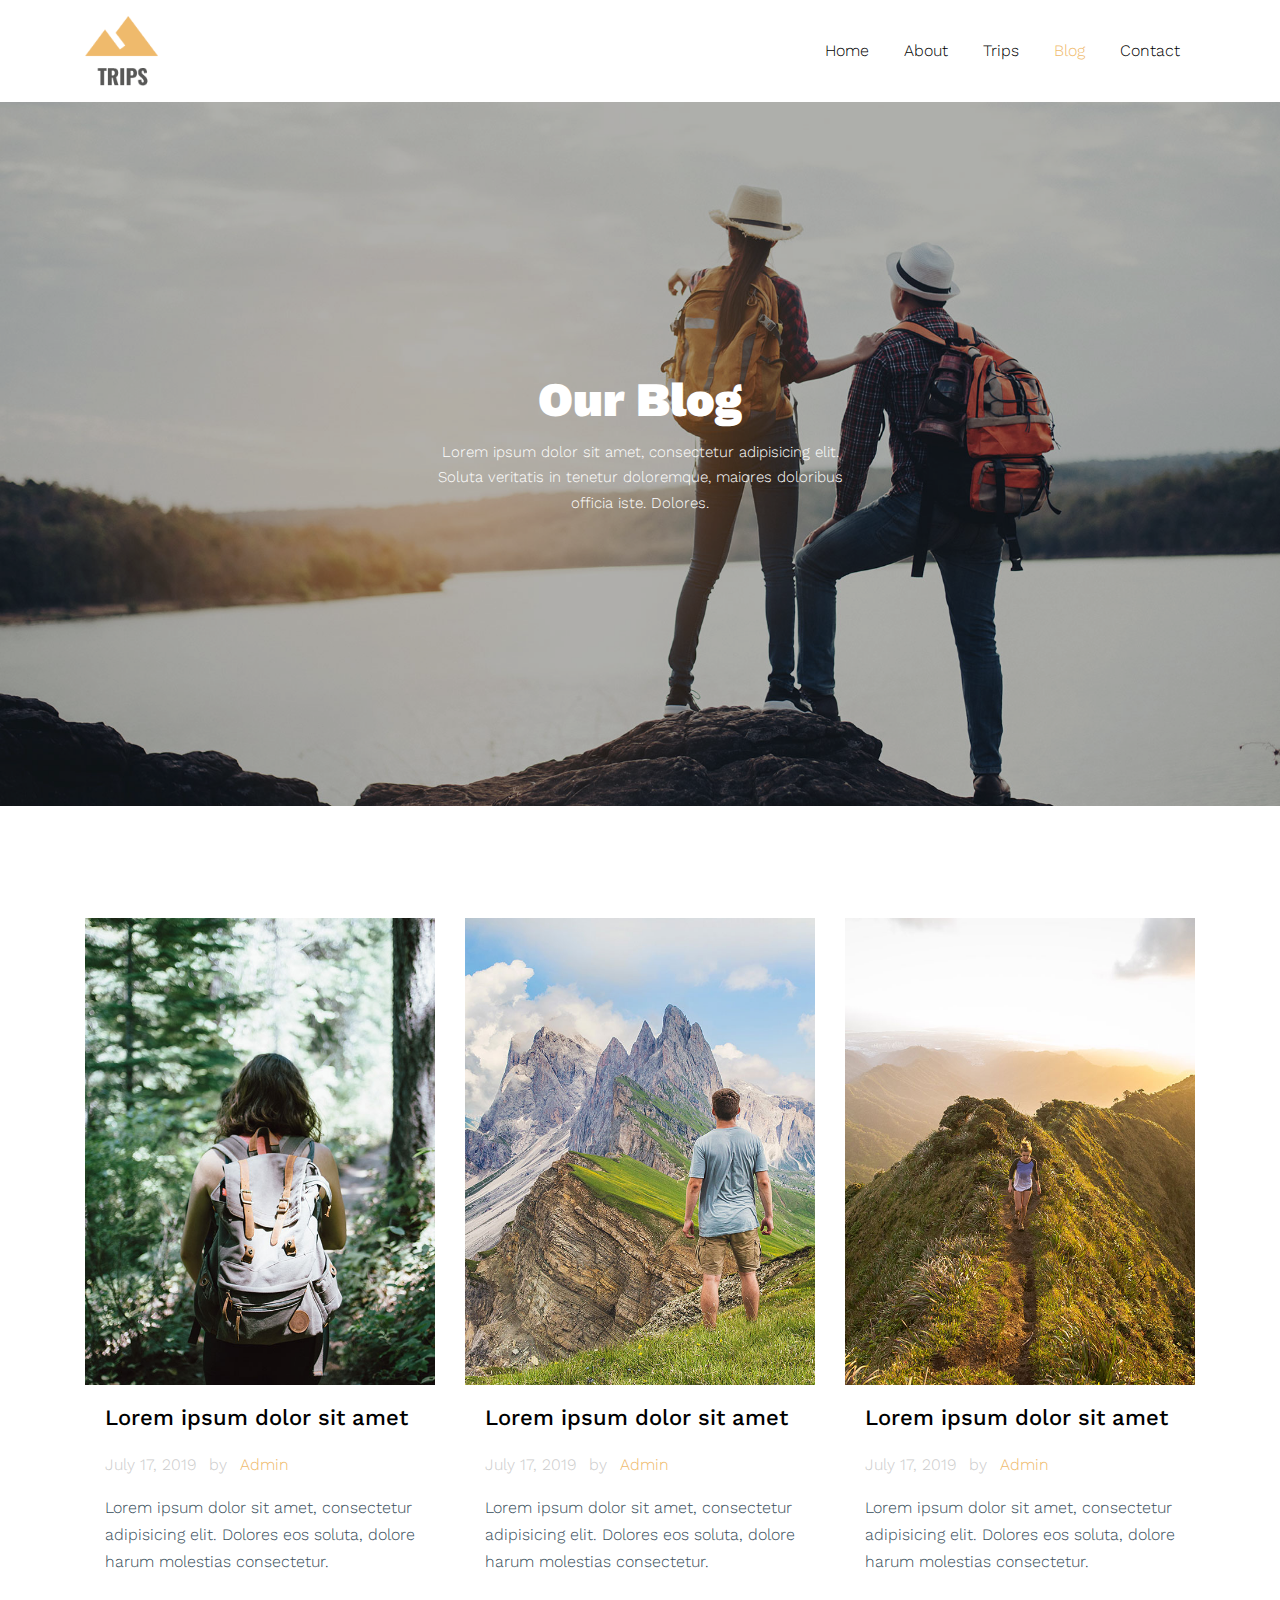
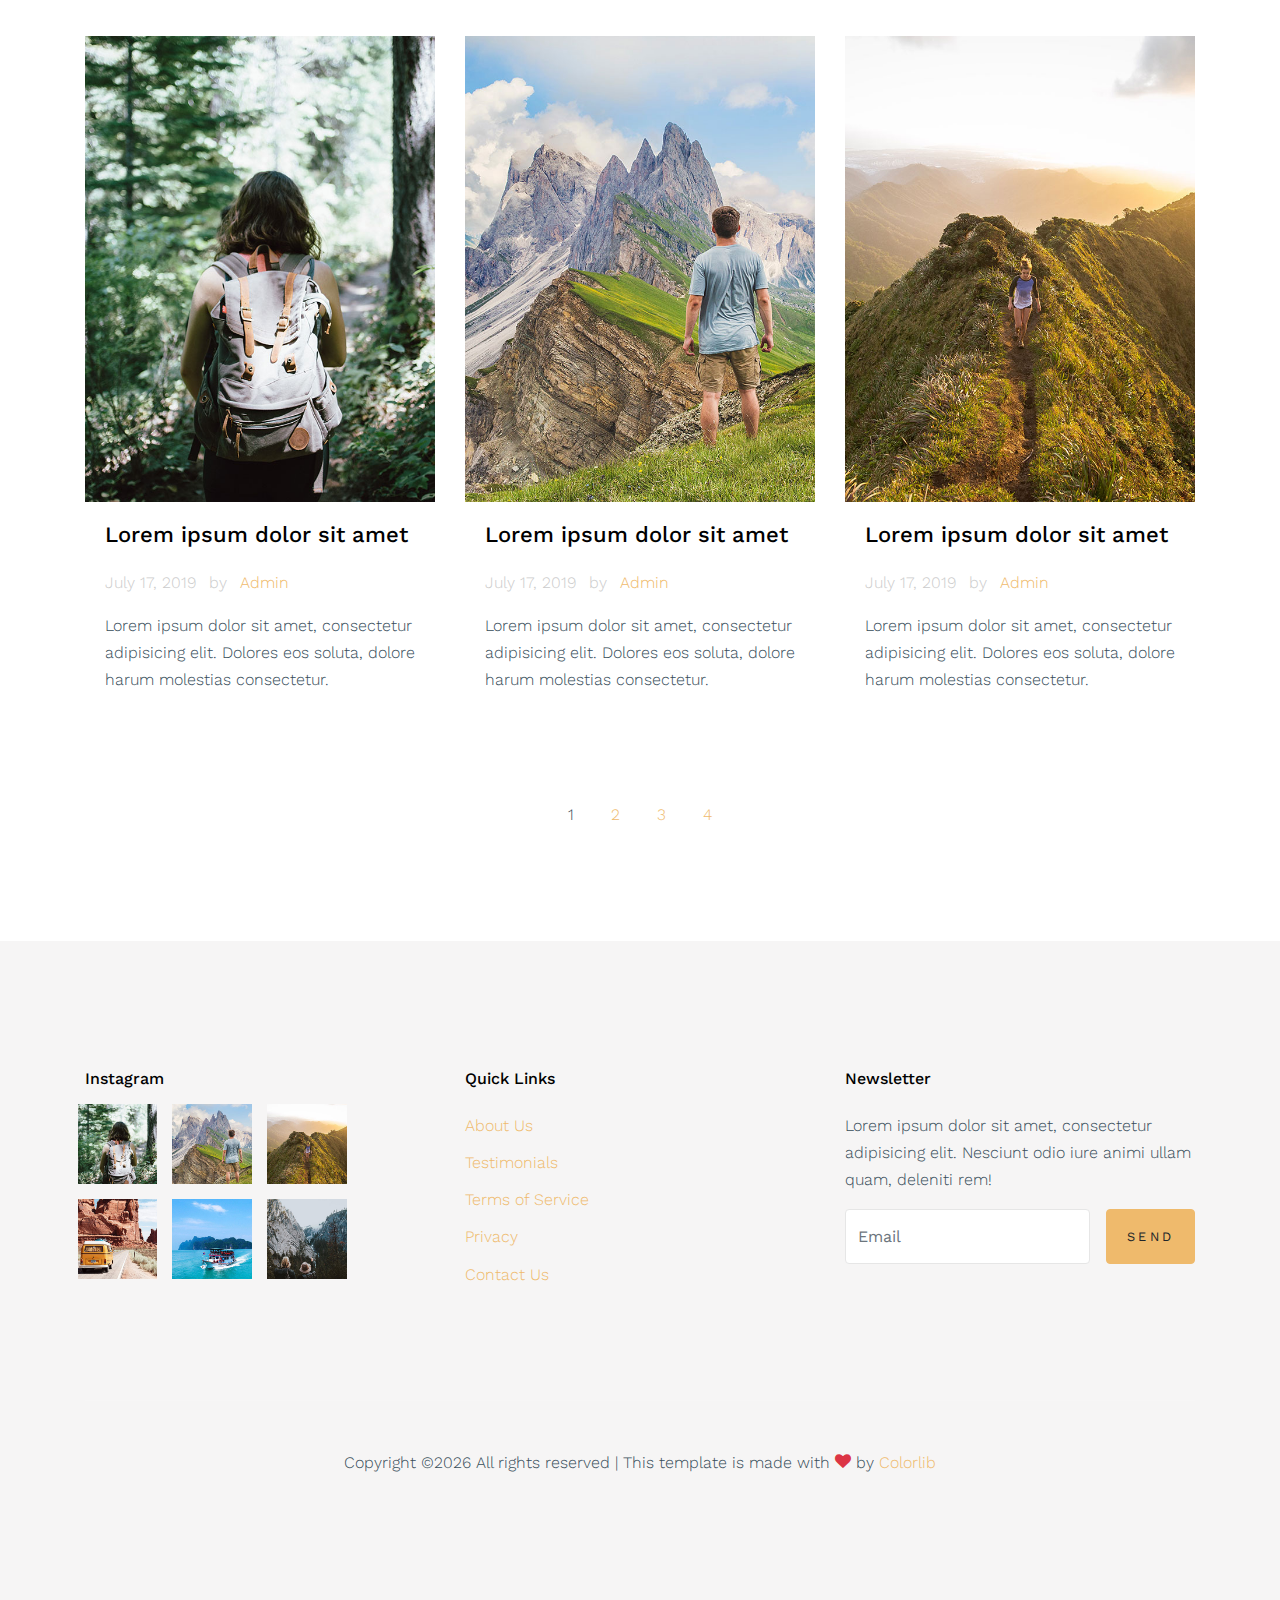
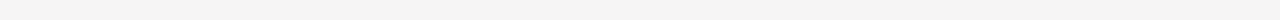
<file: blog.html>
<!doctype html>
<html lang="en">

  <head>
    <title>Trips &mdash; Website Template by Colorlib</title>
    <meta charset="utf-8">
    <meta name="viewport" content="width=device-width, initial-scale=1, shrink-to-fit=no">

    <link href="https://fonts.googleapis.com/css?family=Work+Sans:400,700,900&display=swap" rel="stylesheet">

    <link rel="stylesheet" href="fonts/icomoon/style.css">

    <link rel="stylesheet" href="css/bootstrap.min.css">
    <link rel="stylesheet" href="css/bootstrap-datepicker.css">
    <link rel="stylesheet" href="css/jquery.fancybox.min.css">
    <link rel="stylesheet" href="css/owl.carousel.min.css">
    <link rel="stylesheet" href="css/owl.theme.default.min.css">
    <link rel="stylesheet" href="fonts/flaticon/font/flaticon.css">
    <link rel="stylesheet" href="css/aos.css">

    <!-- MAIN CSS -->
    <link rel="stylesheet" href="css/style.css">

  </head>

  <body data-spy="scroll" data-target=".site-navbar-target" data-offset="300">

    
    <div class="site-wrap" id="home-section">

      <div class="site-mobile-menu site-navbar-target">
        <div class="site-mobile-menu-header">
          <div class="site-mobile-menu-close mt-3">
            <span class="icon-close2 js-menu-toggle"></span>
          </div>
        </div>
        <div class="site-mobile-menu-body"></div>
      </div>



      <header class="site-navbar site-navbar-target" role="banner">

        <div class="container">
          <div class="row align-items-center position-relative">

            <div class="col-3 ">
              <div class="site-logo">
                <a href="index.html" class="font-weight-bold">
                  <img src="images/logo.png" alt="Image" class="img-fluid">
                </a>
              </div>
            </div>

            <div class="col-9  text-right">
              

              <span class="d-inline-block d-lg-none"><a href="#" class="text-white site-menu-toggle js-menu-toggle py-5 text-white"><span class="icon-menu h3 text-white"></span></a></span>

              

              <nav class="site-navigation text-right ml-auto d-none d-lg-block" role="navigation">
                <ul class="site-menu main-menu js-clone-nav ml-auto ">
                  <li><a href="index.html" class="nav-link">Home</a></li>
                  <li><a href="about.html" class="nav-link">About</a></li>
                  <li><a href="trips.html" class="nav-link">Trips</a></li>
                  <li class="active"><a href="blog.html" class="nav-link">Blog</a></li>
                  <li><a href="contact.html" class="nav-link">Contact</a></li>
                </ul>
              </nav>
            </div>

            
          </div>
        </div>

      </header>

    <div class="ftco-blocks-cover-1">
      <div class="site-section-cover overlay" style="background-image: url('images/hero_1.jpg')">
        <div class="container">
          <div class="row align-items-center justify-content-center text-center">
            <div class="col-md-5" data-aos="fade-up">
              <h1 class="mb-3 text-white">Our Blog</h1>
              <p>Lorem ipsum dolor sit amet, consectetur adipisicing elit. Soluta veritatis in tenetur doloremque, maiores doloribus officia iste. Dolores.</p>
              
            </div>
          </div>
        </div>
      </div>
    </div>


    <div class="site-section">
      <div class="container">

       
        <div class="row">
          <div class="col-lg-4 col-md-6 mb-4">
            <div class="post-entry-1 h-100">
              <a href="single.html">
                <img src="images/img_1.jpg" alt="Image"
                 class="img-fluid">
              </a>
              <div class="post-entry-1-contents">
                
                <h2><a href="single.html">Lorem ipsum dolor sit amet</a></h2>
                <span class="meta d-inline-block mb-3">July 17, 2019 <span class="mx-2">by</span> <a href="#">Admin</a></span>
                <p>Lorem ipsum dolor sit amet, consectetur adipisicing elit. Dolores eos soluta, dolore harum molestias consectetur.</p>
              </div>
            </div>
          </div>
          <div class="col-lg-4 col-md-6 mb-4">
            <div class="post-entry-1 h-100">
              <a href="single.html">
                <img src="images/img_2.jpg" alt="Image"
                 class="img-fluid">
              </a>
              <div class="post-entry-1-contents">
                
                <h2><a href="single.html">Lorem ipsum dolor sit amet</a></h2>
                <span class="meta d-inline-block mb-3">July 17, 2019 <span class="mx-2">by</span> <a href="#">Admin</a></span>
                <p>Lorem ipsum dolor sit amet, consectetur adipisicing elit. Dolores eos soluta, dolore harum molestias consectetur.</p>
              </div>
            </div>
          </div>

          <div class="col-lg-4 col-md-6 mb-4">
            <div class="post-entry-1 h-100">
              <a href="single.html">
                <img src="images/img_3.jpg" alt="Image"
                 class="img-fluid">
              </a>
              <div class="post-entry-1-contents">
                
                <h2><a href="single.html">Lorem ipsum dolor sit amet</a></h2>
                <span class="meta d-inline-block mb-3">July 17, 2019 <span class="mx-2">by</span> <a href="#">Admin</a></span>
                <p>Lorem ipsum dolor sit amet, consectetur adipisicing elit. Dolores eos soluta, dolore harum molestias consectetur.</p>
              </div>
            </div>
          </div>

          <div class="col-lg-4 col-md-6 mb-4">
            <div class="post-entry-1 h-100">
              <a href="single.html">
                <img src="images/img_1.jpg" alt="Image"
                 class="img-fluid">
              </a>
              <div class="post-entry-1-contents">
                
                <h2><a href="single.html">Lorem ipsum dolor sit amet</a></h2>
                <span class="meta d-inline-block mb-3">July 17, 2019 <span class="mx-2">by</span> <a href="#">Admin</a></span>
                <p>Lorem ipsum dolor sit amet, consectetur adipisicing elit. Dolores eos soluta, dolore harum molestias consectetur.</p>
              </div>
            </div>
          </div>
          <div class="col-lg-4 col-md-6 mb-4">
            <div class="post-entry-1 h-100">
              <a href="single.html">
                <img src="images/img_2.jpg" alt="Image"
                 class="img-fluid">
              </a>
              <div class="post-entry-1-contents">
                
                <h2><a href="single.html">Lorem ipsum dolor sit amet</a></h2>
                <span class="meta d-inline-block mb-3">July 17, 2019 <span class="mx-2">by</span> <a href="#">Admin</a></span>
                <p>Lorem ipsum dolor sit amet, consectetur adipisicing elit. Dolores eos soluta, dolore harum molestias consectetur.</p>
              </div>
            </div>
          </div>

          <div class="col-lg-4 col-md-6 mb-4">
            <div class="post-entry-1 h-100">
              <a href="single.html">
                <img src="images/img_3.jpg" alt="Image"
                 class="img-fluid">
              </a>
              <div class="post-entry-1-contents">
                
                <h2><a href="single.html">Lorem ipsum dolor sit amet</a></h2>
                <span class="meta d-inline-block mb-3">July 17, 2019 <span class="mx-2">by</span> <a href="#">Admin</a></span>
                <p>Lorem ipsum dolor sit amet, consectetur adipisicing elit. Dolores eos soluta, dolore harum molestias consectetur.</p>
              </div>
            </div>
          </div>

        </div>

        
        <div class="col-12 mt-5 text-center">
          <span class="p-3">1</span>
          <a href="#" class="p-3">2</a>
          <a href="#" class="p-3">3</a>
          <a href="#" class="p-3">4</a>
        </div>
        
      </div>
    </div> <!-- END .site-section -->

    <footer class="site-footer bg-light">
      <div class="container">
        <div class="row">
          <div class="col-lg-3">
            <h2 class="footer-heading mb-3">Instagram</h2>
            <div class="row">
              <div class="col-4 gal_col">
                <a href="#"><img src="images/insta_1.jpg" alt="Image" class="img-fluid"></a>
              </div>
              <div class="col-4 gal_col">
                <a href="#"><img src="images/insta_2.jpg" alt="Image" class="img-fluid"></a>
              </div>
              <div class="col-4 gal_col">
                <a href="#"><img src="images/insta_3.jpg" alt="Image" class="img-fluid"></a>
              </div>
              <div class="col-4 gal_col">
                <a href="#"><img src="images/insta_4.jpg" alt="Image" class="img-fluid"></a>
              </div>
              <div class="col-4 gal_col">
                <a href="#"><img src="images/insta_5.jpg" alt="Image" class="img-fluid"></a>
              </div>
              <div class="col-4 gal_col">
                <a href="#"><img src="images/insta_6.jpg" alt="Image" class="img-fluid"></a>
              </div>
            </div>
          </div>
          <div class="col-lg-8 ml-auto">
            <div class="row">
              <div class="col-lg-6 ml-auto">
                <h2 class="footer-heading mb-4">Quick Links</h2>
                <ul class="list-unstyled">
                  <li><a href="#">About Us</a></li>
                  <li><a href="#">Testimonials</a></li>
                  <li><a href="#">Terms of Service</a></li>
                  <li><a href="#">Privacy</a></li>
                  <li><a href="#">Contact Us</a></li>
                </ul>
              </div>
              <div class="col-lg-6">
                <h2 class="footer-heading mb-4">Newsletter</h2>
                <p>Lorem ipsum dolor sit amet, consectetur adipisicing elit. Nesciunt odio iure animi ullam quam, deleniti rem!</p>
                <form action="#" class="d-flex" class="subscribe">
                  <input type="text" class="form-control mr-3" placeholder="Email">
                  <input type="submit" value="Send" class="btn btn-primary">
                </form>
              </div>
              
            </div>
          </div>
        </div>
        <div class="row pt-5 mt-5 text-center">
          <div class="col-md-12">
            <div class="border-top pt-5">
              <p>
            <!-- Link back to Colorlib can't be removed. Template is licensed under CC BY 3.0. -->
            Copyright &copy;<script>document.write(new Date().getFullYear());</script> All rights reserved | This template is made with <i class="icon-heart text-danger" aria-hidden="true"></i> by <a href="https://colorlib.com" target="_blank" >Colorlib</a>
            <!-- Link back to Colorlib can't be removed. Template is licensed under CC BY 3.0. -->
            </p>
            </div>
          </div>

        </div>
      </div>
    </footer>

    </div>

    <script src="js/jquery-3.3.1.min.js"></script>
    <script src="js/jquery-migrate-3.0.0.js"></script>
    <script src="js/popper.min.js"></script>
    <script src="js/bootstrap.min.js"></script>
    <script src="js/owl.carousel.min.js"></script>
    <script src="js/jquery.sticky.js"></script>
    <script src="js/jquery.waypoints.min.js"></script>
    <script src="js/jquery.animateNumber.min.js"></script>
    <script src="js/jquery.fancybox.min.js"></script>
    <script src="js/jquery.stellar.min.js"></script>
    <script src="js/jquery.easing.1.3.js"></script>
    <script src="js/bootstrap-datepicker.min.js"></script>
    <script src="js/isotope.pkgd.min.js"></script>
    <script src="js/aos.js"></script>

    <script src="js/main.js"></script>

  </body>

</html>
</file>
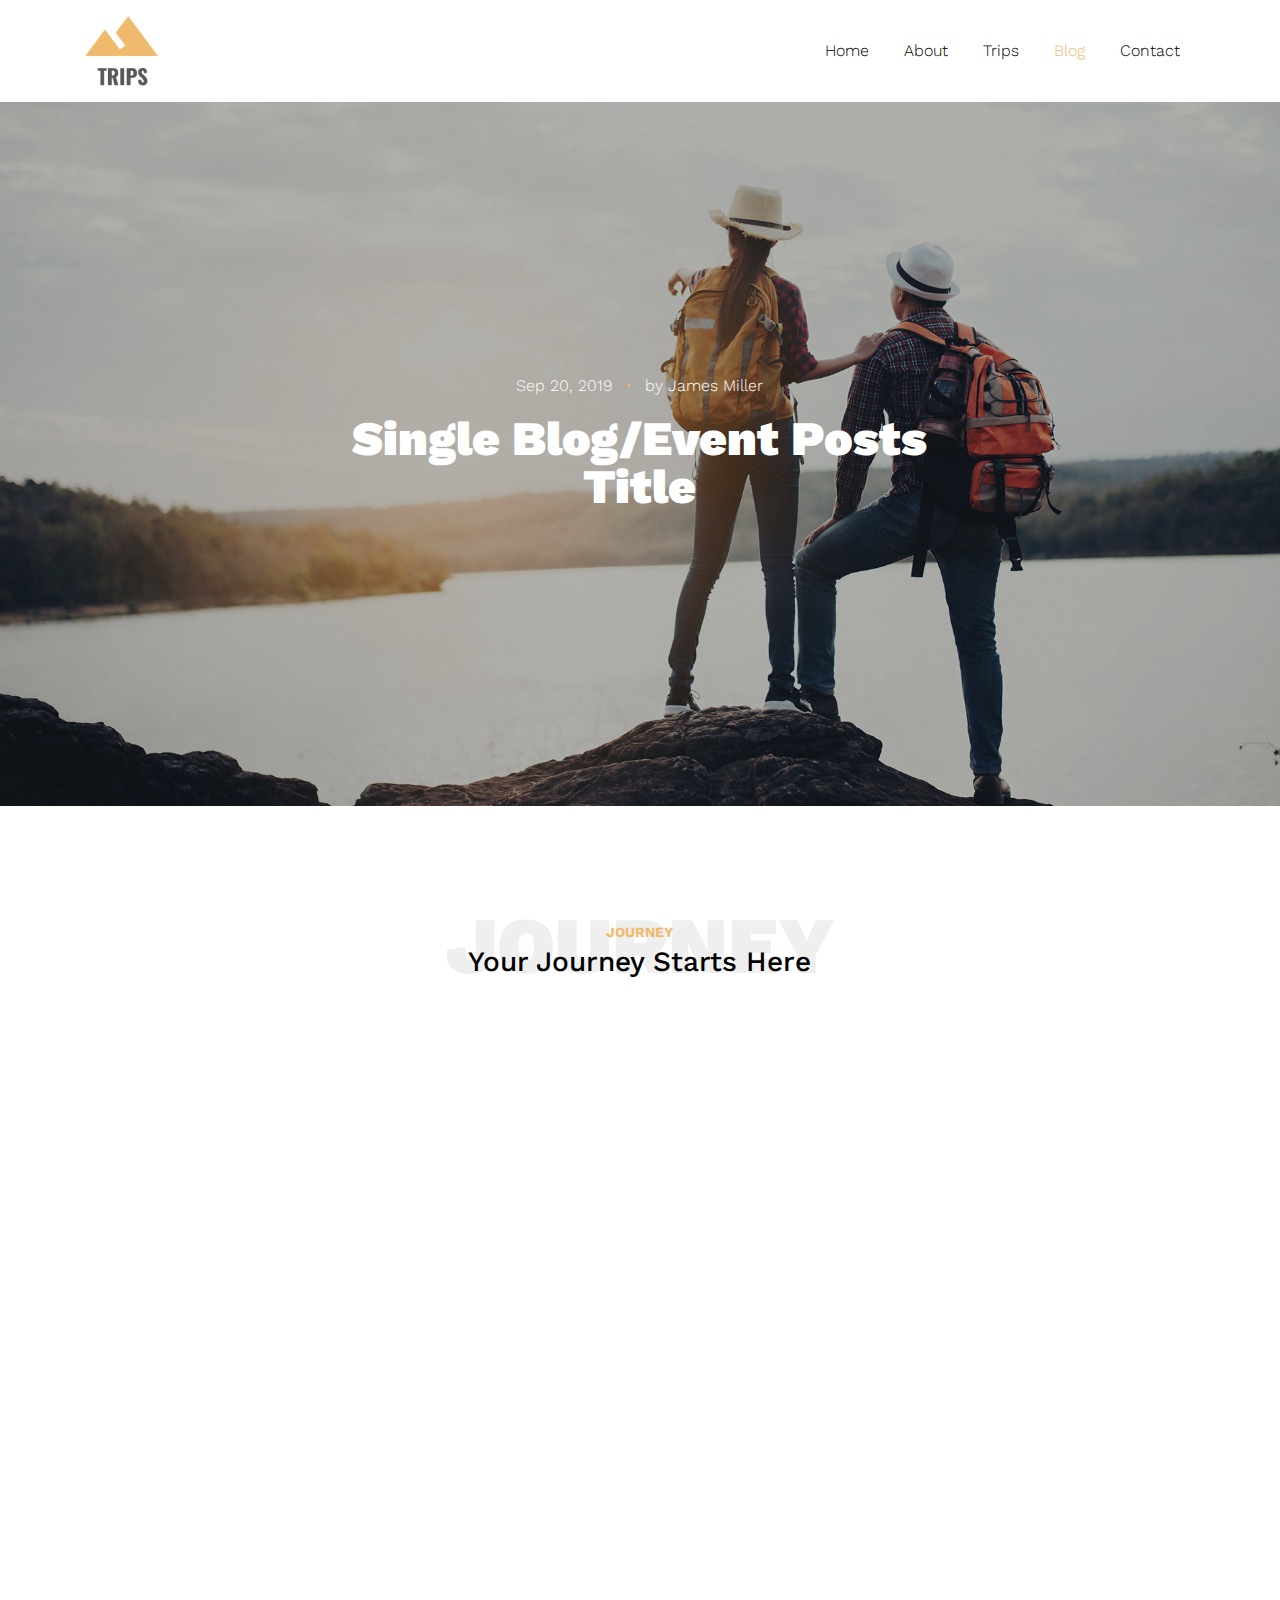
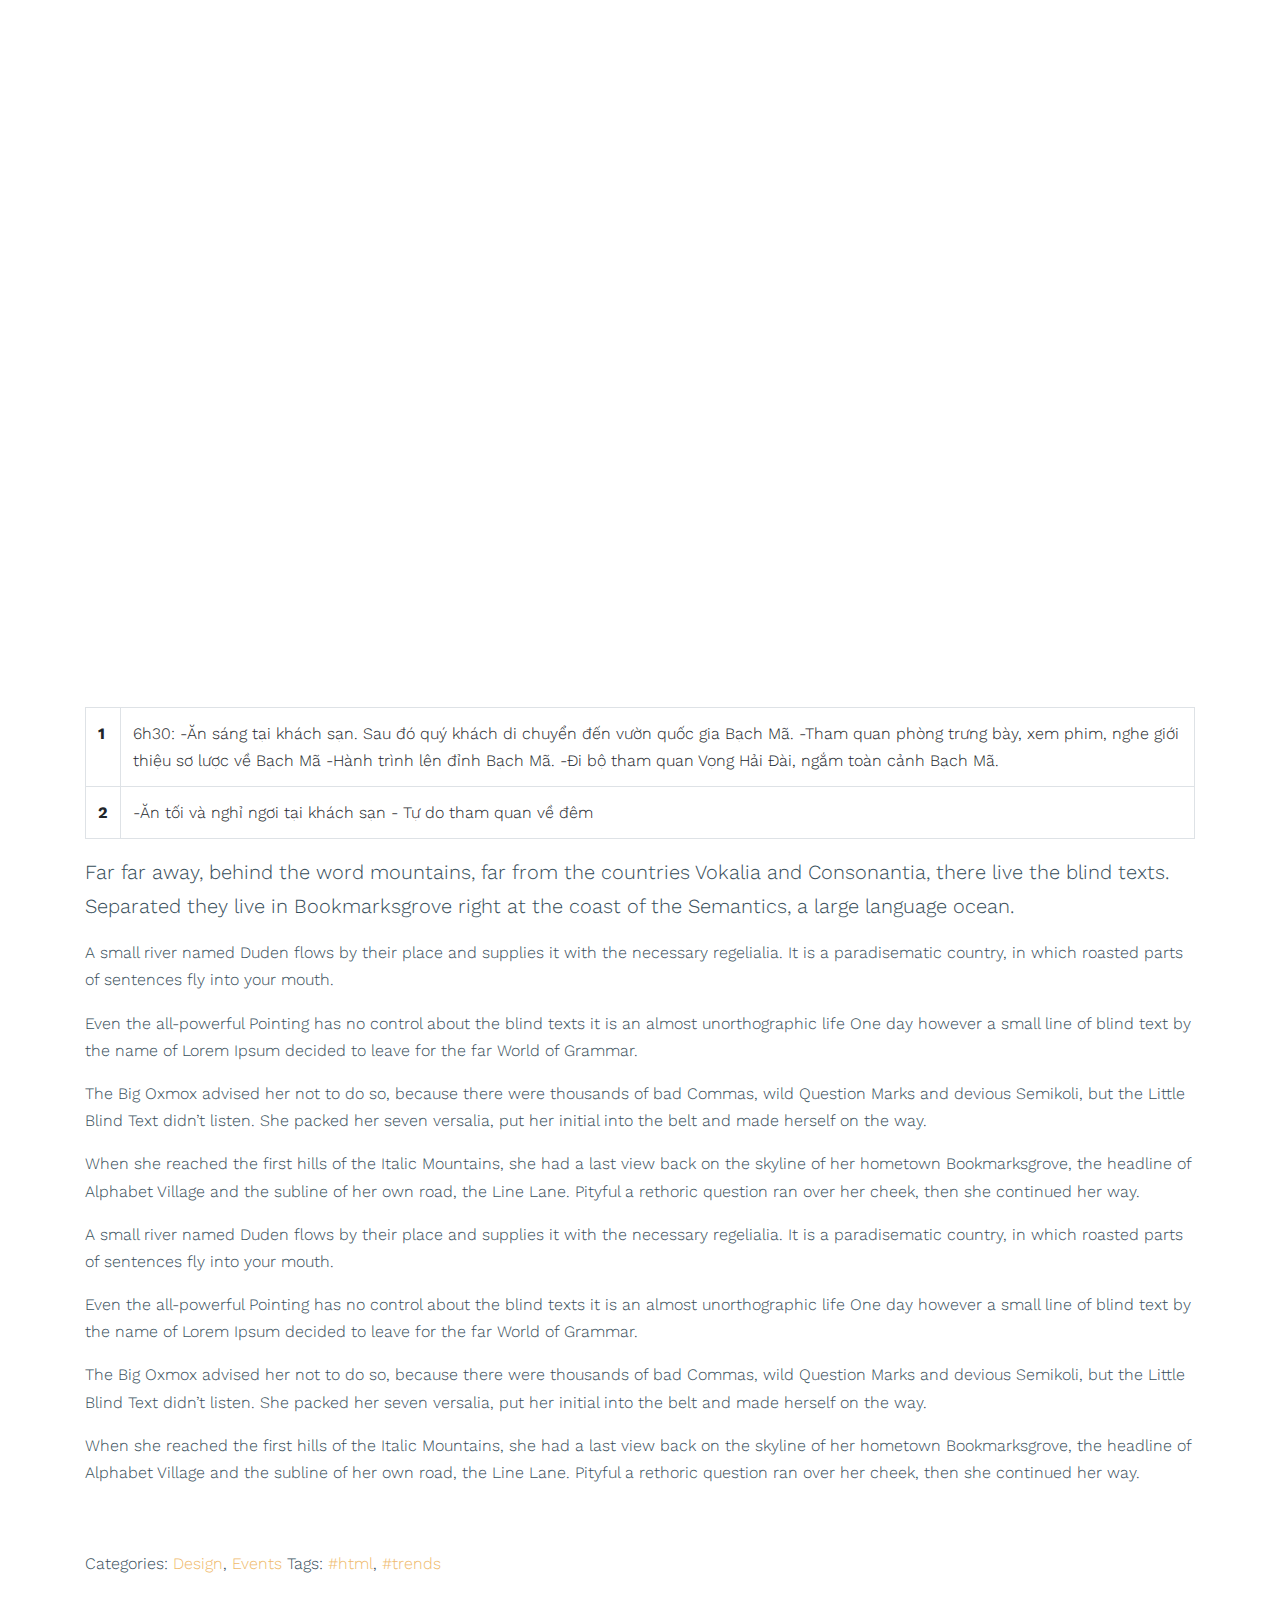
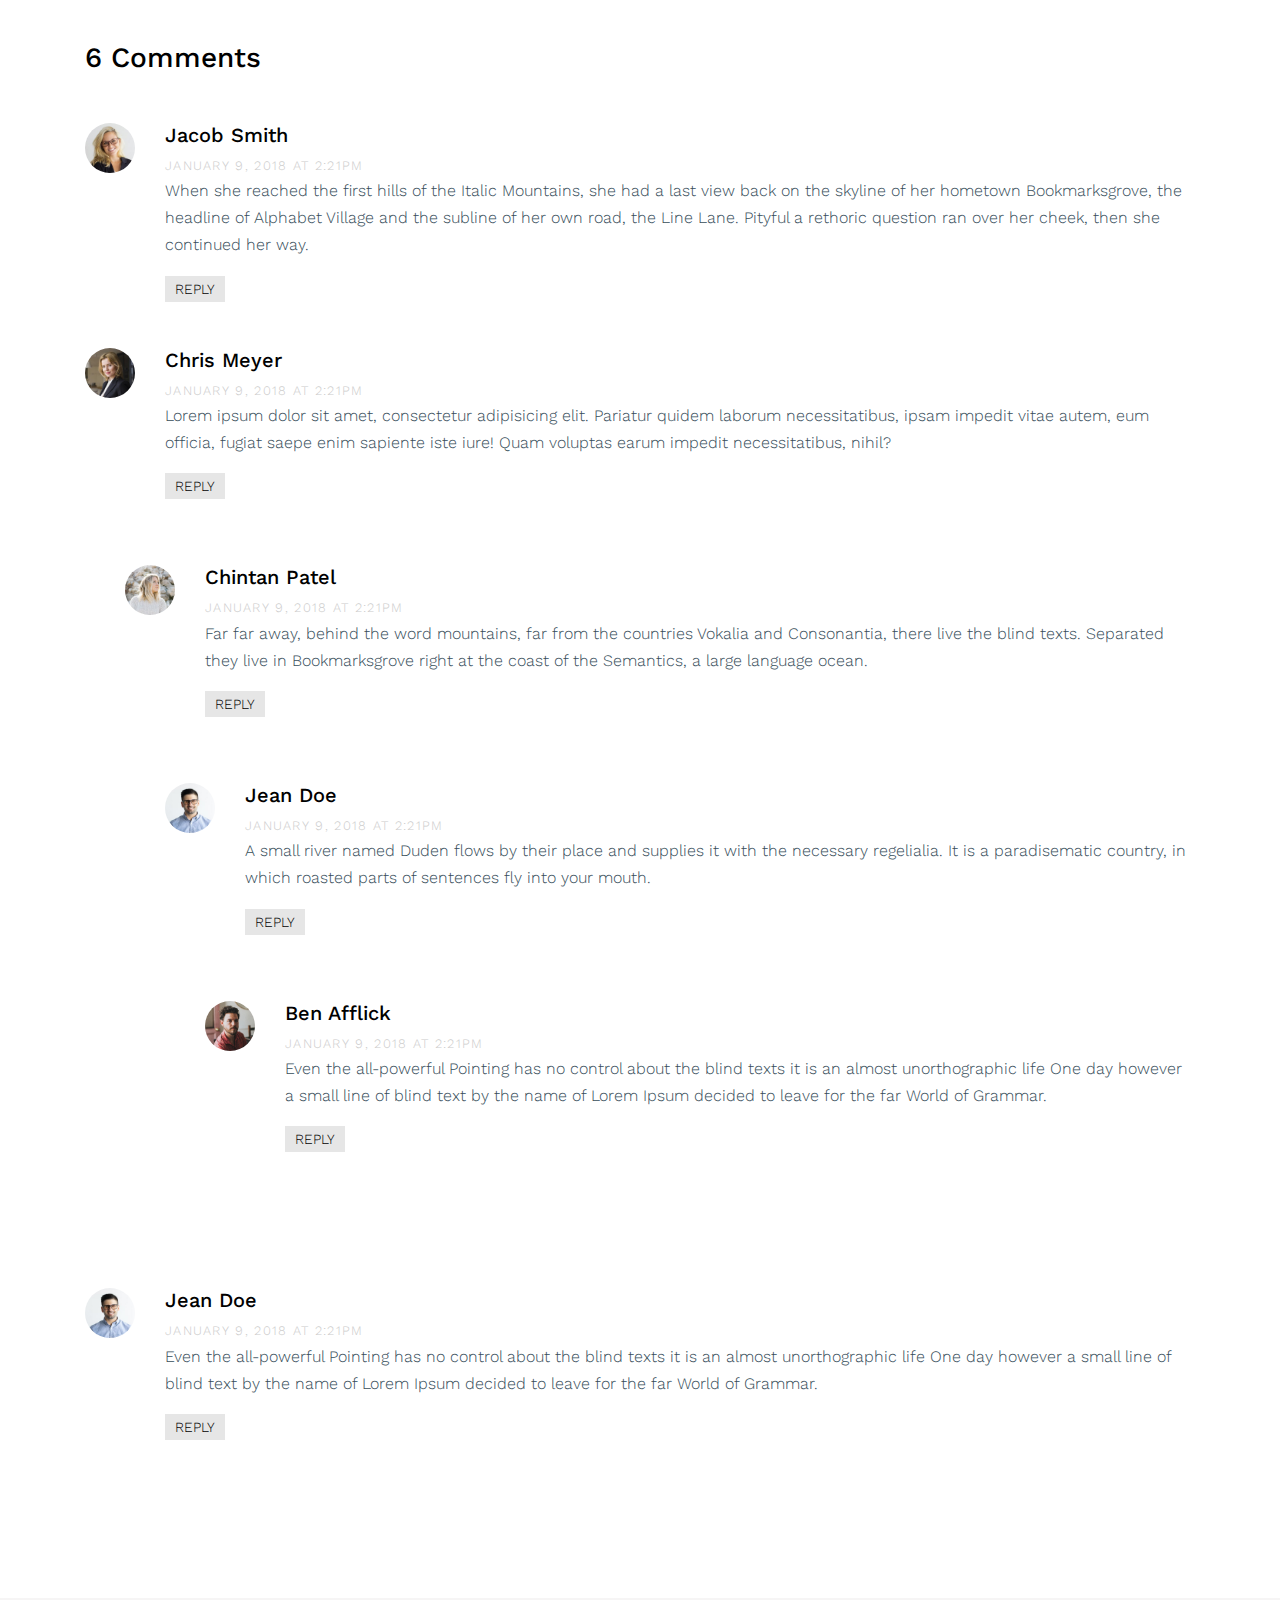
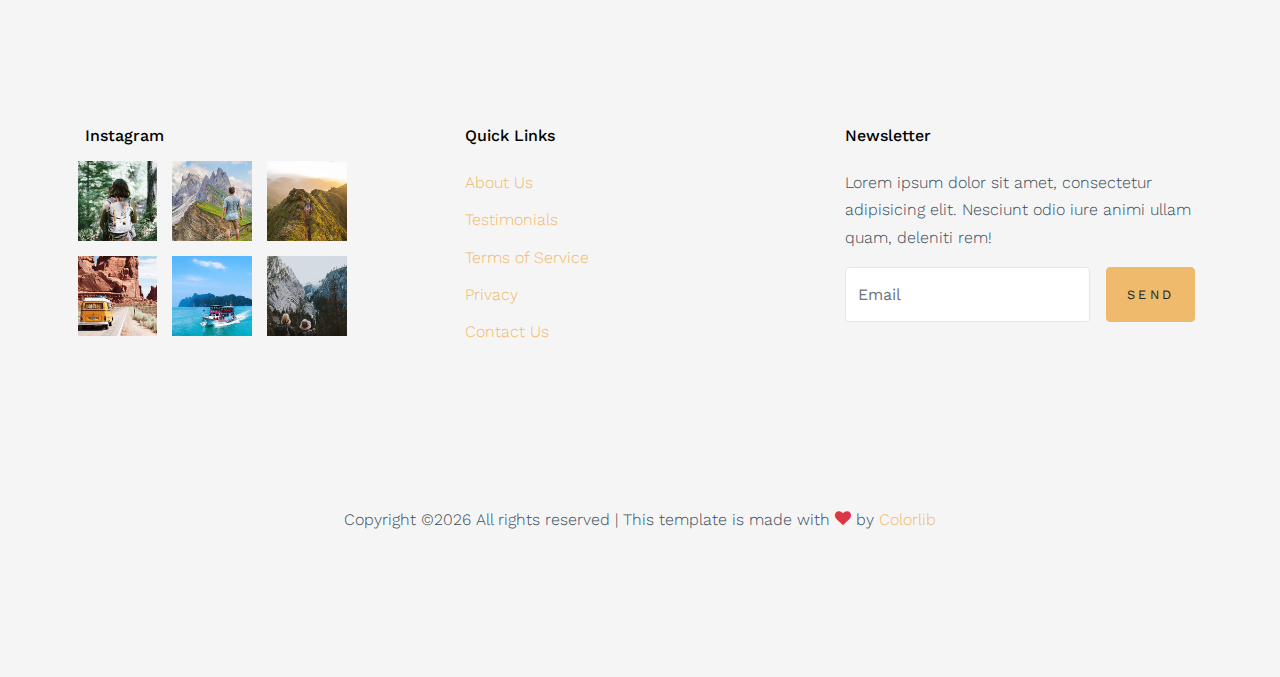
<file: single.html>
<!doctype html>
<html lang="en">

  <head>
    <title>Trips &mdash; Website Template by Colorlib</title>
    <meta charset="utf-8">
    <meta name="viewport" content="width=device-width, initial-scale=1, shrink-to-fit=no">

    <link href="https://fonts.googleapis.com/css?family=Work+Sans:400,700,900&display=swap" rel="stylesheet">

    <link rel="stylesheet" href="fonts/icomoon/style.css">

    <link rel="stylesheet" href="css/bootstrap.min.css">
    <link rel="stylesheet" href="css/bootstrap-datepicker.css">
    <link rel="stylesheet" href="css/jquery.fancybox.min.css">
    <link rel="stylesheet" href="css/owl.carousel.min.css">
    <link rel="stylesheet" href="css/owl.theme.default.min.css">
    <link rel="stylesheet" href="fonts/flaticon/font/flaticon.css">
    <link rel="stylesheet" href="css/aos.css">

    <!-- MAIN CSS -->
    <link rel="stylesheet" href="css/style.css">

  </head>

  <body data-spy="scroll" data-target=".site-navbar-target" data-offset="300">

    
    <div class="site-wrap" id="home-section">

      <div class="site-mobile-menu site-navbar-target">
        <div class="site-mobile-menu-header">
          <div class="site-mobile-menu-close mt-3">
            <span class="icon-close2 js-menu-toggle"></span>
          </div>
        </div>
        <div class="site-mobile-menu-body"></div>
      </div>



      <header class="site-navbar site-navbar-target" role="banner">

        <div class="container">
          <div class="row align-items-center position-relative">

            <div class="col-3 ">
              <div class="site-logo">
                <a href="index.html" class="font-weight-bold">
                  <img src="images/logo.png" alt="Image" class="img-fluid">
                </a>
              </div>
            </div>

            <div class="col-9  text-right">
              

              <span class="d-inline-block d-lg-none"><a href="#" class="text-white site-menu-toggle js-menu-toggle py-5 text-white"><span class="icon-menu h3 text-white"></span></a></span>

              

              <nav class="site-navigation text-right ml-auto d-none d-lg-block" role="navigation">
                <ul class="site-menu main-menu js-clone-nav ml-auto ">
                  <li><a href="index.html" class="nav-link">Home</a></li>
                  <li><a href="about.html" class="nav-link">About</a></li>
                  <li><a href="trips.html" class="nav-link">Trips</a></li>
                  <li class="active"><a href="blog.html" class="nav-link">Blog</a></li>
                  <li><a href="contact.html" class="nav-link">Contact</a></li>
                </ul>
              </nav>
            </div>

            
          </div>
        </div>

      </header>

    <div class="ftco-blocks-cover-1">
      <div class="site-section-cover overlay" data-stellar-background-ratio="0.5" style="background-image: url('images/hero_1.jpg')">
        <div class="container">
          <div class="row align-items-center justify-content-center text-center">
            <div class="col-md-7">
              <span class="d-block mb-3 text-white" data-aos="fade-up">Sep 20, 2019 <span class="mx-2 text-primary">&bullet;</span> by James Miller</span>
                <h1 class="mb-4" data-aos="fade-up" data-aos-delay="100">Single Blog/Event Posts Title</h1>
            </div>
          </div>
        </div>
      </div>
    </div>
    <div class="site-section">

      <div class="container">
        <div class="row justify-content-center text-center">
          <div class="col-md-7">
            <div class="heading-39101 mb-5">
              <span class="backdrop text-center">Journey</span>
              <span class="subtitle-39191">Journey</span>
              <h3>Your Journey Starts Here</h3>
            </div>
          </div>
        </div>
        <div class="row">
          <div class="col-lg-4 col-md-6 mb-4"  data-aos="fade-up">
            <div class="listing-item">
              <div class="listing-image" style="height: 15rem;">
                <img src="images/phuloc/IMG_1870.jpg" height="200px" alt="Image" class="img-fluid">
              </div>
              
            </div>
          </div>

          <div class="col-lg-4 col-md-6 mb-4" style="height: 160px; margin-bottom: 1rem;" data-aos="fade-up">
            <div class="listing-item">
              <div class="listing-image" style="height: 15rem;">
                <img src="images/phuloc/IMG_1871.jpg"  height="200px" alt="Image" class="img-fluid">
              </div>
              
            </div>
          </div>

          <div class="col-lg-4 col-md-6 mb-4" data-aos="fade-up">
            <div class="listing-item">
              <div class="listing-image" style="height: 15rem;">
                <img src="images/phuloc/IMG_1872.jpg"  height="200px" alt="Image" class="img-fluid">
              </div>
              
            </div>
          </div>

          <div class="col-lg-4 col-md-6 mb-4" data-aos="fade-up">
            <div class="listing-item">
              <div class="listing-image" style="height: 15rem;">
                <img src="images/phuloc/IMG_1873.jpg"  height="200px" alt="Image" class="img-fluid">
              </div>
              
            </div>
          </div>

          <div class="col-lg-4 col-md-6 mb-4" data-aos="fade-up">
            <div class="listing-item">
              <div class="listing-image" style="height: 15rem;">
                <img src="images/phuloc/IMG_1874.jpg"  height="200px" alt="Image" class="img-fluid">
              </div>
              
            </div>
          </div>

          <div class="col-lg-4 col-md-6 mb-4" data-aos="fade-up">
            <div class="listing-item">
              <div class="listing-image" style="height: 15rem;">
                <img src="images/phuloc/IMG_1884.jpg"  height="200px" alt="Image" class="img-fluid">
              </div>
              
            </div>
          </div>
          <div class="col-lg-4 col-md-6 mb-4" data-aos="fade-up">
            <div class="listing-item">
              <div class="listing-image" style="height: 15rem;">
                <img src="images/phuloc/IMG_1888.jpg"  height="200px" alt="Image" class="img-fluid">
              </div>
              
            </div>
          </div>
          <div class="col-lg-4 col-md-6 mb-4" data-aos="fade-up">
            <div class="listing-item">
              <div class="listing-image" style="height: 15rem;">
                <img src="images/phuloc/IMG_1878.jpg"  height="200px" alt="Image" class="img-fluid">
              </div>
              
            </div>
          </div>
          <div class="col-lg-4 col-md-6 mb-4" data-aos="fade-up">
            <div class="listing-item">
              <div class="listing-image" style="height: 15rem;">
                <img src="images/phuloc/IMG_1882.jpg"  height="200px" alt="Image" class="img-fluid">
              </div>
              
            </div>
          </div>
          <div class="col-lg-4 col-md-6 mb-4" data-aos="fade-up">
            <div class="listing-item">
              <div class="listing-image" style="height: 15rem;">
                <img src="images/phuloc/IMG_1879.jpg"  height="200px" alt="Image" class="img-fluid">
              </div>
              
            </div>
          </div>
          <div class="col-lg-4 col-md-6 mb-4" data-aos="fade-up">
            <div class="listing-item">
              <div class="listing-image" style="height: 15rem;">
                <img src="images/phuloc/IMG_1887.jpg"  height="200px" alt="Image" class="img-fluid">
              </div>
              
            </div>
          </div>
          <div class="col-lg-4 col-md-6 mb-4" data-aos="fade-up">
            <div class="listing-item">
              <div class="listing-image" style="height: 15rem;">
                <img src="images/phuloc/IMG_1880.jpg"  height="200px" alt="Image" class="img-fluid">
              </div>
              
            </div>
          </div>

        </div>

      </div>
    </div>

    <div class="site-section">
      <div class="container">
        <div class="row">
          <div class="col-md-12 blog-content">
            <table class="table table-bordered">
              
              <tbody>
                <tr>
                  <th scope="row">1</th>
                  <td>6h30: -Ăn sáng tại khách sạn. Sau đó quý khách di chuyển đến vườn quốc gia Bạch Mã.
                    -Tham quan phòng trưng bày, xem phim, nghe giới thiệu sơ lược về Bạch Mã
                    -Hành trình lên đỉnh Bạch Mã.
                    -Đi bộ tham quan Vọng Hải Đài, ngắm toàn cảnh Bạch Mã.
                    </td>
                </tr>
                <tr>
                  <th scope="row">2</th>
                  <td>-Ăn tối và nghỉ ngơi tại khách sạn
                    - Tự do tham quan về đêm 
                    </td>
                </tr>
                
              </tbody>
            </table>
            <p class="lead">Far far away, behind the word mountains, far from the countries Vokalia and Consonantia, there live the blind texts. Separated they live in Bookmarksgrove right at the coast of the Semantics, a large language ocean.</p>
            <p>A small river named Duden flows by their place and supplies it with the necessary regelialia. It is a paradisematic country, in which roasted parts of sentences fly into your mouth.</p>

            <blockquote><p>Even the all-powerful Pointing has no control about the blind texts it is an almost unorthographic life One day however a small line of blind text by the name of Lorem Ipsum decided to leave for the far World of Grammar.</p></blockquote>

            <p>The Big Oxmox advised her not to do so, because there were thousands of bad Commas, wild Question Marks and devious Semikoli, but the Little Blind Text didn’t listen. She packed her seven versalia, put her initial into the belt and made herself on the way.</p>

            <p>When she reached the first hills of the Italic Mountains, she had a last view back on the skyline of her hometown Bookmarksgrove, the headline of Alphabet Village and the subline of her own road, the Line Lane. Pityful a rethoric question ran over her cheek, then she continued her way.</p>

            <p>A small river named Duden flows by their place and supplies it with the necessary regelialia. It is a paradisematic country, in which roasted parts of sentences fly into your mouth.</p>

            <blockquote><p>Even the all-powerful Pointing has no control about the blind texts it is an almost unorthographic life One day however a small line of blind text by the name of Lorem Ipsum decided to leave for the far World of Grammar.</p></blockquote>

            <p>The Big Oxmox advised her not to do so, because there were thousands of bad Commas, wild Question Marks and devious Semikoli, but the Little Blind Text didn’t listen. She packed her seven versalia, put her initial into the belt and made herself on the way.</p>
            
            <p>When she reached the first hills of the Italic Mountains, she had a last view back on the skyline of her hometown Bookmarksgrove, the headline of Alphabet Village and the subline of her own road, the Line Lane. Pityful a rethoric question ran over her cheek, then she continued her way.</p>


            <div class="pt-5">
              <p>Categories:  <a href="#">Design</a>, <a href="#">Events</a>  Tags: <a href="#">#html</a>, <a href="#">#trends</a></p>
            </div>


            <div class="pt-5">
              <h3 class="mb-5">6 Comments</h3>
              <ul class="comment-list">
                <li class="comment">
                  <div class="vcard bio">
                    <img src="images/person_2.jpg" alt="Image">
                  </div>
                  <div class="comment-body">
                    <h3>Jacob Smith</h3>
                    <div class="meta">January 9, 2018 at 2:21pm</div>
                    <p>When she reached the first hills of the Italic Mountains, she had a last view back on the skyline of her hometown Bookmarksgrove, the headline of Alphabet Village and the subline of her own road, the Line Lane. Pityful a rethoric question ran over her cheek, then she continued her way.</p>
                    <p><a href="#" class="reply">Reply</a></p>
                  </div>
                </li>

                <li class="comment">
                  <div class="vcard bio">
                    <img src="images/person_3.jpg" alt="Image">
                  </div>
                  <div class="comment-body">
                    <h3>Chris Meyer</h3>
                    <div class="meta">January 9, 2018 at 2:21pm</div>
                    <p>Lorem ipsum dolor sit amet, consectetur adipisicing elit. Pariatur quidem laborum necessitatibus, ipsam impedit vitae autem, eum officia, fugiat saepe enim sapiente iste iure! Quam voluptas earum impedit necessitatibus, nihil?</p>
                    <p><a href="#" class="reply">Reply</a></p>
                  </div>

                  <ul class="children">
                    <li class="comment">
                      <div class="vcard bio">
                        <img src="images/person_5.jpg" alt="Image">
                      </div>
                      <div class="comment-body">
                        <h3>Chintan Patel</h3>
                        <div class="meta">January 9, 2018 at 2:21pm</div>
                        <p>Far far away, behind the word mountains, far from the countries Vokalia and Consonantia, there live the blind texts. Separated they live in Bookmarksgrove right at the coast of the Semantics, a large language ocean.</p>
                        <p><a href="#" class="reply">Reply</a></p>
                      </div>


                      <ul class="children">
                        <li class="comment">
                          <div class="vcard bio">
                            <img src="images/person_1.jpg" alt="Image">
                          </div>
                          <div class="comment-body">
                            <h3>Jean Doe</h3>
                            <div class="meta">January 9, 2018 at 2:21pm</div>
                            <p>A small river named Duden flows by their place and supplies it with the necessary regelialia. It is a paradisematic country, in which roasted parts of sentences fly into your mouth.</p>
                            <p><a href="#" class="reply">Reply</a></p>
                          </div>

                            <ul class="children">
                              <li class="comment">
                                <div class="vcard bio">
                                  <img src="images/person_4.jpg" alt="Image">
                                </div>
                                <div class="comment-body">
                                  <h3>Ben Afflick</h3>
                                  <div class="meta">January 9, 2018 at 2:21pm</div>
                                  <p>Even the all-powerful Pointing has no control about the blind texts it is an almost unorthographic life One day however a small line of blind text by the name of Lorem Ipsum decided to leave for the far World of Grammar.</p>
                                  <p><a href="#" class="reply">Reply</a></p>
                                </div>
                              </li>
                            </ul>
                        </li>
                      </ul>
                    </li>
                  </ul>
                </li>

                <li class="comment">
                  <div class="vcard bio">
                    <img src="images/person_1.jpg" alt="Image">
                  </div>
                  <div class="comment-body">
                    <h3>Jean Doe</h3>
                    <div class="meta">January 9, 2018 at 2:21pm</div>
                    <p>Even the all-powerful Pointing has no control about the blind texts it is an almost unorthographic life One day however a small line of blind text by the name of Lorem Ipsum decided to leave for the far World of Grammar.</p>
                    <p><a href="#" class="reply">Reply</a></p>
                  </div>
                </li>
              </ul>
              <!-- END comment-list -->
              
            </div>

          </div>
          
        </div>
      </div>
    </div>
    

    <footer class="site-footer bg-light">
      <div class="container">
        <div class="row">
          <div class="col-lg-3">
            <h2 class="footer-heading mb-3">Instagram</h2>
            <div class="row">
              <div class="col-4 gal_col">
                <a href="#"><img src="images/insta_1.jpg" alt="Image" class="img-fluid"></a>
              </div>
              <div class="col-4 gal_col">
                <a href="#"><img src="images/insta_2.jpg" alt="Image" class="img-fluid"></a>
              </div>
              <div class="col-4 gal_col">
                <a href="#"><img src="images/insta_3.jpg" alt="Image" class="img-fluid"></a>
              </div>
              <div class="col-4 gal_col">
                <a href="#"><img src="images/insta_4.jpg" alt="Image" class="img-fluid"></a>
              </div>
              <div class="col-4 gal_col">
                <a href="#"><img src="images/insta_5.jpg" alt="Image" class="img-fluid"></a>
              </div>
              <div class="col-4 gal_col">
                <a href="#"><img src="images/insta_6.jpg" alt="Image" class="img-fluid"></a>
              </div>
            </div>
          </div>
          <div class="col-lg-8 ml-auto">
            <div class="row">
              <div class="col-lg-6 ml-auto">
                <h2 class="footer-heading mb-4">Quick Links</h2>
                <ul class="list-unstyled">
                  <li><a href="#">About Us</a></li>
                  <li><a href="#">Testimonials</a></li>
                  <li><a href="#">Terms of Service</a></li>
                  <li><a href="#">Privacy</a></li>
                  <li><a href="#">Contact Us</a></li>
                </ul>
              </div>
              <div class="col-lg-6">
                <h2 class="footer-heading mb-4">Newsletter</h2>
                <p>Lorem ipsum dolor sit amet, consectetur adipisicing elit. Nesciunt odio iure animi ullam quam, deleniti rem!</p>
                <form action="#" class="d-flex" class="subscribe">
                  <input type="text" class="form-control mr-3" placeholder="Email">
                  <input type="submit" value="Send" class="btn btn-primary">
                </form>
              </div>
              
            </div>
          </div>
        </div>
        <div class="row pt-5 mt-5 text-center">
          <div class="col-md-12">
            <div class="border-top pt-5">
              <p>
            <!-- Link back to Colorlib can't be removed. Template is licensed under CC BY 3.0. -->
            Copyright &copy;<script>document.write(new Date().getFullYear());</script> All rights reserved | This template is made with <i class="icon-heart text-danger" aria-hidden="true"></i> by <a href="https://colorlib.com" target="_blank" >Colorlib</a>
            <!-- Link back to Colorlib can't be removed. Template is licensed under CC BY 3.0. -->
            </p>
            </div>
          </div>

        </div>
      </div>
    </footer>

    </div>

    <script src="js/jquery-3.3.1.min.js"></script>
    <script src="js/jquery-migrate-3.0.0.js"></script>
    <script src="js/popper.min.js"></script>
    <script src="js/bootstrap.min.js"></script>
    <script src="js/owl.carousel.min.js"></script>
    <script src="js/jquery.sticky.js"></script>
    <script src="js/jquery.waypoints.min.js"></script>
    <script src="js/jquery.animateNumber.min.js"></script>
    <script src="js/jquery.fancybox.min.js"></script>
    <script src="js/jquery.stellar.min.js"></script>
    <script src="js/jquery.easing.1.3.js"></script>
    <script src="js/bootstrap-datepicker.min.js"></script>
    <script src="js/isotope.pkgd.min.js"></script>
    <script src="js/aos.js"></script>

    <script src="js/main.js"></script>

  </body>

</html>
</file>
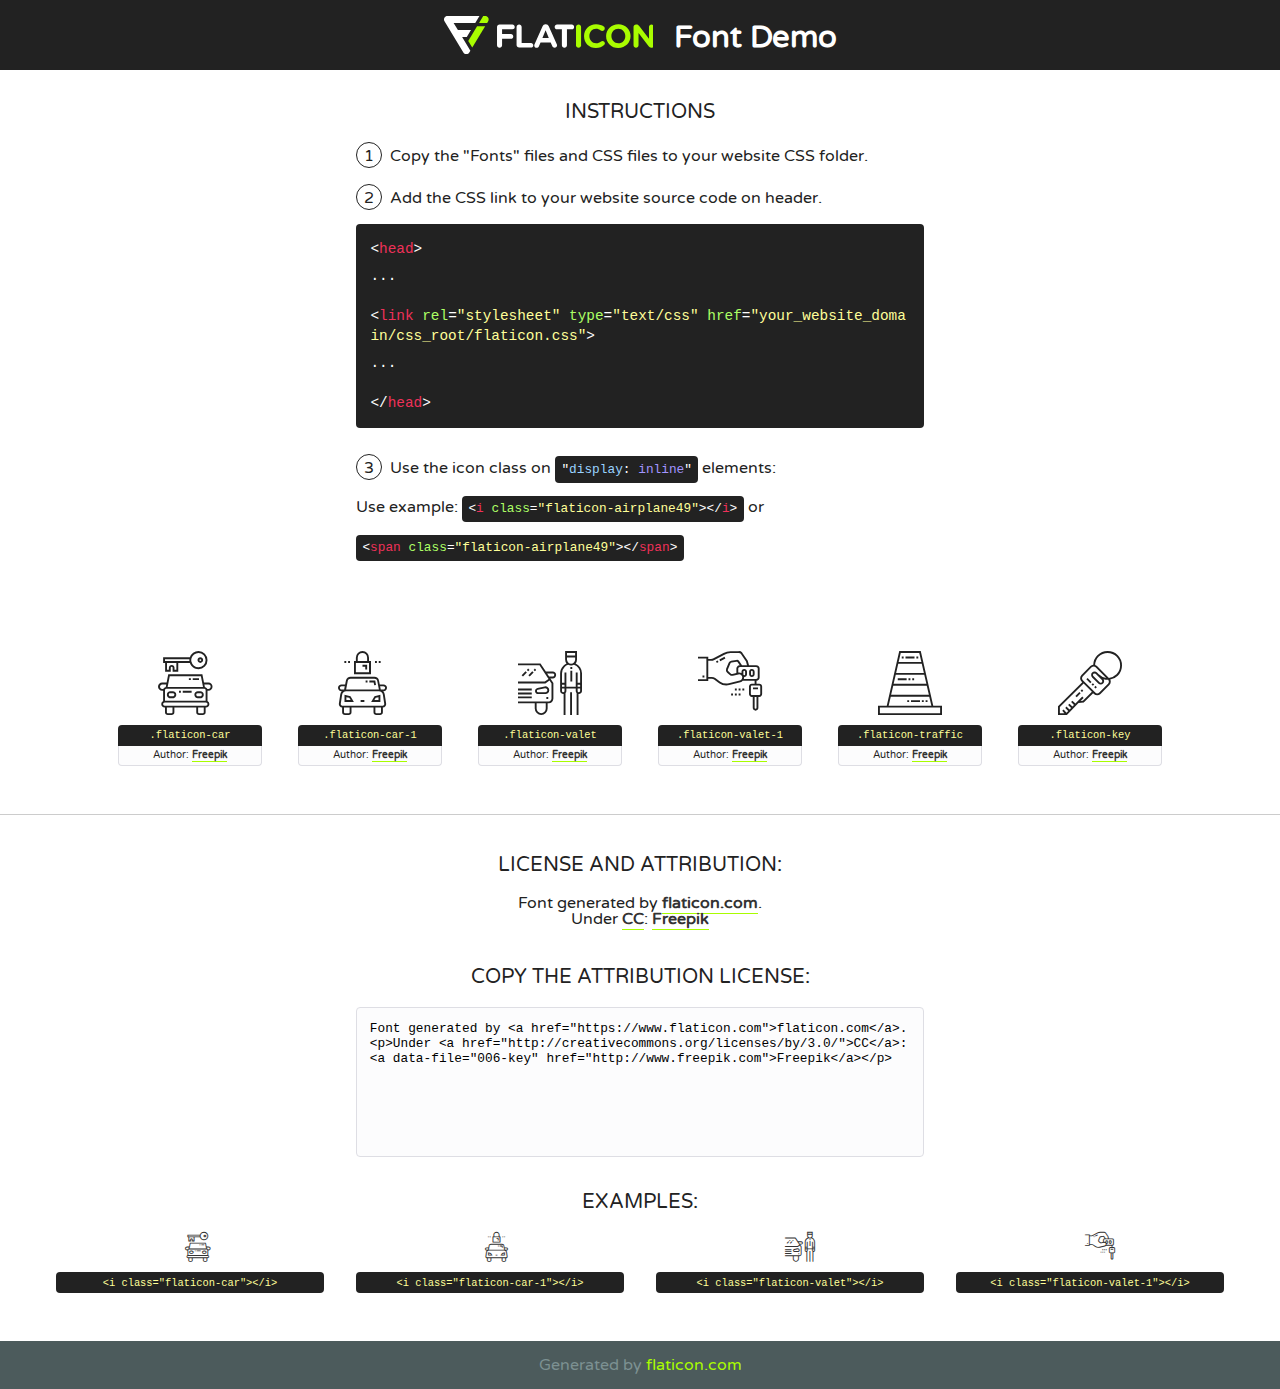
<file: fonts/flaticon-2/font/flaticon.html>
<!DOCTYPE html>
<!--
  Flaticon icon font: Flaticon
  Creation date: 18/07/2019 07:36
-->
<html>
<!DOCTYPE html>
<html>

<head>
    <title>Flaticon WebFont</title>
    <link href="http://fonts.googleapis.com/css?family=Varela+Round" rel="stylesheet" type="text/css" />
    <link rel="stylesheet" type="text/css" href="flaticon.css">
    <meta charset="UTF-8">
    <style>
    html, body, div, span, applet, object, iframe,
    h1, h2, h3, h4, h5, h6, p, blockquote, pre,
    a, abbr, acronym, address, big, cite, code,
    del, dfn, em, img, ins, kbd, q, s, samp,
    small, strike, strong, sub, sup, tt, var,
    b, u, i, center,
    dl, dt, dd, ol, ul, li,
    fieldset, form, label, legend,
    table, caption, tbody, tfoot, thead, tr, th, td,
    article, aside, canvas, details, embed, 
    figure, figcaption, footer, header, hgroup, 
    menu, nav, output, ruby, section, summary,
    time, mark, audio, video {
        margin: 0;
        padding: 0;
        border: 0;
        font-size: 100%;
        font: inherit;
        vertical-align: baseline;
    }
    /* HTML5 display-role reset for older browsers */
    article, aside, details, figcaption, figure, 
    footer, header, hgroup, menu, nav, section {
        display: block;
    }
    body {
        line-height: 1;
    }
    ol, ul {
        list-style: none;
    }
    blockquote, q {
        quotes: none;
    }
    blockquote:before, blockquote:after,
    q:before, q:after {
        content: '';
        content: none;
    }
    table {
        border-collapse: collapse;
        border-spacing: 0;
    }
    body {
        font-family: 'Varela Round', Helvetica, Arial, sans-serif;
        font-size: 16px;
        color: #222;
    }
    a {
        color: #333;
        border-bottom: 1px solid #a9fd00;
        font-weight: bold;
        text-decoration: none;
    }
    * {
        -moz-box-sizing: border-box;
        -webkit-box-sizing: border-box;
        box-sizing: border-box;
        margin: 0;
        padding: 0;
    }
    [class^="flaticon-"]:before, [class*=" flaticon-"]:before, [class^="flaticon-"]:after, [class*=" flaticon-"]:after {
        font-family: Flaticon;
        font-size: 30px;
        font-style: normal;
        margin-left: 20px;
        color: #333;
    }
    .wrapper {
        max-width: 600px;
        margin: auto;
        padding: 0 1em;
    }
    .title {
        font-size: 1.25em;
        text-align: center;
        margin-bottom: 1em;
        text-transform: uppercase;
    }
    header {
        text-align: center;
        background-color: #222;
        color: #fff;
        padding: 1em;
    }
    header .logo {
        width: 210px;
        height: 38px;
        display: inline-block;
        vertical-align: middle;
        margin-right: 1em;
        border: none;
    }
    header strong {
        font-size: 1.95em;
        font-weight: bold;
        vertical-align: middle;
        margin-top: 5px;
        display: inline-block;
    }
    .demo {
        margin: 2em auto;
        line-height: 1.25em;
    }
    .demo ul li {
        margin-bottom: 1em;
    }
    .demo ul li .num {
        color: #222;
        border-radius: 20px;
        display: inline-block;
        width: 26px;
        padding: 3px;
        height: 26px;
        text-align: center;
        margin-right: 0.5em;
        border: 1px solid #222;
    }
    .demo ul li code {
        background-color: #222;
        border-radius: 4px;
        padding: 0.25em 0.5em;
        display: inline-block;
        color: #fff;
        font-family: Consolas,Monaco,Lucida Console,Liberation Mono,DejaVu Sans Mono,Bitstream Vera Sans Mono,Courier New, monospace;
        font-weight: lighter;
        margin-top: 1em;
        font-size: 0.8em;
        word-break: break-all;
    }
    .demo ul li code.big {
        padding: 1em;
        font-size: 0.9em;
    }
    .demo ul li code .red {
        color: #EF3159;
    }
    .demo ul li code .green {
        color: #ACFF65;
    }
    .demo ul li code .yellow {
        color: #FFFF99;
    }
    .demo ul li code .blue {
        color: #99D3FF;
    }
    .demo ul li code .purple {
        color: #A295FF;
    }
    .demo ul li code .dots {
        margin-top: 0.5em;
        display: block;
    }
    #glyphs {
        border-bottom: 1px solid #ccc;
        padding: 2em 0;
        text-align: center;
    }
    .glyph {
        display: inline-block;
        width: 9em;
        margin: 1em;
        text-align: center;
        vertical-align: top;
        background: #FFF;
    }
    .glyph .glyph-icon {
        padding: 10px;
        display: block;
        font-family:"Flaticon";
        font-size: 64px;
        line-height: 1;
    }
    .glyph .glyph-icon:before {
        font-size: 64px;
        color: #222;
        margin-left: 0;
    }
    .class-name {
        font-size: 0.65em;
        background-color: #222;
        color: #fff;
        border-radius: 4px 4px 0 0;
        padding: 0.5em;
        color: #FFFF99;
        font-family: Consolas,Monaco,Lucida Console,Liberation Mono,DejaVu Sans Mono,Bitstream Vera Sans Mono,Courier New, monospace;
    }
    .author-name {
        font-size: 0.6em;
        background-color: #fcfcfd;
        border: 1px solid #DEDEE4;
        border-top: 0;
        border-radius: 0 0 4px 4px;
        padding: 0.5em;
    }
    .class-name:last-child {
        font-size: 10px;
        color:#888;
    }
    .class-name:last-child a {
        font-size: 10px;
        color:#555;
    }
    .class-name:last-child a:hover {
        color:#a9fd00;
    }
    .glyph > input {
        display: block;
        width: 100px;
        margin: 5px auto;
        text-align: center;
        font-size: 12px;
        cursor: text;
    }
    .glyph > input.icon-input {
        font-family:"Flaticon";
        font-size: 16px;
        margin-bottom: 10px;
    }
    .attribution .title {
        margin-top: 2em;
    }
    .attribution textarea {
        background-color: #fcfcfd;
        padding: 1em;
        border: none;
        box-shadow: none;
        border: 1px solid #DEDEE4;
        border-radius: 4px;
        resize: none;
        width: 100%;
        height: 150px;
        font-size: 0.8em;
        font-family: Consolas,Monaco,Lucida Console,Liberation Mono,DejaVu Sans Mono,Bitstream Vera Sans Mono,Courier New, monospace;
        -webkit-appearance: none;
    }
    .iconsuse {
        margin: 2em auto;
        text-align: center;
        max-width: 1200px;
    }
    .iconsuse:after {
        content: '';
        display: table;
        clear: both;
    }
    .iconsuse .image {
        float: left;
        width: 25%;
        padding: 0 1em;
    }
    .iconsuse .image p {
        margin-bottom: 1em;
    }
    .iconsuse .image span {
        display: block;
        font-size: 0.65em;
        background-color: #222;
        color: #fff;
        border-radius: 4px;
        padding: 0.5em;
        color: #FFFF99;
        margin-top: 1em;
        font-family: Consolas,Monaco,Lucida Console,Liberation Mono,DejaVu Sans Mono,Bitstream Vera Sans Mono,Courier New, monospace;
    }
    #footer {
        text-align: center;
        background-color: #4C5B5C;
        color: #7c9192;
        padding: 1em;
    }
    #footer a {
        border: none;
        color: #a9fd00;
        font-weight: normal;
    }
    @media (max-width: 960px) {
        .iconsuse .image {
            width: 50%;
        }
    }
    @media (max-width: 560px) {
        .iconsuse .image {
            width: 100%;
        }
    }
    </style>
</head>

<body class="characters-off">

    <header>
        <a href="https://www.flaticon.com" target="_blank" class="logo">
            <svg version="1.1" xmlns="http://www.w3.org/2000/svg" xmlns:xlink="http://www.w3.org/1999/xlink" xmlns:a="http://ns.adobe.com/AdobeSVGViewerExtensions/3.0/" viewBox="0 0 560.875 102.036" enable-background="new 0 0 560.875 102.036" xml:space="preserve">
                <defs>
                </defs>
                <g>
                    <g class="letters">
                        <path fill="#ffffff" d="M141.596,29.675c0-3.777,2.985-6.767,6.764-6.767h34.438c3.426,0,6.15,2.728,6.15,6.15
                        c0,3.43-2.724,6.149-6.15,6.149h-27.674v13.091h23.719c3.429,0,6.151,2.724,6.151,6.15c0,3.43-2.723,6.149-6.151,6.149h-23.719
                        v17.574c0,3.773-2.986,6.761-6.764,6.761c-3.779,0-6.764-2.989-6.764-6.761V29.675z"></path>
                        <path fill="#ffffff" d="M193.844,29.149c0-3.781,2.985-6.767,6.764-6.767c3.776,0,6.763,2.985,6.763,6.767v42.957h25.039
                        c3.426,0,6.149,2.726,6.149,6.153c0,3.425-2.723,6.15-6.149,6.15h-31.802c-3.779,0-6.764-2.986-6.764-6.768V29.149z"></path>
                        <path fill="#ffffff" d="M241.891,75.71l21.438-48.407c1.492-3.341,4.215-5.357,7.906-5.357h0.792
                        c3.686,0,6.323,2.017,7.815,5.357l21.439,48.407c0.436,0.967,0.701,1.845,0.701,2.723c0,3.602-2.809,6.501-6.414,6.501
                        c-3.161,0-5.269-1.845-6.499-4.655l-4.132-9.661h-27.059l-4.301,10.102c-1.144,2.631-3.426,4.214-6.237,4.214
                        c-3.517,0-6.24-2.81-6.24-6.325C241.1,77.64,241.451,76.677,241.891,75.71z M279.932,58.666l-8.521-20.297l-8.526,20.297H279.932
                        z"></path>
                        <path fill="#ffffff" d="M314.864,35.387H301.86c-3.429,0-6.239-2.813-6.239-6.238c0-3.429,2.811-6.24,6.239-6.24h39.533
                        c3.426,0,6.237,2.811,6.237,6.24c0,3.425-2.811,6.238-6.237,6.238h-13.001v42.785c0,3.773-2.99,6.761-6.764,6.761
                        c-3.779,0-6.764-2.989-6.764-6.761V35.387z"></path>
                        <path fill="#A9FD00" d="M352.615,29.149c0-3.781,2.985-6.767,6.767-6.767c3.774,0,6.761,2.985,6.761,6.767v49.024
                        c0,3.773-2.987,6.761-6.761,6.761c-3.781,0-6.767-2.989-6.767-6.761V29.149z"></path>
                        <path fill="#A9FD00" d="M374.132,53.836v-0.179c0-17.481,13.178-31.801,32.065-31.801c9.22,0,15.459,2.458,20.557,6.238
                        c1.402,1.054,2.637,2.985,2.637,5.357c0,3.692-2.985,6.59-6.681,6.59c-1.845,0-3.071-0.702-4.044-1.319
                        c-3.776-2.813-7.729-4.393-12.562-4.393c-10.364,0-17.831,8.611-17.831,19.154v0.173c0,10.542,7.291,19.329,17.831,19.329
                        c5.715,0,9.492-1.756,13.359-4.834c1.049-0.874,2.458-1.491,4.039-1.491c3.429,0,6.325,2.813,6.325,6.236
                        c0,2.106-1.056,3.78-2.282,4.834c-5.539,4.834-12.036,7.733-21.878,7.733C387.572,85.464,374.132,71.493,374.132,53.836z"></path>
                        <path fill="#A9FD00" d="M433.009,53.836v-0.179c0-17.481,13.79-31.801,32.766-31.801c18.981,0,32.592,14.143,32.592,31.628v0.173
                        c0,17.483-13.785,31.807-32.769,31.807C446.625,85.464,433.009,71.32,433.009,53.836z M484.224,53.836v-0.179
                        c0-10.539-7.725-19.326-18.626-19.326c-10.893,0-18.449,8.611-18.449,19.154v0.173c0,10.542,7.73,19.329,18.626,19.329
                        C476.676,72.986,484.224,64.378,484.224,53.836z"></path>
                        <path fill="#A9FD00" d="M506.233,29.321c0-3.774,2.99-6.763,6.767-6.763h1.401c3.252,0,5.183,1.583,7.029,3.953l26.093,34.265
                        V29.059c0-3.692,2.99-6.677,6.681-6.677c3.683,0,6.671,2.985,6.671,6.677v48.934c0,3.78-2.987,6.765-6.764,6.765h-0.436
                        c-3.257,0-5.188-1.581-7.034-3.953l-27.056-35.492v32.944c0,3.687-2.985,6.676-6.678,6.676c-3.683,0-6.673-2.989-6.673-6.676
                        V29.321z"></path>
                    </g>
                    <g class="insignia">
                        <path fill="#ffffff" d="M48.372,56.137h12.517l11.156-18.537H37.186L25.688,18.539h57.825L94.668,0H9.271
                        C5.925,0,2.842,1.801,1.198,4.716c-1.644,2.907-1.593,6.482,0.134,9.343l50.38,83.501c1.678,2.781,4.689,4.476,7.938,4.476
                        c3.246,0,6.257-1.695,7.935-4.476l2.898-4.804L48.372,56.137z"></path>
                        <g class="i">
                            <path fill="#A9FD00" d="M93.575,18.539h0.031v0.004l21.652,0.004l2.705-4.488c1.727-2.861,1.778-6.436,0.133-9.343
                            C116.454,1.801,113.371,0,110.026,0h-5.294L93.575,18.539z"></path>
                            <polygon fill="#A9FD00" points="88.291,27.356 64.725,66.486 75.519,84.404 109.942,27.356"></polygon>
                        </g>
                    </g>
                </g>
            </svg>
        </a>
        <strong>Font Demo</strong>
    </header>


    <section class="demo wrapper">

        <p class="title">Instructions</p>

        <ul>
            <li>
                <span class="num">1</span>Copy the "Fonts" files and CSS files to your website CSS folder.
            </li>
            <li>
                <span class="num">2</span>Add the CSS link to your website source code on header.
                <code class="big">
                    &lt;<span class="red">head</span>&gt;
                    <br/><span class="dots">...</span>
                    <br/>&lt;<span class="red">link</span> <span class="green">rel</span>=<span class="yellow">"stylesheet"</span> <span class="green">type</span>=<span class="yellow">"text/css"</span> <span class="green">href</span>=<span class="yellow">"your_website_domain/css_root/flaticon.css"</span>&gt;
                    <br/><span class="dots">...</span>
                    <br/>&lt;/<span class="red">head</span>&gt;
                </code>
            </li>

            <li>
                <p>
                    <span class="num">3</span>Use the icon class on <code>"<span class="blue">display</span>:<span class="purple"> inline</span>"</code> elements:
                    <br />
                    Use example: <code>&lt;<span class="red">i</span> <span class="green">class</span>=<span class="yellow">&quot;flaticon-airplane49&quot;</span>&gt;&lt;/<span class="red">i</span>&gt;</code> or <code>&lt;<span class="red">span</span> <span class="green">class</span>=<span class="yellow">&quot;flaticon-airplane49&quot;</span>&gt;&lt;/<span class="red">span</span>&gt;</code>
            </li>
        </ul>

    </section>




   <section id="glyphs">          
    
      
        <div class="glyph"><div class="glyph-icon flaticon-car"></div>
            <div class="class-name">.flaticon-car</div>
            <div class="author-name">Author: <a data-file="001-car" href="http://www.freepik.com">Freepik</a> </div> 
        </div>        
        
        <div class="glyph"><div class="glyph-icon flaticon-car-1"></div>
            <div class="class-name">.flaticon-car-1</div>
            <div class="author-name">Author: <a data-file="002-car-1" href="http://www.freepik.com">Freepik</a> </div> 
        </div>        
        
        <div class="glyph"><div class="glyph-icon flaticon-valet"></div>
            <div class="class-name">.flaticon-valet</div>
            <div class="author-name">Author: <a data-file="003-valet" href="http://www.freepik.com">Freepik</a> </div> 
        </div>        
        
        <div class="glyph"><div class="glyph-icon flaticon-valet-1"></div>
            <div class="class-name">.flaticon-valet-1</div>
            <div class="author-name">Author: <a data-file="004-valet-1" href="http://www.freepik.com">Freepik</a> </div> 
        </div>        
        
        <div class="glyph"><div class="glyph-icon flaticon-traffic"></div>
            <div class="class-name">.flaticon-traffic</div>
            <div class="author-name">Author: <a data-file="005-traffic" href="http://www.freepik.com">Freepik</a> </div> 
        </div>        
        
        <div class="glyph"><div class="glyph-icon flaticon-key"></div>
            <div class="class-name">.flaticon-key</div>
            <div class="author-name">Author: <a data-file="006-key" href="http://www.freepik.com">Freepik</a> </div> 
        </div>        
        

    </section>



    <section class="attribution wrapper"   style="text-align:center;">

      <div class="title">License and attribution:</div><div class="attrDiv">Font generated by <a href="https://www.flaticon.com">flaticon.com</a>. <div><p>Under <a href="http://creativecommons.org/licenses/by/3.0/">CC</a>: <a data-file="006-key" href="http://www.freepik.com">Freepik</a></p>  </div>
      </div>
      <div class="title">Copy the Attribution License:</div>

    <textarea onclick="this.focus();this.select();">Font generated by &lt;a href=&quot;https://www.flaticon.com&quot;&gt;flaticon.com&lt;/a&gt;. <p>Under <a href="http://creativecommons.org/licenses/by/3.0/">CC</a>: <a data-file="006-key" href="http://www.freepik.com">Freepik</a></p>  
     </textarea>

    </section>

    <section class="iconsuse">

          <div class="title">Examples:</div>            
             
            <div class="image">
                <p>
                    <i class="glyph-icon flaticon-car"></i> 
                    <span>&lt;i class=&quot;flaticon-car&quot;&gt;&lt;/i&gt;</span>
                </p>
            </div>
            
            <div class="image">
                <p>
                    <i class="glyph-icon flaticon-car-1"></i> 
                    <span>&lt;i class=&quot;flaticon-car-1&quot;&gt;&lt;/i&gt;</span>
                </p>
            </div>
            
            <div class="image">
                <p>
                    <i class="glyph-icon flaticon-valet"></i> 
                    <span>&lt;i class=&quot;flaticon-valet&quot;&gt;&lt;/i&gt;</span>
                </p>
            </div>
            
            <div class="image">
                <p>
                    <i class="glyph-icon flaticon-valet-1"></i> 
                    <span>&lt;i class=&quot;flaticon-valet-1&quot;&gt;&lt;/i&gt;</span>
                </p>
            </div>
                       
        </div>
                            
    </section>

<div id="footer">
    <div>Generated by <a href="https://www.flaticon.com">flaticon.com</a>
    </div>
</div>



</body>
</html>
</file>
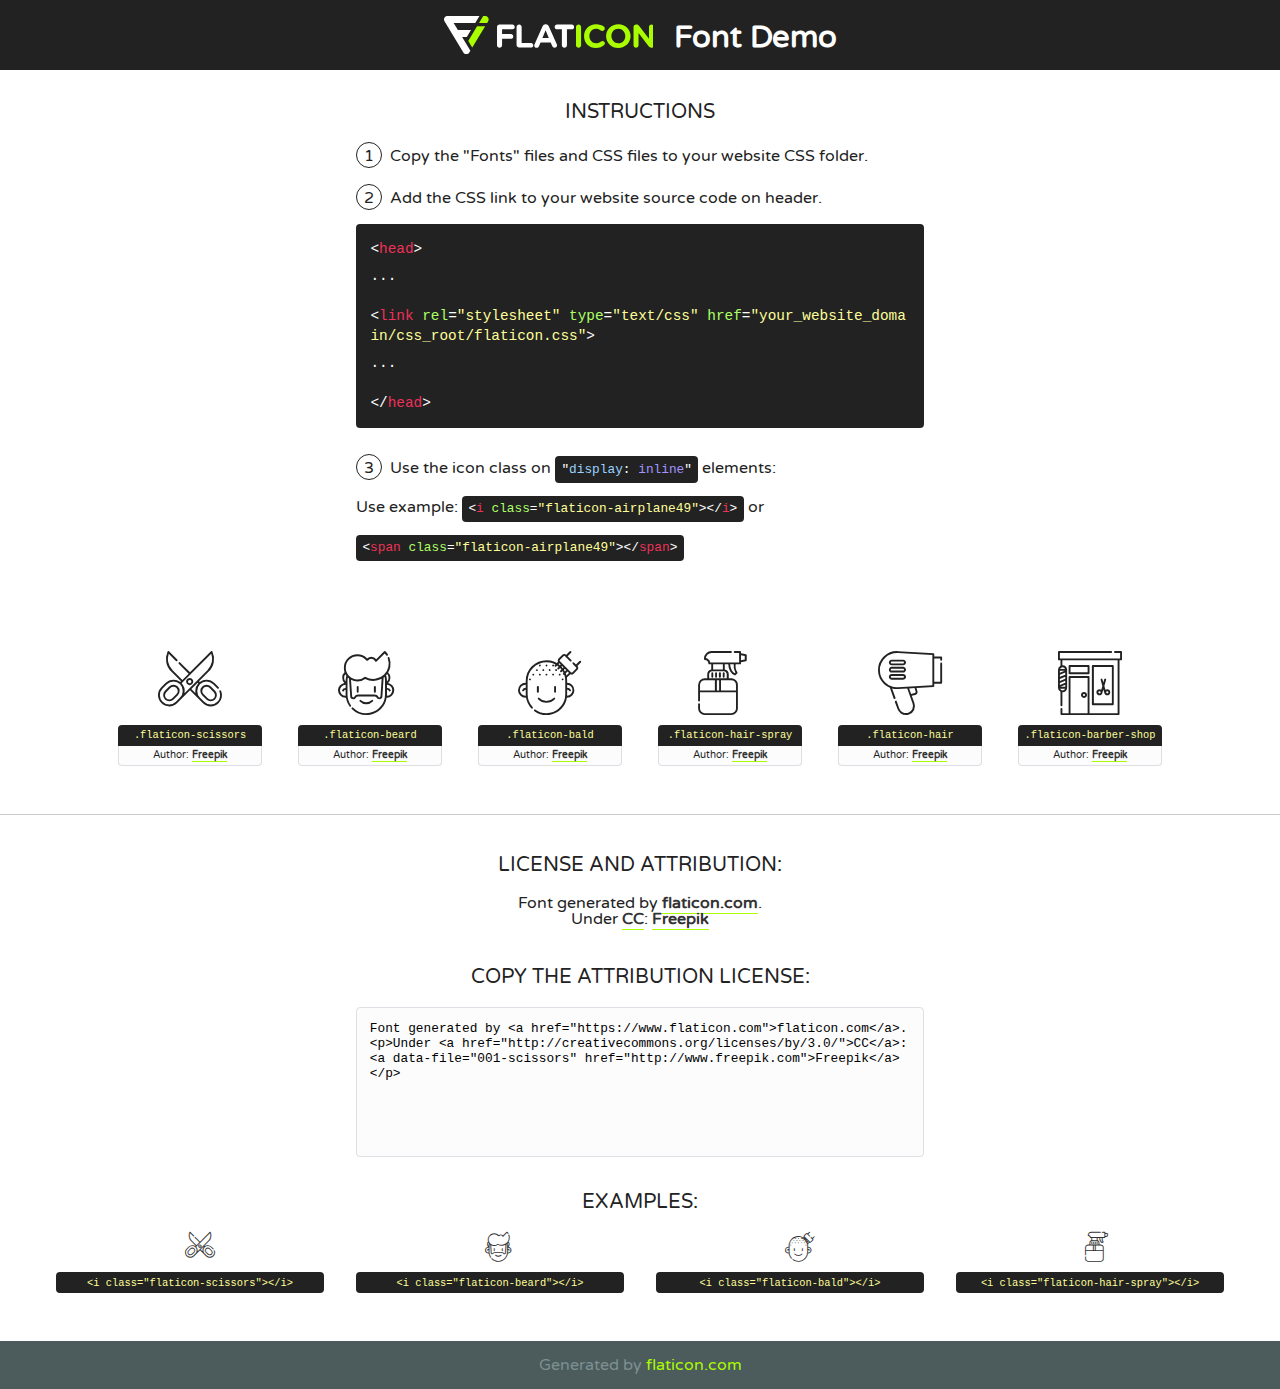
<file: fonts/flaticon/font/flaticon.html>
<!DOCTYPE html>
<!--
  Flaticon icon font: Flaticon
  Creation date: 23/07/2019 22:03
-->
<html>
<!DOCTYPE html>
<html>

<head>
    <title>Flaticon WebFont</title>
    <link href="http://fonts.googleapis.com/css?family=Varela+Round" rel="stylesheet" type="text/css" />
    <link rel="stylesheet" type="text/css" href="flaticon.css">
    <meta charset="UTF-8">
    <style>
    html, body, div, span, applet, object, iframe,
    h1, h2, h3, h4, h5, h6, p, blockquote, pre,
    a, abbr, acronym, address, big, cite, code,
    del, dfn, em, img, ins, kbd, q, s, samp,
    small, strike, strong, sub, sup, tt, var,
    b, u, i, center,
    dl, dt, dd, ol, ul, li,
    fieldset, form, label, legend,
    table, caption, tbody, tfoot, thead, tr, th, td,
    article, aside, canvas, details, embed, 
    figure, figcaption, footer, header, hgroup, 
    menu, nav, output, ruby, section, summary,
    time, mark, audio, video {
        margin: 0;
        padding: 0;
        border: 0;
        font-size: 100%;
        font: inherit;
        vertical-align: baseline;
    }
    /* HTML5 display-role reset for older browsers */
    article, aside, details, figcaption, figure, 
    footer, header, hgroup, menu, nav, section {
        display: block;
    }
    body {
        line-height: 1;
    }
    ol, ul {
        list-style: none;
    }
    blockquote, q {
        quotes: none;
    }
    blockquote:before, blockquote:after,
    q:before, q:after {
        content: '';
        content: none;
    }
    table {
        border-collapse: collapse;
        border-spacing: 0;
    }
    body {
        font-family: 'Varela Round', Helvetica, Arial, sans-serif;
        font-size: 16px;
        color: #222;
    }
    a {
        color: #333;
        border-bottom: 1px solid #a9fd00;
        font-weight: bold;
        text-decoration: none;
    }
    * {
        -moz-box-sizing: border-box;
        -webkit-box-sizing: border-box;
        box-sizing: border-box;
        margin: 0;
        padding: 0;
    }
    [class^="flaticon-"]:before, [class*=" flaticon-"]:before, [class^="flaticon-"]:after, [class*=" flaticon-"]:after {
        font-family: Flaticon;
        font-size: 30px;
        font-style: normal;
        margin-left: 20px;
        color: #333;
    }
    .wrapper {
        max-width: 600px;
        margin: auto;
        padding: 0 1em;
    }
    .title {
        font-size: 1.25em;
        text-align: center;
        margin-bottom: 1em;
        text-transform: uppercase;
    }
    header {
        text-align: center;
        background-color: #222;
        color: #fff;
        padding: 1em;
    }
    header .logo {
        width: 210px;
        height: 38px;
        display: inline-block;
        vertical-align: middle;
        margin-right: 1em;
        border: none;
    }
    header strong {
        font-size: 1.95em;
        font-weight: bold;
        vertical-align: middle;
        margin-top: 5px;
        display: inline-block;
    }
    .demo {
        margin: 2em auto;
        line-height: 1.25em;
    }
    .demo ul li {
        margin-bottom: 1em;
    }
    .demo ul li .num {
        color: #222;
        border-radius: 20px;
        display: inline-block;
        width: 26px;
        padding: 3px;
        height: 26px;
        text-align: center;
        margin-right: 0.5em;
        border: 1px solid #222;
    }
    .demo ul li code {
        background-color: #222;
        border-radius: 4px;
        padding: 0.25em 0.5em;
        display: inline-block;
        color: #fff;
        font-family: Consolas,Monaco,Lucida Console,Liberation Mono,DejaVu Sans Mono,Bitstream Vera Sans Mono,Courier New, monospace;
        font-weight: lighter;
        margin-top: 1em;
        font-size: 0.8em;
        word-break: break-all;
    }
    .demo ul li code.big {
        padding: 1em;
        font-size: 0.9em;
    }
    .demo ul li code .red {
        color: #EF3159;
    }
    .demo ul li code .green {
        color: #ACFF65;
    }
    .demo ul li code .yellow {
        color: #FFFF99;
    }
    .demo ul li code .blue {
        color: #99D3FF;
    }
    .demo ul li code .purple {
        color: #A295FF;
    }
    .demo ul li code .dots {
        margin-top: 0.5em;
        display: block;
    }
    #glyphs {
        border-bottom: 1px solid #ccc;
        padding: 2em 0;
        text-align: center;
    }
    .glyph {
        display: inline-block;
        width: 9em;
        margin: 1em;
        text-align: center;
        vertical-align: top;
        background: #FFF;
    }
    .glyph .glyph-icon {
        padding: 10px;
        display: block;
        font-family:"Flaticon";
        font-size: 64px;
        line-height: 1;
    }
    .glyph .glyph-icon:before {
        font-size: 64px;
        color: #222;
        margin-left: 0;
    }
    .class-name {
        font-size: 0.65em;
        background-color: #222;
        color: #fff;
        border-radius: 4px 4px 0 0;
        padding: 0.5em;
        color: #FFFF99;
        font-family: Consolas,Monaco,Lucida Console,Liberation Mono,DejaVu Sans Mono,Bitstream Vera Sans Mono,Courier New, monospace;
    }
    .author-name {
        font-size: 0.6em;
        background-color: #fcfcfd;
        border: 1px solid #DEDEE4;
        border-top: 0;
        border-radius: 0 0 4px 4px;
        padding: 0.5em;
    }
    .class-name:last-child {
        font-size: 10px;
        color:#888;
    }
    .class-name:last-child a {
        font-size: 10px;
        color:#555;
    }
    .class-name:last-child a:hover {
        color:#a9fd00;
    }
    .glyph > input {
        display: block;
        width: 100px;
        margin: 5px auto;
        text-align: center;
        font-size: 12px;
        cursor: text;
    }
    .glyph > input.icon-input {
        font-family:"Flaticon";
        font-size: 16px;
        margin-bottom: 10px;
    }
    .attribution .title {
        margin-top: 2em;
    }
    .attribution textarea {
        background-color: #fcfcfd;
        padding: 1em;
        border: none;
        box-shadow: none;
        border: 1px solid #DEDEE4;
        border-radius: 4px;
        resize: none;
        width: 100%;
        height: 150px;
        font-size: 0.8em;
        font-family: Consolas,Monaco,Lucida Console,Liberation Mono,DejaVu Sans Mono,Bitstream Vera Sans Mono,Courier New, monospace;
        -webkit-appearance: none;
    }
    .iconsuse {
        margin: 2em auto;
        text-align: center;
        max-width: 1200px;
    }
    .iconsuse:after {
        content: '';
        display: table;
        clear: both;
    }
    .iconsuse .image {
        float: left;
        width: 25%;
        padding: 0 1em;
    }
    .iconsuse .image p {
        margin-bottom: 1em;
    }
    .iconsuse .image span {
        display: block;
        font-size: 0.65em;
        background-color: #222;
        color: #fff;
        border-radius: 4px;
        padding: 0.5em;
        color: #FFFF99;
        margin-top: 1em;
        font-family: Consolas,Monaco,Lucida Console,Liberation Mono,DejaVu Sans Mono,Bitstream Vera Sans Mono,Courier New, monospace;
    }
    #footer {
        text-align: center;
        background-color: #4C5B5C;
        color: #7c9192;
        padding: 1em;
    }
    #footer a {
        border: none;
        color: #a9fd00;
        font-weight: normal;
    }
    @media (max-width: 960px) {
        .iconsuse .image {
            width: 50%;
        }
    }
    @media (max-width: 560px) {
        .iconsuse .image {
            width: 100%;
        }
    }
    </style>
</head>

<body class="characters-off">

    <header>
        <a href="https://www.flaticon.com" target="_blank" class="logo">
            <svg version="1.1" xmlns="http://www.w3.org/2000/svg" xmlns:xlink="http://www.w3.org/1999/xlink" xmlns:a="http://ns.adobe.com/AdobeSVGViewerExtensions/3.0/" viewBox="0 0 560.875 102.036" enable-background="new 0 0 560.875 102.036" xml:space="preserve">
                <defs>
                </defs>
                <g>
                    <g class="letters">
                        <path fill="#ffffff" d="M141.596,29.675c0-3.777,2.985-6.767,6.764-6.767h34.438c3.426,0,6.15,2.728,6.15,6.15
                        c0,3.43-2.724,6.149-6.15,6.149h-27.674v13.091h23.719c3.429,0,6.151,2.724,6.151,6.15c0,3.43-2.723,6.149-6.151,6.149h-23.719
                        v17.574c0,3.773-2.986,6.761-6.764,6.761c-3.779,0-6.764-2.989-6.764-6.761V29.675z"></path>
                        <path fill="#ffffff" d="M193.844,29.149c0-3.781,2.985-6.767,6.764-6.767c3.776,0,6.763,2.985,6.763,6.767v42.957h25.039
                        c3.426,0,6.149,2.726,6.149,6.153c0,3.425-2.723,6.15-6.149,6.15h-31.802c-3.779,0-6.764-2.986-6.764-6.768V29.149z"></path>
                        <path fill="#ffffff" d="M241.891,75.71l21.438-48.407c1.492-3.341,4.215-5.357,7.906-5.357h0.792
                        c3.686,0,6.323,2.017,7.815,5.357l21.439,48.407c0.436,0.967,0.701,1.845,0.701,2.723c0,3.602-2.809,6.501-6.414,6.501
                        c-3.161,0-5.269-1.845-6.499-4.655l-4.132-9.661h-27.059l-4.301,10.102c-1.144,2.631-3.426,4.214-6.237,4.214
                        c-3.517,0-6.24-2.81-6.24-6.325C241.1,77.64,241.451,76.677,241.891,75.71z M279.932,58.666l-8.521-20.297l-8.526,20.297H279.932
                        z"></path>
                        <path fill="#ffffff" d="M314.864,35.387H301.86c-3.429,0-6.239-2.813-6.239-6.238c0-3.429,2.811-6.24,6.239-6.24h39.533
                        c3.426,0,6.237,2.811,6.237,6.24c0,3.425-2.811,6.238-6.237,6.238h-13.001v42.785c0,3.773-2.99,6.761-6.764,6.761
                        c-3.779,0-6.764-2.989-6.764-6.761V35.387z"></path>
                        <path fill="#A9FD00" d="M352.615,29.149c0-3.781,2.985-6.767,6.767-6.767c3.774,0,6.761,2.985,6.761,6.767v49.024
                        c0,3.773-2.987,6.761-6.761,6.761c-3.781,0-6.767-2.989-6.767-6.761V29.149z"></path>
                        <path fill="#A9FD00" d="M374.132,53.836v-0.179c0-17.481,13.178-31.801,32.065-31.801c9.22,0,15.459,2.458,20.557,6.238
                        c1.402,1.054,2.637,2.985,2.637,5.357c0,3.692-2.985,6.59-6.681,6.59c-1.845,0-3.071-0.702-4.044-1.319
                        c-3.776-2.813-7.729-4.393-12.562-4.393c-10.364,0-17.831,8.611-17.831,19.154v0.173c0,10.542,7.291,19.329,17.831,19.329
                        c5.715,0,9.492-1.756,13.359-4.834c1.049-0.874,2.458-1.491,4.039-1.491c3.429,0,6.325,2.813,6.325,6.236
                        c0,2.106-1.056,3.78-2.282,4.834c-5.539,4.834-12.036,7.733-21.878,7.733C387.572,85.464,374.132,71.493,374.132,53.836z"></path>
                        <path fill="#A9FD00" d="M433.009,53.836v-0.179c0-17.481,13.79-31.801,32.766-31.801c18.981,0,32.592,14.143,32.592,31.628v0.173
                        c0,17.483-13.785,31.807-32.769,31.807C446.625,85.464,433.009,71.32,433.009,53.836z M484.224,53.836v-0.179
                        c0-10.539-7.725-19.326-18.626-19.326c-10.893,0-18.449,8.611-18.449,19.154v0.173c0,10.542,7.73,19.329,18.626,19.329
                        C476.676,72.986,484.224,64.378,484.224,53.836z"></path>
                        <path fill="#A9FD00" d="M506.233,29.321c0-3.774,2.99-6.763,6.767-6.763h1.401c3.252,0,5.183,1.583,7.029,3.953l26.093,34.265
                        V29.059c0-3.692,2.99-6.677,6.681-6.677c3.683,0,6.671,2.985,6.671,6.677v48.934c0,3.78-2.987,6.765-6.764,6.765h-0.436
                        c-3.257,0-5.188-1.581-7.034-3.953l-27.056-35.492v32.944c0,3.687-2.985,6.676-6.678,6.676c-3.683,0-6.673-2.989-6.673-6.676
                        V29.321z"></path>
                    </g>
                    <g class="insignia">
                        <path fill="#ffffff" d="M48.372,56.137h12.517l11.156-18.537H37.186L25.688,18.539h57.825L94.668,0H9.271
                        C5.925,0,2.842,1.801,1.198,4.716c-1.644,2.907-1.593,6.482,0.134,9.343l50.38,83.501c1.678,2.781,4.689,4.476,7.938,4.476
                        c3.246,0,6.257-1.695,7.935-4.476l2.898-4.804L48.372,56.137z"></path>
                        <g class="i">
                            <path fill="#A9FD00" d="M93.575,18.539h0.031v0.004l21.652,0.004l2.705-4.488c1.727-2.861,1.778-6.436,0.133-9.343
                            C116.454,1.801,113.371,0,110.026,0h-5.294L93.575,18.539z"></path>
                            <polygon fill="#A9FD00" points="88.291,27.356 64.725,66.486 75.519,84.404 109.942,27.356"></polygon>
                        </g>
                    </g>
                </g>
            </svg>
        </a>
        <strong>Font Demo</strong>
    </header>


    <section class="demo wrapper">

        <p class="title">Instructions</p>

        <ul>
            <li>
                <span class="num">1</span>Copy the "Fonts" files and CSS files to your website CSS folder.
            </li>
            <li>
                <span class="num">2</span>Add the CSS link to your website source code on header.
                <code class="big">
                    &lt;<span class="red">head</span>&gt;
                    <br/><span class="dots">...</span>
                    <br/>&lt;<span class="red">link</span> <span class="green">rel</span>=<span class="yellow">"stylesheet"</span> <span class="green">type</span>=<span class="yellow">"text/css"</span> <span class="green">href</span>=<span class="yellow">"your_website_domain/css_root/flaticon.css"</span>&gt;
                    <br/><span class="dots">...</span>
                    <br/>&lt;/<span class="red">head</span>&gt;
                </code>
            </li>

            <li>
                <p>
                    <span class="num">3</span>Use the icon class on <code>"<span class="blue">display</span>:<span class="purple"> inline</span>"</code> elements:
                    <br />
                    Use example: <code>&lt;<span class="red">i</span> <span class="green">class</span>=<span class="yellow">&quot;flaticon-airplane49&quot;</span>&gt;&lt;/<span class="red">i</span>&gt;</code> or <code>&lt;<span class="red">span</span> <span class="green">class</span>=<span class="yellow">&quot;flaticon-airplane49&quot;</span>&gt;&lt;/<span class="red">span</span>&gt;</code>
            </li>
        </ul>

    </section>




   <section id="glyphs">          
    
      
        <div class="glyph"><div class="glyph-icon flaticon-scissors"></div>
            <div class="class-name">.flaticon-scissors</div>
            <div class="author-name">Author: <a data-file="001-scissors" href="http://www.freepik.com">Freepik</a> </div> 
        </div>        
        
        <div class="glyph"><div class="glyph-icon flaticon-beard"></div>
            <div class="class-name">.flaticon-beard</div>
            <div class="author-name">Author: <a data-file="002-beard" href="http://www.freepik.com">Freepik</a> </div> 
        </div>        
        
        <div class="glyph"><div class="glyph-icon flaticon-bald"></div>
            <div class="class-name">.flaticon-bald</div>
            <div class="author-name">Author: <a data-file="003-bald" href="http://www.freepik.com">Freepik</a> </div> 
        </div>        
        
        <div class="glyph"><div class="glyph-icon flaticon-hair-spray"></div>
            <div class="class-name">.flaticon-hair-spray</div>
            <div class="author-name">Author: <a data-file="004-hair-spray" href="http://www.freepik.com">Freepik</a> </div> 
        </div>        
        
        <div class="glyph"><div class="glyph-icon flaticon-hair"></div>
            <div class="class-name">.flaticon-hair</div>
            <div class="author-name">Author: <a data-file="005-hair" href="http://www.freepik.com">Freepik</a> </div> 
        </div>        
        
        <div class="glyph"><div class="glyph-icon flaticon-barber-shop"></div>
            <div class="class-name">.flaticon-barber-shop</div>
            <div class="author-name">Author: <a data-file="006-barber-shop" href="http://www.freepik.com">Freepik</a> </div> 
        </div>        
        

    </section>



    <section class="attribution wrapper"   style="text-align:center;">

      <div class="title">License and attribution:</div><div class="attrDiv">Font generated by <a href="https://www.flaticon.com">flaticon.com</a>. <div><p>Under <a href="http://creativecommons.org/licenses/by/3.0/">CC</a>: <a data-file="001-scissors" href="http://www.freepik.com">Freepik</a></p>  </div>
      </div>
      <div class="title">Copy the Attribution License:</div>

    <textarea onclick="this.focus();this.select();">Font generated by &lt;a href=&quot;https://www.flaticon.com&quot;&gt;flaticon.com&lt;/a&gt;. <p>Under <a href="http://creativecommons.org/licenses/by/3.0/">CC</a>: <a data-file="001-scissors" href="http://www.freepik.com">Freepik</a></p>  
     </textarea>

    </section>

    <section class="iconsuse">

          <div class="title">Examples:</div>            
             
            <div class="image">
                <p>
                    <i class="glyph-icon flaticon-scissors"></i> 
                    <span>&lt;i class=&quot;flaticon-scissors&quot;&gt;&lt;/i&gt;</span>
                </p>
            </div>
            
            <div class="image">
                <p>
                    <i class="glyph-icon flaticon-beard"></i> 
                    <span>&lt;i class=&quot;flaticon-beard&quot;&gt;&lt;/i&gt;</span>
                </p>
            </div>
            
            <div class="image">
                <p>
                    <i class="glyph-icon flaticon-bald"></i> 
                    <span>&lt;i class=&quot;flaticon-bald&quot;&gt;&lt;/i&gt;</span>
                </p>
            </div>
            
            <div class="image">
                <p>
                    <i class="glyph-icon flaticon-hair-spray"></i> 
                    <span>&lt;i class=&quot;flaticon-hair-spray&quot;&gt;&lt;/i&gt;</span>
                </p>
            </div>
                       
        </div>
                            
    </section>

<div id="footer">
    <div>Generated by <a href="https://www.flaticon.com">flaticon.com</a>
    </div>
</div>



</body>
</html>
</file>
<file: fonts/icomoon/style.css>
@font-face {
  font-family: 'icomoon';
  src:  url('fonts/icomoon.eot?10si43');
  src:  url('fonts/icomoon.eot?10si43#iefix') format('embedded-opentype'),
    url('fonts/icomoon.ttf?10si43') format('truetype'),
    url('fonts/icomoon.woff?10si43') format('woff'),
    url('fonts/icomoon.svg?10si43#icomoon') format('svg');
  font-weight: normal;
  font-style: normal;
}

[class^="icon-"], [class*=" icon-"] {
  /* use !important to prevent issues with browser extensions that change fonts */
  font-family: 'icomoon' !important;
  speak: none;
  font-style: normal;
  font-weight: normal;
  font-variant: normal;
  text-transform: none;
  line-height: 1;

  /* Better Font Rendering =========== */
  -webkit-font-smoothing: antialiased;
  -moz-osx-font-smoothing: grayscale;
}

.icon-asterisk:before {
  content: "\f069";
}
.icon-plus:before {
  content: "\f067";
}
.icon-question:before {
  content: "\f128";
}
.icon-minus:before {
  content: "\f068";
}
.icon-glass:before {
  content: "\f000";
}
.icon-music:before {
  content: "\f001";
}
.icon-search:before {
  content: "\f002";
}
.icon-envelope-o:before {
  content: "\f003";
}
.icon-heart:before {
  content: "\f004";
}
.icon-star:before {
  content: "\f005";
}
.icon-star-o:before {
  content: "\f006";
}
.icon-user:before {
  content: "\f007";
}
.icon-film:before {
  content: "\f008";
}
.icon-th-large:before {
  content: "\f009";
}
.icon-th:before {
  content: "\f00a";
}
.icon-th-list:before {
  content: "\f00b";
}
.icon-check:before {
  content: "\f00c";
}
.icon-close:before {
  content: "\f00d";
}
.icon-remove:before {
  content: "\f00d";
}
.icon-times:before {
  content: "\f00d";
}
.icon-search-plus:before {
  content: "\f00e";
}
.icon-search-minus:before {
  content: "\f010";
}
.icon-power-off:before {
  content: "\f011";
}
.icon-signal:before {
  content: "\f012";
}
.icon-cog:before {
  content: "\f013";
}
.icon-gear:before {
  content: "\f013";
}
.icon-trash-o:before {
  content: "\f014";
}
.icon-home:before {
  content: "\f015";
}
.icon-file-o:before {
  content: "\f016";
}
.icon-clock-o:before {
  content: "\f017";
}
.icon-road:before {
  content: "\f018";
}
.icon-download:before {
  content: "\f019";
}
.icon-arrow-circle-o-down:before {
  content: "\f01a";
}
.icon-arrow-circle-o-up:before {
  content: "\f01b";
}
.icon-inbox:before {
  content: "\f01c";
}
.icon-play-circle-o:before {
  content: "\f01d";
}
.icon-repeat:before {
  content: "\f01e";
}
.icon-rotate-right:before {
  content: "\f01e";
}
.icon-refresh:before {
  content: "\f021";
}
.icon-list-alt:before {
  content: "\f022";
}
.icon-lock:before {
  content: "\f023";
}
.icon-flag:before {
  content: "\f024";
}
.icon-headphones:before {
  content: "\f025";
}
.icon-volume-off:before {
  content: "\f026";
}
.icon-volume-down:before {
  content: "\f027";
}
.icon-volume-up:before {
  content: "\f028";
}
.icon-qrcode:before {
  content: "\f029";
}
.icon-barcode:before {
  content: "\f02a";
}
.icon-tag:before {
  content: "\f02b";
}
.icon-tags:before {
  content: "\f02c";
}
.icon-book:before {
  content: "\f02d";
}
.icon-bookmark:before {
  content: "\f02e";
}
.icon-print:before {
  content: "\f02f";
}
.icon-camera:before {
  content: "\f030";
}
.icon-font:before {
  content: "\f031";
}
.icon-bold:before {
  content: "\f032";
}
.icon-italic:before {
  content: "\f033";
}
.icon-text-height:before {
  content: "\f034";
}
.icon-text-width:before {
  content: "\f035";
}
.icon-align-left:before {
  content: "\f036";
}
.icon-align-center:before {
  content: "\f037";
}
.icon-align-right:before {
  content: "\f038";
}
.icon-align-justify:before {
  content: "\f039";
}
.icon-list:before {
  content: "\f03a";
}
.icon-dedent:before {
  content: "\f03b";
}
.icon-outdent:before {
  content: "\f03b";
}
.icon-indent:before {
  content: "\f03c";
}
.icon-video-camera:before {
  content: "\f03d";
}
.icon-image:before {
  content: "\f03e";
}
.icon-photo:before {
  content: "\f03e";
}
.icon-picture-o:before {
  content: "\f03e";
}
.icon-pencil:before {
  content: "\f040";
}
.icon-map-marker:before {
  content: "\f041";
}
.icon-adjust:before {
  content: "\f042";
}
.icon-tint:before {
  content: "\f043";
}
.icon-edit:before {
  content: "\f044";
}
.icon-pencil-square-o:before {
  content: "\f044";
}
.icon-share-square-o:before {
  content: "\f045";
}
.icon-check-square-o:before {
  content: "\f046";
}
.icon-arrows:before {
  content: "\f047";
}
.icon-step-backward:before {
  content: "\f048";
}
.icon-fast-backward:before {
  content: "\f049";
}
.icon-backward:before {
  content: "\f04a";
}
.icon-play:before {
  content: "\f04b";
}
.icon-pause:before {
  content: "\f04c";
}
.icon-stop:before {
  content: "\f04d";
}
.icon-forward:before {
  content: "\f04e";
}
.icon-fast-forward:before {
  content: "\f050";
}
.icon-step-forward:before {
  content: "\f051";
}
.icon-eject:before {
  content: "\f052";
}
.icon-chevron-left:before {
  content: "\f053";
}
.icon-chevron-right:before {
  content: "\f054";
}
.icon-plus-circle:before {
  content: "\f055";
}
.icon-minus-circle:before {
  content: "\f056";
}
.icon-times-circle:before {
  content: "\f057";
}
.icon-check-circle:before {
  content: "\f058";
}
.icon-question-circle:before {
  content: "\f059";
}
.icon-info-circle:before {
  content: "\f05a";
}
.icon-crosshairs:before {
  content: "\f05b";
}
.icon-times-circle-o:before {
  content: "\f05c";
}
.icon-check-circle-o:before {
  content: "\f05d";
}
.icon-ban:before {
  content: "\f05e";
}
.icon-arrow-left:before {
  content: "\f060";
}
.icon-arrow-right:before {
  content: "\f061";
}
.icon-arrow-up:before {
  content: "\f062";
}
.icon-arrow-down:before {
  content: "\f063";
}
.icon-mail-forward:before {
  content: "\f064";
}
.icon-share:before {
  content: "\f064";
}
.icon-expand:before {
  content: "\f065";
}
.icon-compress:before {
  content: "\f066";
}
.icon-exclamation-circle:before {
  content: "\f06a";
}
.icon-gift:before {
  content: "\f06b";
}
.icon-leaf:before {
  content: "\f06c";
}
.icon-fire:before {
  content: "\f06d";
}
.icon-eye:before {
  content: "\f06e";
}
.icon-eye-slash:before {
  content: "\f070";
}
.icon-exclamation-triangle:before {
  content: "\f071";
}
.icon-warning:before {
  content: "\f071";
}
.icon-plane:before {
  content: "\f072";
}
.icon-calendar:before {
  content: "\f073";
}
.icon-random:before {
  content: "\f074";
}
.icon-comment:before {
  content: "\f075";
}
.icon-magnet:before {
  content: "\f076";
}
.icon-chevron-up:before {
  content: "\f077";
}
.icon-chevron-down:before {
  content: "\f078";
}
.icon-retweet:before {
  content: "\f079";
}
.icon-shopping-cart:before {
  content: "\f07a";
}
.icon-folder:before {
  content: "\f07b";
}
.icon-folder-open:before {
  content: "\f07c";
}
.icon-arrows-v:before {
  content: "\f07d";
}
.icon-arrows-h:before {
  content: "\f07e";
}
.icon-bar-chart:before {
  content: "\f080";
}
.icon-bar-chart-o:before {
  content: "\f080";
}
.icon-twitter-square:before {
  content: "\f081";
}
.icon-facebook-square:before {
  content: "\f082";
}
.icon-camera-retro:before {
  content: "\f083";
}
.icon-key:before {
  content: "\f084";
}
.icon-cogs:before {
  content: "\f085";
}
.icon-gears:before {
  content: "\f085";
}
.icon-comments:before {
  content: "\f086";
}
.icon-thumbs-o-up:before {
  content: "\f087";
}
.icon-thumbs-o-down:before {
  content: "\f088";
}
.icon-star-half:before {
  content: "\f089";
}
.icon-heart-o:before {
  content: "\f08a";
}
.icon-sign-out:before {
  content: "\f08b";
}
.icon-linkedin-square:before {
  content: "\f08c";
}
.icon-thumb-tack:before {
  content: "\f08d";
}
.icon-external-link:before {
  content: "\f08e";
}
.icon-sign-in:before {
  content: "\f090";
}
.icon-trophy:before {
  content: "\f091";
}
.icon-github-square:before {
  content: "\f092";
}
.icon-upload:before {
  content: "\f093";
}
.icon-lemon-o:before {
  content: "\f094";
}
.icon-phone:before {
  content: "\f095";
}
.icon-square-o:before {
  content: "\f096";
}
.icon-bookmark-o:before {
  content: "\f097";
}
.icon-phone-square:before {
  content: "\f098";
}
.icon-twitter:before {
  content: "\f099";
}
.icon-facebook:before {
  content: "\f09a";
}
.icon-facebook-f:before {
  content: "\f09a";
}
.icon-github:before {
  content: "\f09b";
}
.icon-unlock:before {
  content: "\f09c";
}
.icon-credit-card:before {
  content: "\f09d";
}
.icon-feed:before {
  content: "\f09e";
}
.icon-rss:before {
  content: "\f09e";
}
.icon-hdd-o:before {
  content: "\f0a0";
}
.icon-bullhorn:before {
  content: "\f0a1";
}
.icon-bell-o:before {
  content: "\f0a2";
}
.icon-certificate:before {
  content: "\f0a3";
}
.icon-hand-o-right:before {
  content: "\f0a4";
}
.icon-hand-o-left:before {
  content: "\f0a5";
}
.icon-hand-o-up:before {
  content: "\f0a6";
}
.icon-hand-o-down:before {
  content: "\f0a7";
}
.icon-arrow-circle-left:before {
  content: "\f0a8";
}
.icon-arrow-circle-right:before {
  content: "\f0a9";
}
.icon-arrow-circle-up:before {
  content: "\f0aa";
}
.icon-arrow-circle-down:before {
  content: "\f0ab";
}
.icon-globe:before {
  content: "\f0ac";
}
.icon-wrench:before {
  content: "\f0ad";
}
.icon-tasks:before {
  content: "\f0ae";
}
.icon-filter:before {
  content: "\f0b0";
}
.icon-briefcase:before {
  content: "\f0b1";
}
.icon-arrows-alt:before {
  content: "\f0b2";
}
.icon-group:before {
  content: "\f0c0";
}
.icon-users:before {
  content: "\f0c0";
}
.icon-chain:before {
  content: "\f0c1";
}
.icon-link:before {
  content: "\f0c1";
}
.icon-cloud:before {
  content: "\f0c2";
}
.icon-flask:before {
  content: "\f0c3";
}
.icon-cut:before {
  content: "\f0c4";
}
.icon-scissors:before {
  content: "\f0c4";
}
.icon-copy:before {
  content: "\f0c5";
}
.icon-files-o:before {
  content: "\f0c5";
}
.icon-paperclip:before {
  content: "\f0c6";
}
.icon-floppy-o:before {
  content: "\f0c7";
}
.icon-save:before {
  content: "\f0c7";
}
.icon-square:before {
  content: "\f0c8";
}
.icon-bars:before {
  content: "\f0c9";
}
.icon-navicon:before {
  content: "\f0c9";
}
.icon-reorder:before {
  content: "\f0c9";
}
.icon-list-ul:before {
  content: "\f0ca";
}
.icon-list-ol:before {
  content: "\f0cb";
}
.icon-strikethrough:before {
  content: "\f0cc";
}
.icon-underline:before {
  content: "\f0cd";
}
.icon-table:before {
  content: "\f0ce";
}
.icon-magic:before {
  content: "\f0d0";
}
.icon-truck:before {
  content: "\f0d1";
}
.icon-pinterest:before {
  content: "\f0d2";
}
.icon-pinterest-square:before {
  content: "\f0d3";
}
.icon-google-plus-square:before {
  content: "\f0d4";
}
.icon-google-plus:before {
  content: "\f0d5";
}
.icon-money:before {
  content: "\f0d6";
}
.icon-caret-down:before {
  content: "\f0d7";
}
.icon-caret-up:before {
  content: "\f0d8";
}
.icon-caret-left:before {
  content: "\f0d9";
}
.icon-caret-right:before {
  content: "\f0da";
}
.icon-columns:before {
  content: "\f0db";
}
.icon-sort:before {
  content: "\f0dc";
}
.icon-unsorted:before {
  content: "\f0dc";
}
.icon-sort-desc:before {
  content: "\f0dd";
}
.icon-sort-down:before {
  content: "\f0dd";
}
.icon-sort-asc:before {
  content: "\f0de";
}
.icon-sort-up:before {
  content: "\f0de";
}
.icon-envelope:before {
  content: "\f0e0";
}
.icon-linkedin:before {
  content: "\f0e1";
}
.icon-rotate-left:before {
  content: "\f0e2";
}
.icon-undo:before {
  content: "\f0e2";
}
.icon-gavel:before {
  content: "\f0e3";
}
.icon-legal:before {
  content: "\f0e3";
}
.icon-dashboard:before {
  content: "\f0e4";
}
.icon-tachometer:before {
  content: "\f0e4";
}
.icon-comment-o:before {
  content: "\f0e5";
}
.icon-comments-o:before {
  content: "\f0e6";
}
.icon-bolt:before {
  content: "\f0e7";
}
.icon-flash:before {
  content: "\f0e7";
}
.icon-sitemap:before {
  content: "\f0e8";
}
.icon-umbrella:before {
  content: "\f0e9";
}
.icon-clipboard:before {
  content: "\f0ea";
}
.icon-paste:before {
  content: "\f0ea";
}
.icon-lightbulb-o:before {
  content: "\f0eb";
}
.icon-exchange:before {
  content: "\f0ec";
}
.icon-cloud-download:before {
  content: "\f0ed";
}
.icon-cloud-upload:before {
  content: "\f0ee";
}
.icon-user-md:before {
  content: "\f0f0";
}
.icon-stethoscope:before {
  content: "\f0f1";
}
.icon-suitcase:before {
  content: "\f0f2";
}
.icon-bell:before {
  content: "\f0f3";
}
.icon-coffee:before {
  content: "\f0f4";
}
.icon-cutlery:before {
  content: "\f0f5";
}
.icon-file-text-o:before {
  content: "\f0f6";
}
.icon-building-o:before {
  content: "\f0f7";
}
.icon-hospital-o:before {
  content: "\f0f8";
}
.icon-ambulance:before {
  content: "\f0f9";
}
.icon-medkit:before {
  content: "\f0fa";
}
.icon-fighter-jet:before {
  content: "\f0fb";
}
.icon-beer:before {
  content: "\f0fc";
}
.icon-h-square:before {
  content: "\f0fd";
}
.icon-plus-square:before {
  content: "\f0fe";
}
.icon-angle-double-left:before {
  content: "\f100";
}
.icon-angle-double-right:before {
  content: "\f101";
}
.icon-angle-double-up:before {
  content: "\f102";
}
.icon-angle-double-down:before {
  content: "\f103";
}
.icon-angle-left:before {
  content: "\f104";
}
.icon-angle-right:before {
  content: "\f105";
}
.icon-angle-up:before {
  content: "\f106";
}
.icon-angle-down:before {
  content: "\f107";
}
.icon-desktop:before {
  content: "\f108";
}
.icon-laptop:before {
  content: "\f109";
}
.icon-tablet:before {
  content: "\f10a";
}
.icon-mobile:before {
  content: "\f10b";
}
.icon-mobile-phone:before {
  content: "\f10b";
}
.icon-circle-o:before {
  content: "\f10c";
}
.icon-quote-left:before {
  content: "\f10d";
}
.icon-quote-right:before {
  content: "\f10e";
}
.icon-spinner:before {
  content: "\f110";
}
.icon-circle:before {
  content: "\f111";
}
.icon-mail-reply:before {
  content: "\f112";
}
.icon-reply:before {
  content: "\f112";
}
.icon-github-alt:before {
  content: "\f113";
}
.icon-folder-o:before {
  content: "\f114";
}
.icon-folder-open-o:before {
  content: "\f115";
}
.icon-smile-o:before {
  content: "\f118";
}
.icon-frown-o:before {
  content: "\f119";
}
.icon-meh-o:before {
  content: "\f11a";
}
.icon-gamepad:before {
  content: "\f11b";
}
.icon-keyboard-o:before {
  content: "\f11c";
}
.icon-flag-o:before {
  content: "\f11d";
}
.icon-flag-checkered:before {
  content: "\f11e";
}
.icon-terminal:before {
  content: "\f120";
}
.icon-code:before {
  content: "\f121";
}
.icon-mail-reply-all:before {
  content: "\f122";
}
.icon-reply-all:before {
  content: "\f122";
}
.icon-star-half-empty:before {
  content: "\f123";
}
.icon-star-half-full:before {
  content: "\f123";
}
.icon-star-half-o:before {
  content: "\f123";
}
.icon-location-arrow:before {
  content: "\f124";
}
.icon-crop:before {
  content: "\f125";
}
.icon-code-fork:before {
  content: "\f126";
}
.icon-chain-broken:before {
  content: "\f127";
}
.icon-unlink:before {
  content: "\f127";
}
.icon-info:before {
  content: "\f129";
}
.icon-exclamation:before {
  content: "\f12a";
}
.icon-superscript:before {
  content: "\f12b";
}
.icon-subscript:before {
  content: "\f12c";
}
.icon-eraser:before {
  content: "\f12d";
}
.icon-puzzle-piece:before {
  content: "\f12e";
}
.icon-microphone:before {
  content: "\f130";
}
.icon-microphone-slash:before {
  content: "\f131";
}
.icon-shield:before {
  content: "\f132";
}
.icon-calendar-o:before {
  content: "\f133";
}
.icon-fire-extinguisher:before {
  content: "\f134";
}
.icon-rocket:before {
  content: "\f135";
}
.icon-maxcdn:before {
  content: "\f136";
}
.icon-chevron-circle-left:before {
  content: "\f137";
}
.icon-chevron-circle-right:before {
  content: "\f138";
}
.icon-chevron-circle-up:before {
  content: "\f139";
}
.icon-chevron-circle-down:before {
  content: "\f13a";
}
.icon-html5:before {
  content: "\f13b";
}
.icon-css3:before {
  content: "\f13c";
}
.icon-anchor:before {
  content: "\f13d";
}
.icon-unlock-alt:before {
  content: "\f13e";
}
.icon-bullseye:before {
  content: "\f140";
}
.icon-ellipsis-h:before {
  content: "\f141";
}
.icon-ellipsis-v:before {
  content: "\f142";
}
.icon-rss-square:before {
  content: "\f143";
}
.icon-play-circle:before {
  content: "\f144";
}
.icon-ticket:before {
  content: "\f145";
}
.icon-minus-square:before {
  content: "\f146";
}
.icon-minus-square-o:before {
  content: "\f147";
}
.icon-level-up:before {
  content: "\f148";
}
.icon-level-down:before {
  content: "\f149";
}
.icon-check-square:before {
  content: "\f14a";
}
.icon-pencil-square:before {
  content: "\f14b";
}
.icon-external-link-square:before {
  content: "\f14c";
}
.icon-share-square:before {
  content: "\f14d";
}
.icon-compass:before {
  content: "\f14e";
}
.icon-caret-square-o-down:before {
  content: "\f150";
}
.icon-toggle-down:before {
  content: "\f150";
}
.icon-caret-square-o-up:before {
  content: "\f151";
}
.icon-toggle-up:before {
  content: "\f151";
}
.icon-caret-square-o-right:before {
  content: "\f152";
}
.icon-toggle-right:before {
  content: "\f152";
}
.icon-eur:before {
  content: "\f153";
}
.icon-euro:before {
  content: "\f153";
}
.icon-gbp:before {
  content: "\f154";
}
.icon-dollar:before {
  content: "\f155";
}
.icon-usd:before {
  content: "\f155";
}
.icon-inr:before {
  content: "\f156";
}
.icon-rupee:before {
  content: "\f156";
}
.icon-cny:before {
  content: "\f157";
}
.icon-jpy:before {
  content: "\f157";
}
.icon-rmb:before {
  content: "\f157";
}
.icon-yen:before {
  content: "\f157";
}
.icon-rouble:before {
  content: "\f158";
}
.icon-rub:before {
  content: "\f158";
}
.icon-ruble:before {
  content: "\f158";
}
.icon-krw:before {
  content: "\f159";
}
.icon-won:before {
  content: "\f159";
}
.icon-bitcoin:before {
  content: "\f15a";
}
.icon-btc:before {
  content: "\f15a";
}
.icon-file:before {
  content: "\f15b";
}
.icon-file-text:before {
  content: "\f15c";
}
.icon-sort-alpha-asc:before {
  content: "\f15d";
}
.icon-sort-alpha-desc:before {
  content: "\f15e";
}
.icon-sort-amount-asc:before {
  content: "\f160";
}
.icon-sort-amount-desc:before {
  content: "\f161";
}
.icon-sort-numeric-asc:before {
  content: "\f162";
}
.icon-sort-numeric-desc:before {
  content: "\f163";
}
.icon-thumbs-up:before {
  content: "\f164";
}
.icon-thumbs-down:before {
  content: "\f165";
}
.icon-youtube-square:before {
  content: "\f166";
}
.icon-youtube:before {
  content: "\f167";
}
.icon-xing:before {
  content: "\f168";
}
.icon-xing-square:before {
  content: "\f169";
}
.icon-youtube-play:before {
  content: "\f16a";
}
.icon-dropbox:before {
  content: "\f16b";
}
.icon-stack-overflow:before {
  content: "\f16c";
}
.icon-instagram:before {
  content: "\f16d";
}
.icon-flickr:before {
  content: "\f16e";
}
.icon-adn:before {
  content: "\f170";
}
.icon-bitbucket:before {
  content: "\f171";
}
.icon-bitbucket-square:before {
  content: "\f172";
}
.icon-tumblr:before {
  content: "\f173";
}
.icon-tumblr-square:before {
  content: "\f174";
}
.icon-long-arrow-down:before {
  content: "\f175";
}
.icon-long-arrow-up:before {
  content: "\f176";
}
.icon-long-arrow-left:before {
  content: "\f177";
}
.icon-long-arrow-right:before {
  content: "\f178";
}
.icon-apple:before {
  content: "\f179";
}
.icon-windows:before {
  content: "\f17a";
}
.icon-android:before {
  content: "\f17b";
}
.icon-linux:before {
  content: "\f17c";
}
.icon-dribbble:before {
  content: "\f17d";
}
.icon-skype:before {
  content: "\f17e";
}
.icon-foursquare:before {
  content: "\f180";
}
.icon-trello:before {
  content: "\f181";
}
.icon-female:before {
  content: "\f182";
}
.icon-male:before {
  content: "\f183";
}
.icon-gittip:before {
  content: "\f184";
}
.icon-gratipay:before {
  content: "\f184";
}
.icon-sun-o:before {
  content: "\f185";
}
.icon-moon-o:before {
  content: "\f186";
}
.icon-archive:before {
  content: "\f187";
}
.icon-bug:before {
  content: "\f188";
}
.icon-vk:before {
  content: "\f189";
}
.icon-weibo:before {
  content: "\f18a";
}
.icon-renren:before {
  content: "\f18b";
}
.icon-pagelines:before {
  content: "\f18c";
}
.icon-stack-exchange:before {
  content: "\f18d";
}
.icon-arrow-circle-o-right:before {
  content: "\f18e";
}
.icon-arrow-circle-o-left:before {
  content: "\f190";
}
.icon-caret-square-o-left:before {
  content: "\f191";
}
.icon-toggle-left:before {
  content: "\f191";
}
.icon-dot-circle-o:before {
  content: "\f192";
}
.icon-wheelchair:before {
  content: "\f193";
}
.icon-vimeo-square:before {
  content: "\f194";
}
.icon-try:before {
  content: "\f195";
}
.icon-turkish-lira:before {
  content: "\f195";
}
.icon-plus-square-o:before {
  content: "\f196";
}
.icon-space-shuttle:before {
  content: "\f197";
}
.icon-slack:before {
  content: "\f198";
}
.icon-envelope-square:before {
  content: "\f199";
}
.icon-wordpress:before {
  content: "\f19a";
}
.icon-openid:before {
  content: "\f19b";
}
.icon-bank:before {
  content: "\f19c";
}
.icon-institution:before {
  content: "\f19c";
}
.icon-university:before {
  content: "\f19c";
}
.icon-graduation-cap:before {
  content: "\f19d";
}
.icon-mortar-board:before {
  content: "\f19d";
}
.icon-yahoo:before {
  content: "\f19e";
}
.icon-google:before {
  content: "\f1a0";
}
.icon-reddit:before {
  content: "\f1a1";
}
.icon-reddit-square:before {
  content: "\f1a2";
}
.icon-stumbleupon-circle:before {
  content: "\f1a3";
}
.icon-stumbleupon:before {
  content: "\f1a4";
}
.icon-delicious:before {
  content: "\f1a5";
}
.icon-digg:before {
  content: "\f1a6";
}
.icon-pied-piper-pp:before {
  content: "\f1a7";
}
.icon-pied-piper-alt:before {
  content: "\f1a8";
}
.icon-drupal:before {
  content: "\f1a9";
}
.icon-joomla:before {
  content: "\f1aa";
}
.icon-language:before {
  content: "\f1ab";
}
.icon-fax:before {
  content: "\f1ac";
}
.icon-building:before {
  content: "\f1ad";
}
.icon-child:before {
  content: "\f1ae";
}
.icon-paw:before {
  content: "\f1b0";
}
.icon-spoon:before {
  content: "\f1b1";
}
.icon-cube:before {
  content: "\f1b2";
}
.icon-cubes:before {
  content: "\f1b3";
}
.icon-behance:before {
  content: "\f1b4";
}
.icon-behance-square:before {
  content: "\f1b5";
}
.icon-steam:before {
  content: "\f1b6";
}
.icon-steam-square:before {
  content: "\f1b7";
}
.icon-recycle:before {
  content: "\f1b8";
}
.icon-automobile:before {
  content: "\f1b9";
}
.icon-car:before {
  content: "\f1b9";
}
.icon-cab:before {
  content: "\f1ba";
}
.icon-taxi:before {
  content: "\f1ba";
}
.icon-tree:before {
  content: "\f1bb";
}
.icon-spotify:before {
  content: "\f1bc";
}
.icon-deviantart:before {
  content: "\f1bd";
}
.icon-soundcloud:before {
  content: "\f1be";
}
.icon-database:before {
  content: "\f1c0";
}
.icon-file-pdf-o:before {
  content: "\f1c1";
}
.icon-file-word-o:before {
  content: "\f1c2";
}
.icon-file-excel-o:before {
  content: "\f1c3";
}
.icon-file-powerpoint-o:before {
  content: "\f1c4";
}
.icon-file-image-o:before {
  content: "\f1c5";
}
.icon-file-photo-o:before {
  content: "\f1c5";
}
.icon-file-picture-o:before {
  content: "\f1c5";
}
.icon-file-archive-o:before {
  content: "\f1c6";
}
.icon-file-zip-o:before {
  content: "\f1c6";
}
.icon-file-audio-o:before {
  content: "\f1c7";
}
.icon-file-sound-o:before {
  content: "\f1c7";
}
.icon-file-movie-o:before {
  content: "\f1c8";
}
.icon-file-video-o:before {
  content: "\f1c8";
}
.icon-file-code-o:before {
  content: "\f1c9";
}
.icon-vine:before {
  content: "\f1ca";
}
.icon-codepen:before {
  content: "\f1cb";
}
.icon-jsfiddle:before {
  content: "\f1cc";
}
.icon-life-bouy:before {
  content: "\f1cd";
}
.icon-life-buoy:before {
  content: "\f1cd";
}
.icon-life-ring:before {
  content: "\f1cd";
}
.icon-life-saver:before {
  content: "\f1cd";
}
.icon-support:before {
  content: "\f1cd";
}
.icon-circle-o-notch:before {
  content: "\f1ce";
}
.icon-ra:before {
  content: "\f1d0";
}
.icon-rebel:before {
  content: "\f1d0";
}
.icon-resistance:before {
  content: "\f1d0";
}
.icon-empire:before {
  content: "\f1d1";
}
.icon-ge:before {
  content: "\f1d1";
}
.icon-git-square:before {
  content: "\f1d2";
}
.icon-git:before {
  content: "\f1d3";
}
.icon-hacker-news:before {
  content: "\f1d4";
}
.icon-y-combinator-square:before {
  content: "\f1d4";
}
.icon-yc-square:before {
  content: "\f1d4";
}
.icon-tencent-weibo:before {
  content: "\f1d5";
}
.icon-qq:before {
  content: "\f1d6";
}
.icon-wechat:before {
  content: "\f1d7";
}
.icon-weixin:before {
  content: "\f1d7";
}
.icon-paper-plane:before {
  content: "\f1d8";
}
.icon-send:before {
  content: "\f1d8";
}
.icon-paper-plane-o:before {
  content: "\f1d9";
}
.icon-send-o:before {
  content: "\f1d9";
}
.icon-history:before {
  content: "\f1da";
}
.icon-circle-thin:before {
  content: "\f1db";
}
.icon-header:before {
  content: "\f1dc";
}
.icon-paragraph:before {
  content: "\f1dd";
}
.icon-sliders:before {
  content: "\f1de";
}
.icon-share-alt:before {
  content: "\f1e0";
}
.icon-share-alt-square:before {
  content: "\f1e1";
}
.icon-bomb:before {
  content: "\f1e2";
}
.icon-futbol-o:before {
  content: "\f1e3";
}
.icon-soccer-ball-o:before {
  content: "\f1e3";
}
.icon-tty:before {
  content: "\f1e4";
}
.icon-binoculars:before {
  content: "\f1e5";
}
.icon-plug:before {
  content: "\f1e6";
}
.icon-slideshare:before {
  content: "\f1e7";
}
.icon-twitch:before {
  content: "\f1e8";
}
.icon-yelp:before {
  content: "\f1e9";
}
.icon-newspaper-o:before {
  content: "\f1ea";
}
.icon-wifi:before {
  content: "\f1eb";
}
.icon-calculator:before {
  content: "\f1ec";
}
.icon-paypal:before {
  content: "\f1ed";
}
.icon-google-wallet:before {
  content: "\f1ee";
}
.icon-cc-visa:before {
  content: "\f1f0";
}
.icon-cc-mastercard:before {
  content: "\f1f1";
}
.icon-cc-discover:before {
  content: "\f1f2";
}
.icon-cc-amex:before {
  content: "\f1f3";
}
.icon-cc-paypal:before {
  content: "\f1f4";
}
.icon-cc-stripe:before {
  content: "\f1f5";
}
.icon-bell-slash:before {
  content: "\f1f6";
}
.icon-bell-slash-o:before {
  content: "\f1f7";
}
.icon-trash:before {
  content: "\f1f8";
}
.icon-copyright:before {
  content: "\f1f9";
}
.icon-at:before {
  content: "\f1fa";
}
.icon-eyedropper:before {
  content: "\f1fb";
}
.icon-paint-brush:before {
  content: "\f1fc";
}
.icon-birthday-cake:before {
  content: "\f1fd";
}
.icon-area-chart:before {
  content: "\f1fe";
}
.icon-pie-chart:before {
  content: "\f200";
}
.icon-line-chart:before {
  content: "\f201";
}
.icon-lastfm:before {
  content: "\f202";
}
.icon-lastfm-square:before {
  content: "\f203";
}
.icon-toggle-off:before {
  content: "\f204";
}
.icon-toggle-on:before {
  content: "\f205";
}
.icon-bicycle:before {
  content: "\f206";
}
.icon-bus:before {
  content: "\f207";
}
.icon-ioxhost:before {
  content: "\f208";
}
.icon-angellist:before {
  content: "\f209";
}
.icon-cc:before {
  content: "\f20a";
}
.icon-ils:before {
  content: "\f20b";
}
.icon-shekel:before {
  content: "\f20b";
}
.icon-sheqel:before {
  content: "\f20b";
}
.icon-meanpath:before {
  content: "\f20c";
}
.icon-buysellads:before {
  content: "\f20d";
}
.icon-connectdevelop:before {
  content: "\f20e";
}
.icon-dashcube:before {
  content: "\f210";
}
.icon-forumbee:before {
  content: "\f211";
}
.icon-leanpub:before {
  content: "\f212";
}
.icon-sellsy:before {
  content: "\f213";
}
.icon-shirtsinbulk:before {
  content: "\f214";
}
.icon-simplybuilt:before {
  content: "\f215";
}
.icon-skyatlas:before {
  content: "\f216";
}
.icon-cart-plus:before {
  content: "\f217";
}
.icon-cart-arrow-down:before {
  content: "\f218";
}
.icon-diamond:before {
  content: "\f219";
}
.icon-ship:before {
  content: "\f21a";
}
.icon-user-secret:before {
  content: "\f21b";
}
.icon-motorcycle:before {
  content: "\f21c";
}
.icon-street-view:before {
  content: "\f21d";
}
.icon-heartbeat:before {
  content: "\f21e";
}
.icon-venus:before {
  content: "\f221";
}
.icon-mars:before {
  content: "\f222";
}
.icon-mercury:before {
  content: "\f223";
}
.icon-intersex:before {
  content: "\f224";
}
.icon-transgender:before {
  content: "\f224";
}
.icon-transgender-alt:before {
  content: "\f225";
}
.icon-venus-double:before {
  content: "\f226";
}
.icon-mars-double:before {
  content: "\f227";
}
.icon-venus-mars:before {
  content: "\f228";
}
.icon-mars-stroke:before {
  content: "\f229";
}
.icon-mars-stroke-v:before {
  content: "\f22a";
}
.icon-mars-stroke-h:before {
  content: "\f22b";
}
.icon-neuter:before {
  content: "\f22c";
}
.icon-genderless:before {
  content: "\f22d";
}
.icon-facebook-official:before {
  content: "\f230";
}
.icon-pinterest-p:before {
  content: "\f231";
}
.icon-whatsapp:before {
  content: "\f232";
}
.icon-server:before {
  content: "\f233";
}
.icon-user-plus:before {
  content: "\f234";
}
.icon-user-times:before {
  content: "\f235";
}
.icon-bed:before {
  content: "\f236";
}
.icon-hotel:before {
  content: "\f236";
}
.icon-viacoin:before {
  content: "\f237";
}
.icon-train:before {
  content: "\f238";
}
.icon-subway:before {
  content: "\f239";
}
.icon-medium:before {
  content: "\f23a";
}
.icon-y-combinator:before {
  content: "\f23b";
}
.icon-yc:before {
  content: "\f23b";
}
.icon-optin-monster:before {
  content: "\f23c";
}
.icon-opencart:before {
  content: "\f23d";
}
.icon-expeditedssl:before {
  content: "\f23e";
}
.icon-battery:before {
  content: "\f240";
}
.icon-battery-4:before {
  content: "\f240";
}
.icon-battery-full:before {
  content: "\f240";
}
.icon-battery-3:before {
  content: "\f241";
}
.icon-battery-three-quarters:before {
  content: "\f241";
}
.icon-battery-2:before {
  content: "\f242";
}
.icon-battery-half:before {
  content: "\f242";
}
.icon-battery-1:before {
  content: "\f243";
}
.icon-battery-quarter:before {
  content: "\f243";
}
.icon-battery-0:before {
  content: "\f244";
}
.icon-battery-empty:before {
  content: "\f244";
}
.icon-mouse-pointer:before {
  content: "\f245";
}
.icon-i-cursor:before {
  content: "\f246";
}
.icon-object-group:before {
  content: "\f247";
}
.icon-object-ungroup:before {
  content: "\f248";
}
.icon-sticky-note:before {
  content: "\f249";
}
.icon-sticky-note-o:before {
  content: "\f24a";
}
.icon-cc-jcb:before {
  content: "\f24b";
}
.icon-cc-diners-club:before {
  content: "\f24c";
}
.icon-clone:before {
  content: "\f24d";
}
.icon-balance-scale:before {
  content: "\f24e";
}
.icon-hourglass-o:before {
  content: "\f250";
}
.icon-hourglass-1:before {
  content: "\f251";
}
.icon-hourglass-start:before {
  content: "\f251";
}
.icon-hourglass-2:before {
  content: "\f252";
}
.icon-hourglass-half:before {
  content: "\f252";
}
.icon-hourglass-3:before {
  content: "\f253";
}
.icon-hourglass-end:before {
  content: "\f253";
}
.icon-hourglass:before {
  content: "\f254";
}
.icon-hand-grab-o:before {
  content: "\f255";
}
.icon-hand-rock-o:before {
  content: "\f255";
}
.icon-hand-paper-o:before {
  content: "\f256";
}
.icon-hand-stop-o:before {
  content: "\f256";
}
.icon-hand-scissors-o:before {
  content: "\f257";
}
.icon-hand-lizard-o:before {
  content: "\f258";
}
.icon-hand-spock-o:before {
  content: "\f259";
}
.icon-hand-pointer-o:before {
  content: "\f25a";
}
.icon-hand-peace-o:before {
  content: "\f25b";
}
.icon-trademark:before {
  content: "\f25c";
}
.icon-registered:before {
  content: "\f25d";
}
.icon-creative-commons:before {
  content: "\f25e";
}
.icon-gg:before {
  content: "\f260";
}
.icon-gg-circle:before {
  content: "\f261";
}
.icon-tripadvisor:before {
  content: "\f262";
}
.icon-odnoklassniki:before {
  content: "\f263";
}
.icon-odnoklassniki-square:before {
  content: "\f264";
}
.icon-get-pocket:before {
  content: "\f265";
}
.icon-wikipedia-w:before {
  content: "\f266";
}
.icon-safari:before {
  content: "\f267";
}
.icon-chrome:before {
  content: "\f268";
}
.icon-firefox:before {
  content: "\f269";
}
.icon-opera:before {
  content: "\f26a";
}
.icon-internet-explorer:before {
  content: "\f26b";
}
.icon-television:before {
  content: "\f26c";
}
.icon-tv:before {
  content: "\f26c";
}
.icon-contao:before {
  content: "\f26d";
}
.icon-500px:before {
  content: "\f26e";
}
.icon-amazon:before {
  content: "\f270";
}
.icon-calendar-plus-o:before {
  content: "\f271";
}
.icon-calendar-minus-o:before {
  content: "\f272";
}
.icon-calendar-times-o:before {
  content: "\f273";
}
.icon-calendar-check-o:before {
  content: "\f274";
}
.icon-industry:before {
  content: "\f275";
}
.icon-map-pin:before {
  content: "\f276";
}
.icon-map-signs:before {
  content: "\f277";
}
.icon-map-o:before {
  content: "\f278";
}
.icon-map:before {
  content: "\f279";
}
.icon-commenting:before {
  content: "\f27a";
}
.icon-commenting-o:before {
  content: "\f27b";
}
.icon-houzz:before {
  content: "\f27c";
}
.icon-vimeo:before {
  content: "\f27d";
}
.icon-black-tie:before {
  content: "\f27e";
}
.icon-fonticons:before {
  content: "\f280";
}
.icon-reddit-alien:before {
  content: "\f281";
}
.icon-edge:before {
  content: "\f282";
}
.icon-credit-card-alt:before {
  content: "\f283";
}
.icon-codiepie:before {
  content: "\f284";
}
.icon-modx:before {
  content: "\f285";
}
.icon-fort-awesome:before {
  content: "\f286";
}
.icon-usb:before {
  content: "\f287";
}
.icon-product-hunt:before {
  content: "\f288";
}
.icon-mixcloud:before {
  content: "\f289";
}
.icon-scribd:before {
  content: "\f28a";
}
.icon-pause-circle:before {
  content: "\f28b";
}
.icon-pause-circle-o:before {
  content: "\f28c";
}
.icon-stop-circle:before {
  content: "\f28d";
}
.icon-stop-circle-o:before {
  content: "\f28e";
}
.icon-shopping-bag:before {
  content: "\f290";
}
.icon-shopping-basket:before {
  content: "\f291";
}
.icon-hashtag:before {
  content: "\f292";
}
.icon-bluetooth:before {
  content: "\f293";
}
.icon-bluetooth-b:before {
  content: "\f294";
}
.icon-percent:before {
  content: "\f295";
}
.icon-gitlab:before {
  content: "\f296";
}
.icon-wpbeginner:before {
  content: "\f297";
}
.icon-wpforms:before {
  content: "\f298";
}
.icon-envira:before {
  content: "\f299";
}
.icon-universal-access:before {
  content: "\f29a";
}
.icon-wheelchair-alt:before {
  content: "\f29b";
}
.icon-question-circle-o:before {
  content: "\f29c";
}
.icon-blind:before {
  content: "\f29d";
}
.icon-audio-description:before {
  content: "\f29e";
}
.icon-volume-control-phone:before {
  content: "\f2a0";
}
.icon-braille:before {
  content: "\f2a1";
}
.icon-assistive-listening-systems:before {
  content: "\f2a2";
}
.icon-american-sign-language-interpreting:before {
  content: "\f2a3";
}
.icon-asl-interpreting:before {
  content: "\f2a3";
}
.icon-deaf:before {
  content: "\f2a4";
}
.icon-deafness:before {
  content: "\f2a4";
}
.icon-hard-of-hearing:before {
  content: "\f2a4";
}
.icon-glide:before {
  content: "\f2a5";
}
.icon-glide-g:before {
  content: "\f2a6";
}
.icon-sign-language:before {
  content: "\f2a7";
}
.icon-signing:before {
  content: "\f2a7";
}
.icon-low-vision:before {
  content: "\f2a8";
}
.icon-viadeo:before {
  content: "\f2a9";
}
.icon-viadeo-square:before {
  content: "\f2aa";
}
.icon-snapchat:before {
  content: "\f2ab";
}
.icon-snapchat-ghost:before {
  content: "\f2ac";
}
.icon-snapchat-square:before {
  content: "\f2ad";
}
.icon-pied-piper:before {
  content: "\f2ae";
}
.icon-first-order:before {
  content: "\f2b0";
}
.icon-yoast:before {
  content: "\f2b1";
}
.icon-themeisle:before {
  content: "\f2b2";
}
.icon-google-plus-circle:before {
  content: "\f2b3";
}
.icon-google-plus-official:before {
  content: "\f2b3";
}
.icon-fa:before {
  content: "\f2b4";
}
.icon-font-awesome:before {
  content: "\f2b4";
}
.icon-handshake-o:before {
  content: "\f2b5";
}
.icon-envelope-open:before {
  content: "\f2b6";
}
.icon-envelope-open-o:before {
  content: "\f2b7";
}
.icon-linode:before {
  content: "\f2b8";
}
.icon-address-book:before {
  content: "\f2b9";
}
.icon-address-book-o:before {
  content: "\f2ba";
}
.icon-address-card:before {
  content: "\f2bb";
}
.icon-vcard:before {
  content: "\f2bb";
}
.icon-address-card-o:before {
  content: "\f2bc";
}
.icon-vcard-o:before {
  content: "\f2bc";
}
.icon-user-circle:before {
  content: "\f2bd";
}
.icon-user-circle-o:before {
  content: "\f2be";
}
.icon-user-o:before {
  content: "\f2c0";
}
.icon-id-badge:before {
  content: "\f2c1";
}
.icon-drivers-license:before {
  content: "\f2c2";
}
.icon-id-card:before {
  content: "\f2c2";
}
.icon-drivers-license-o:before {
  content: "\f2c3";
}
.icon-id-card-o:before {
  content: "\f2c3";
}
.icon-quora:before {
  content: "\f2c4";
}
.icon-free-code-camp:before {
  content: "\f2c5";
}
.icon-telegram:before {
  content: "\f2c6";
}
.icon-thermometer:before {
  content: "\f2c7";
}
.icon-thermometer-4:before {
  content: "\f2c7";
}
.icon-thermometer-full:before {
  content: "\f2c7";
}
.icon-thermometer-3:before {
  content: "\f2c8";
}
.icon-thermometer-three-quarters:before {
  content: "\f2c8";
}
.icon-thermometer-2:before {
  content: "\f2c9";
}
.icon-thermometer-half:before {
  content: "\f2c9";
}
.icon-thermometer-1:before {
  content: "\f2ca";
}
.icon-thermometer-quarter:before {
  content: "\f2ca";
}
.icon-thermometer-0:before {
  content: "\f2cb";
}
.icon-thermometer-empty:before {
  content: "\f2cb";
}
.icon-shower:before {
  content: "\f2cc";
}
.icon-bath:before {
  content: "\f2cd";
}
.icon-bathtub:before {
  content: "\f2cd";
}
.icon-s15:before {
  content: "\f2cd";
}
.icon-podcast:before {
  content: "\f2ce";
}
.icon-window-maximize:before {
  content: "\f2d0";
}
.icon-window-minimize:before {
  content: "\f2d1";
}
.icon-window-restore:before {
  content: "\f2d2";
}
.icon-times-rectangle:before {
  content: "\f2d3";
}
.icon-window-close:before {
  content: "\f2d3";
}
.icon-times-rectangle-o:before {
  content: "\f2d4";
}
.icon-window-close-o:before {
  content: "\f2d4";
}
.icon-bandcamp:before {
  content: "\f2d5";
}
.icon-grav:before {
  content: "\f2d6";
}
.icon-etsy:before {
  content: "\f2d7";
}
.icon-imdb:before {
  content: "\f2d8";
}
.icon-ravelry:before {
  content: "\f2d9";
}
.icon-eercast:before {
  content: "\f2da";
}
.icon-microchip:before {
  content: "\f2db";
}
.icon-snowflake-o:before {
  content: "\f2dc";
}
.icon-superpowers:before {
  content: "\f2dd";
}
.icon-wpexplorer:before {
  content: "\f2de";
}
.icon-meetup:before {
  content: "\f2e0";
}
.icon-3d_rotation:before {
  content: "\e84d";
}
.icon-ac_unit:before {
  content: "\eb3b";
}
.icon-alarm:before {
  content: "\e855";
}
.icon-access_alarms:before {
  content: "\e191";
}
.icon-schedule:before {
  content: "\e8b5";
}
.icon-accessibility:before {
  content: "\e84e";
}
.icon-accessible:before {
  content: "\e914";
}
.icon-account_balance:before {
  content: "\e84f";
}
.icon-account_balance_wallet:before {
  content: "\e850";
}
.icon-account_box:before {
  content: "\e851";
}
.icon-account_circle:before {
  content: "\e853";
}
.icon-adb:before {
  content: "\e60e";
}
.icon-add:before {
  content: "\e145";
}
.icon-add_a_photo:before {
  content: "\e439";
}
.icon-alarm_add:before {
  content: "\e856";
}
.icon-add_alert:before {
  content: "\e003";
}
.icon-add_box:before {
  content: "\e146";
}
.icon-add_circle:before {
  content: "\e147";
}
.icon-control_point:before {
  content: "\e3ba";
}
.icon-add_location:before {
  content: "\e567";
}
.icon-add_shopping_cart:before {
  content: "\e854";
}
.icon-queue:before {
  content: "\e03c";
}
.icon-add_to_queue:before {
  content: "\e05c";
}
.icon-adjust2:before {
  content: "\e39e";
}
.icon-airline_seat_flat:before {
  content: "\e630";
}
.icon-airline_seat_flat_angled:before {
  content: "\e631";
}
.icon-airline_seat_individual_suite:before {
  content: "\e632";
}
.icon-airline_seat_legroom_extra:before {
  content: "\e633";
}
.icon-airline_seat_legroom_normal:before {
  content: "\e634";
}
.icon-airline_seat_legroom_reduced:before {
  content: "\e635";
}
.icon-airline_seat_recline_extra:before {
  content: "\e636";
}
.icon-airline_seat_recline_normal:before {
  content: "\e637";
}
.icon-flight:before {
  content: "\e539";
}
.icon-airplanemode_inactive:before {
  content: "\e194";
}
.icon-airplay:before {
  content: "\e055";
}
.icon-airport_shuttle:before {
  content: "\eb3c";
}
.icon-alarm_off:before {
  content: "\e857";
}
.icon-alarm_on:before {
  content: "\e858";
}
.icon-album:before {
  content: "\e019";
}
.icon-all_inclusive:before {
  content: "\eb3d";
}
.icon-all_out:before {
  content: "\e90b";
}
.icon-android2:before {
  content: "\e859";
}
.icon-announcement:before {
  content: "\e85a";
}
.icon-apps:before {
  content: "\e5c3";
}
.icon-archive2:before {
  content: "\e149";
}
.icon-arrow_back:before {
  content: "\e5c4";
}
.icon-arrow_downward:before {
  content: "\e5db";
}
.icon-arrow_drop_down:before {
  content: "\e5c5";
}
.icon-arrow_drop_down_circle:before {
  content: "\e5c6";
}
.icon-arrow_drop_up:before {
  content: "\e5c7";
}
.icon-arrow_forward:before {
  content: "\e5c8";
}
.icon-arrow_upward:before {
  content: "\e5d8";
}
.icon-art_track:before {
  content: "\e060";
}
.icon-aspect_ratio:before {
  content: "\e85b";
}
.icon-poll:before {
  content: "\e801";
}
.icon-assignment:before {
  content: "\e85d";
}
.icon-assignment_ind:before {
  content: "\e85e";
}
.icon-assignment_late:before {
  content: "\e85f";
}
.icon-assignment_return:before {
  content: "\e860";
}
.icon-assignment_returned:before {
  content: "\e861";
}
.icon-assignment_turned_in:before {
  content: "\e862";
}
.icon-assistant:before {
  content: "\e39f";
}
.icon-flag2:before {
  content: "\e153";
}
.icon-attach_file:before {
  content: "\e226";
}
.icon-attach_money:before {
  content: "\e227";
}
.icon-attachment:before {
  content: "\e2bc";
}
.icon-audiotrack:before {
  content: "\e3a1";
}
.icon-autorenew:before {
  content: "\e863";
}
.icon-av_timer:before {
  content: "\e01b";
}
.icon-backspace:before {
  content: "\e14a";
}
.icon-cloud_upload:before {
  content: "\e2c3";
}
.icon-battery_alert:before {
  content: "\e19c";
}
.icon-battery_charging_full:before {
  content: "\e1a3";
}
.icon-battery_std:before {
  content: "\e1a5";
}
.icon-battery_unknown:before {
  content: "\e1a6";
}
.icon-beach_access:before {
  content: "\eb3e";
}
.icon-beenhere:before {
  content: "\e52d";
}
.icon-block:before {
  content: "\e14b";
}
.icon-bluetooth2:before {
  content: "\e1a7";
}
.icon-bluetooth_searching:before {
  content: "\e1aa";
}
.icon-bluetooth_connected:before {
  content: "\e1a8";
}
.icon-bluetooth_disabled:before {
  content: "\e1a9";
}
.icon-blur_circular:before {
  content: "\e3a2";
}
.icon-blur_linear:before {
  content: "\e3a3";
}
.icon-blur_off:before {
  content: "\e3a4";
}
.icon-blur_on:before {
  content: "\e3a5";
}
.icon-class:before {
  content: "\e86e";
}
.icon-turned_in:before {
  content: "\e8e6";
}
.icon-turned_in_not:before {
  content: "\e8e7";
}
.icon-border_all:before {
  content: "\e228";
}
.icon-border_bottom:before {
  content: "\e229";
}
.icon-border_clear:before {
  content: "\e22a";
}
.icon-border_color:before {
  content: "\e22b";
}
.icon-border_horizontal:before {
  content: "\e22c";
}
.icon-border_inner:before {
  content: "\e22d";
}
.icon-border_left:before {
  content: "\e22e";
}
.icon-border_outer:before {
  content: "\e22f";
}
.icon-border_right:before {
  content: "\e230";
}
.icon-border_style:before {
  content: "\e231";
}
.icon-border_top:before {
  content: "\e232";
}
.icon-border_vertical:before {
  content: "\e233";
}
.icon-branding_watermark:before {
  content: "\e06b";
}
.icon-brightness_1:before {
  content: "\e3a6";
}
.icon-brightness_2:before {
  content: "\e3a7";
}
.icon-brightness_3:before {
  content: "\e3a8";
}
.icon-brightness_4:before {
  content: "\e3a9";
}
.icon-brightness_low:before {
  content: "\e1ad";
}
.icon-brightness_medium:before {
  content: "\e1ae";
}
.icon-brightness_high:before {
  content: "\e1ac";
}
.icon-brightness_auto:before {
  content: "\e1ab";
}
.icon-broken_image:before {
  content: "\e3ad";
}
.icon-brush:before {
  content: "\e3ae";
}
.icon-bubble_chart:before {
  content: "\e6dd";
}
.icon-bug_report:before {
  content: "\e868";
}
.icon-build:before {
  content: "\e869";
}
.icon-burst_mode:before {
  content: "\e43c";
}
.icon-domain:before {
  content: "\e7ee";
}
.icon-business_center:before {
  content: "\eb3f";
}
.icon-cached:before {
  content: "\e86a";
}
.icon-cake:before {
  content: "\e7e9";
}
.icon-phone2:before {
  content: "\e0cd";
}
.icon-call_end:before {
  content: "\e0b1";
}
.icon-call_made:before {
  content: "\e0b2";
}
.icon-merge_type:before {
  content: "\e252";
}
.icon-call_missed:before {
  content: "\e0b4";
}
.icon-call_missed_outgoing:before {
  content: "\e0e4";
}
.icon-call_received:before {
  content: "\e0b5";
}
.icon-call_split:before {
  content: "\e0b6";
}
.icon-call_to_action:before {
  content: "\e06c";
}
.icon-camera2:before {
  content: "\e3af";
}
.icon-photo_camera:before {
  content: "\e412";
}
.icon-camera_enhance:before {
  content: "\e8fc";
}
.icon-camera_front:before {
  content: "\e3b1";
}
.icon-camera_rear:before {
  content: "\e3b2";
}
.icon-camera_roll:before {
  content: "\e3b3";
}
.icon-cancel:before {
  content: "\e5c9";
}
.icon-redeem:before {
  content: "\e8b1";
}
.icon-card_membership:before {
  content: "\e8f7";
}
.icon-card_travel:before {
  content: "\e8f8";
}
.icon-casino:before {
  content: "\eb40";
}
.icon-cast:before {
  content: "\e307";
}
.icon-cast_connected:before {
  content: "\e308";
}
.icon-center_focus_strong:before {
  content: "\e3b4";
}
.icon-center_focus_weak:before {
  content: "\e3b5";
}
.icon-change_history:before {
  content: "\e86b";
}
.icon-chat:before {
  content: "\e0b7";
}
.icon-chat_bubble:before {
  content: "\e0ca";
}
.icon-chat_bubble_outline:before {
  content: "\e0cb";
}
.icon-check2:before {
  content: "\e5ca";
}
.icon-check_box:before {
  content: "\e834";
}
.icon-check_box_outline_blank:before {
  content: "\e835";
}
.icon-check_circle:before {
  content: "\e86c";
}
.icon-navigate_before:before {
  content: "\e408";
}
.icon-navigate_next:before {
  content: "\e409";
}
.icon-child_care:before {
  content: "\eb41";
}
.icon-child_friendly:before {
  content: "\eb42";
}
.icon-chrome_reader_mode:before {
  content: "\e86d";
}
.icon-close2:before {
  content: "\e5cd";
}
.icon-clear_all:before {
  content: "\e0b8";
}
.icon-closed_caption:before {
  content: "\e01c";
}
.icon-wb_cloudy:before {
  content: "\e42d";
}
.icon-cloud_circle:before {
  content: "\e2be";
}
.icon-cloud_done:before {
  content: "\e2bf";
}
.icon-cloud_download:before {
  content: "\e2c0";
}
.icon-cloud_off:before {
  content: "\e2c1";
}
.icon-cloud_queue:before {
  content: "\e2c2";
}
.icon-code2:before {
  content: "\e86f";
}
.icon-photo_library:before {
  content: "\e413";
}
.icon-collections_bookmark:before {
  content: "\e431";
}
.icon-palette:before {
  content: "\e40a";
}
.icon-colorize:before {
  content: "\e3b8";
}
.icon-comment2:before {
  content: "\e0b9";
}
.icon-compare:before {
  content: "\e3b9";
}
.icon-compare_arrows:before {
  content: "\e915";
}
.icon-laptop2:before {
  content: "\e31e";
}
.icon-confirmation_number:before {
  content: "\e638";
}
.icon-contact_mail:before {
  content: "\e0d0";
}
.icon-contact_phone:before {
  content: "\e0cf";
}
.icon-contacts:before {
  content: "\e0ba";
}
.icon-content_copy:before {
  content: "\e14d";
}
.icon-content_cut:before {
  content: "\e14e";
}
.icon-content_paste:before {
  content: "\e14f";
}
.icon-control_point_duplicate:before {
  content: "\e3bb";
}
.icon-copyright2:before {
  content: "\e90c";
}
.icon-mode_edit:before {
  content: "\e254";
}
.icon-create_new_folder:before {
  content: "\e2cc";
}
.icon-payment:before {
  content: "\e8a1";
}
.icon-crop2:before {
  content: "\e3be";
}
.icon-crop_16_9:before {
  content: "\e3bc";
}
.icon-crop_3_2:before {
  content: "\e3bd";
}
.icon-crop_landscape:before {
  content: "\e3c3";
}
.icon-crop_7_5:before {
  content: "\e3c0";
}
.icon-crop_din:before {
  content: "\e3c1";
}
.icon-crop_free:before {
  content: "\e3c2";
}
.icon-crop_original:before {
  content: "\e3c4";
}
.icon-crop_portrait:before {
  content: "\e3c5";
}
.icon-crop_rotate:before {
  content: "\e437";
}
.icon-crop_square:before {
  content: "\e3c6";
}
.icon-dashboard2:before {
  content: "\e871";
}
.icon-data_usage:before {
  content: "\e1af";
}
.icon-date_range:before {
  content: "\e916";
}
.icon-dehaze:before {
  content: "\e3c7";
}
.icon-delete:before {
  content: "\e872";
}
.icon-delete_forever:before {
  content: "\e92b";
}
.icon-delete_sweep:before {
  content: "\e16c";
}
.icon-description:before {
  content: "\e873";
}
.icon-desktop_mac:before {
  content: "\e30b";
}
.icon-desktop_windows:before {
  content: "\e30c";
}
.icon-details:before {
  content: "\e3c8";
}
.icon-developer_board:before {
  content: "\e30d";
}
.icon-developer_mode:before {
  content: "\e1b0";
}
.icon-device_hub:before {
  content: "\e335";
}
.icon-phonelink:before {
  content: "\e326";
}
.icon-devices_other:before {
  content: "\e337";
}
.icon-dialer_sip:before {
  content: "\e0bb";
}
.icon-dialpad:before {
  content: "\e0bc";
}
.icon-directions:before {
  content: "\e52e";
}
.icon-directions_bike:before {
  content: "\e52f";
}
.icon-directions_boat:before {
  content: "\e532";
}
.icon-directions_bus:before {
  content: "\e530";
}
.icon-directions_car:before {
  content: "\e531";
}
.icon-directions_railway:before {
  content: "\e534";
}
.icon-directions_run:before {
  content: "\e566";
}
.icon-directions_transit:before {
  content: "\e535";
}
.icon-directions_walk:before {
  content: "\e536";
}
.icon-disc_full:before {
  content: "\e610";
}
.icon-dns:before {
  content: "\e875";
}
.icon-not_interested:before {
  content: "\e033";
}
.icon-do_not_disturb_alt:before {
  content: "\e611";
}
.icon-do_not_disturb_off:before {
  content: "\e643";
}
.icon-remove_circle:before {
  content: "\e15c";
}
.icon-dock:before {
  content: "\e30e";
}
.icon-done:before {
  content: "\e876";
}
.icon-done_all:before {
  content: "\e877";
}
.icon-donut_large:before {
  content: "\e917";
}
.icon-donut_small:before {
  content: "\e918";
}
.icon-drafts:before {
  content: "\e151";
}
.icon-drag_handle:before {
  content: "\e25d";
}
.icon-time_to_leave:before {
  content: "\e62c";
}
.icon-dvr:before {
  content: "\e1b2";
}
.icon-edit_location:before {
  content: "\e568";
}
.icon-eject2:before {
  content: "\e8fb";
}
.icon-markunread:before {
  content: "\e159";
}
.icon-enhanced_encryption:before {
  content: "\e63f";
}
.icon-equalizer:before {
  content: "\e01d";
}
.icon-error:before {
  content: "\e000";
}
.icon-error_outline:before {
  content: "\e001";
}
.icon-euro_symbol:before {
  content: "\e926";
}
.icon-ev_station:before {
  content: "\e56d";
}
.icon-insert_invitation:before {
  content: "\e24f";
}
.icon-event_available:before {
  content: "\e614";
}
.icon-event_busy:before {
  content: "\e615";
}
.icon-event_note:before {
  content: "\e616";
}
.icon-event_seat:before {
  content: "\e903";
}
.icon-exit_to_app:before {
  content: "\e879";
}
.icon-expand_less:before {
  content: "\e5ce";
}
.icon-expand_more:before {
  content: "\e5cf";
}
.icon-explicit:before {
  content: "\e01e";
}
.icon-explore:before {
  content: "\e87a";
}
.icon-exposure:before {
  content: "\e3ca";
}
.icon-exposure_neg_1:before {
  content: "\e3cb";
}
.icon-exposure_neg_2:before {
  content: "\e3cc";
}
.icon-exposure_plus_1:before {
  content: "\e3cd";
}
.icon-exposure_plus_2:before {
  content: "\e3ce";
}
.icon-exposure_zero:before {
  content: "\e3cf";
}
.icon-extension:before {
  content: "\e87b";
}
.icon-face:before {
  content: "\e87c";
}
.icon-fast_forward:before {
  content: "\e01f";
}
.icon-fast_rewind:before {
  content: "\e020";
}
.icon-favorite:before {
  content: "\e87d";
}
.icon-favorite_border:before {
  content: "\e87e";
}
.icon-featured_play_list:before {
  content: "\e06d";
}
.icon-featured_video:before {
  content: "\e06e";
}
.icon-sms_failed:before {
  content: "\e626";
}
.icon-fiber_dvr:before {
  content: "\e05d";
}
.icon-fiber_manual_record:before {
  content: "\e061";
}
.icon-fiber_new:before {
  content: "\e05e";
}
.icon-fiber_pin:before {
  content: "\e06a";
}
.icon-fiber_smart_record:before {
  content: "\e062";
}
.icon-get_app:before {
  content: "\e884";
}
.icon-file_upload:before {
  content: "\e2c6";
}
.icon-filter2:before {
  content: "\e3d3";
}
.icon-filter_1:before {
  content: "\e3d0";
}
.icon-filter_2:before {
  content: "\e3d1";
}
.icon-filter_3:before {
  content: "\e3d2";
}
.icon-filter_4:before {
  content: "\e3d4";
}
.icon-filter_5:before {
  content: "\e3d5";
}
.icon-filter_6:before {
  content: "\e3d6";
}
.icon-filter_7:before {
  content: "\e3d7";
}
.icon-filter_8:before {
  content: "\e3d8";
}
.icon-filter_9:before {
  content: "\e3d9";
}
.icon-filter_9_plus:before {
  content: "\e3da";
}
.icon-filter_b_and_w:before {
  content: "\e3db";
}
.icon-filter_center_focus:before {
  content: "\e3dc";
}
.icon-filter_drama:before {
  content: "\e3dd";
}
.icon-filter_frames:before {
  content: "\e3de";
}
.icon-terrain:before {
  content: "\e564";
}
.icon-filter_list:before {
  content: "\e152";
}
.icon-filter_none:before {
  content: "\e3e0";
}
.icon-filter_tilt_shift:before {
  content: "\e3e2";
}
.icon-filter_vintage:before {
  content: "\e3e3";
}
.icon-find_in_page:before {
  content: "\e880";
}
.icon-find_replace:before {
  content: "\e881";
}
.icon-fingerprint:before {
  content: "\e90d";
}
.icon-first_page:before {
  content: "\e5dc";
}
.icon-fitness_center:before {
  content: "\eb43";
}
.icon-flare:before {
  content: "\e3e4";
}
.icon-flash_auto:before {
  content: "\e3e5";
}
.icon-flash_off:before {
  content: "\e3e6";
}
.icon-flash_on:before {
  content: "\e3e7";
}
.icon-flight_land:before {
  content: "\e904";
}
.icon-flight_takeoff:before {
  content: "\e905";
}
.icon-flip:before {
  content: "\e3e8";
}
.icon-flip_to_back:before {
  content: "\e882";
}
.icon-flip_to_front:before {
  content: "\e883";
}
.icon-folder2:before {
  content: "\e2c7";
}
.icon-folder_open:before {
  content: "\e2c8";
}
.icon-folder_shared:before {
  content: "\e2c9";
}
.icon-folder_special:before {
  content: "\e617";
}
.icon-font_download:before {
  content: "\e167";
}
.icon-format_align_center:before {
  content: "\e234";
}
.icon-format_align_justify:before {
  content: "\e235";
}
.icon-format_align_left:before {
  content: "\e236";
}
.icon-format_align_right:before {
  content: "\e237";
}
.icon-format_bold:before {
  content: "\e238";
}
.icon-format_clear:before {
  content: "\e239";
}
.icon-format_color_fill:before {
  content: "\e23a";
}
.icon-format_color_reset:before {
  content: "\e23b";
}
.icon-format_color_text:before {
  content: "\e23c";
}
.icon-format_indent_decrease:before {
  content: "\e23d";
}
.icon-format_indent_increase:before {
  content: "\e23e";
}
.icon-format_italic:before {
  content: "\e23f";
}
.icon-format_line_spacing:before {
  content: "\e240";
}
.icon-format_list_bulleted:before {
  content: "\e241";
}
.icon-format_list_numbered:before {
  content: "\e242";
}
.icon-format_paint:before {
  content: "\e243";
}
.icon-format_quote:before {
  content: "\e244";
}
.icon-format_shapes:before {
  content: "\e25e";
}
.icon-format_size:before {
  content: "\e245";
}
.icon-format_strikethrough:before {
  content: "\e246";
}
.icon-format_textdirection_l_to_r:before {
  content: "\e247";
}
.icon-format_textdirection_r_to_l:before {
  content: "\e248";
}
.icon-format_underlined:before {
  content: "\e249";
}
.icon-question_answer:before {
  content: "\e8af";
}
.icon-forward2:before {
  content: "\e154";
}
.icon-forward_10:before {
  content: "\e056";
}
.icon-forward_30:before {
  content: "\e057";
}
.icon-forward_5:before {
  content: "\e058";
}
.icon-free_breakfast:before {
  content: "\eb44";
}
.icon-fullscreen:before {
  content: "\e5d0";
}
.icon-fullscreen_exit:before {
  content: "\e5d1";
}
.icon-functions:before {
  content: "\e24a";
}
.icon-g_translate:before {
  content: "\e927";
}
.icon-games:before {
  content: "\e021";
}
.icon-gavel2:before {
  content: "\e90e";
}
.icon-gesture:before {
  content: "\e155";
}
.icon-gif:before {
  content: "\e908";
}
.icon-goat:before {
  content: "\e900";
}
.icon-golf_course:before {
  content: "\eb45";
}
.icon-my_location:before {
  content: "\e55c";
}
.icon-location_searching:before {
  content: "\e1b7";
}
.icon-location_disabled:before {
  content: "\e1b6";
}
.icon-star2:before {
  content: "\e838";
}
.icon-gradient:before {
  content: "\e3e9";
}
.icon-grain:before {
  content: "\e3ea";
}
.icon-graphic_eq:before {
  content: "\e1b8";
}
.icon-grid_off:before {
  content: "\e3eb";
}
.icon-grid_on:before {
  content: "\e3ec";
}
.icon-people:before {
  content: "\e7fb";
}
.icon-group_add:before {
  content: "\e7f0";
}
.icon-group_work:before {
  content: "\e886";
}
.icon-hd:before {
  content: "\e052";
}
.icon-hdr_off:before {
  content: "\e3ed";
}
.icon-hdr_on:before {
  content: "\e3ee";
}
.icon-hdr_strong:before {
  content: "\e3f1";
}
.icon-hdr_weak:before {
  content: "\e3f2";
}
.icon-headset:before {
  content: "\e310";
}
.icon-headset_mic:before {
  content: "\e311";
}
.icon-healing:before {
  content: "\e3f3";
}
.icon-hearing:before {
  content: "\e023";
}
.icon-help:before {
  content: "\e887";
}
.icon-help_outline:before {
  content: "\e8fd";
}
.icon-high_quality:before {
  content: "\e024";
}
.icon-highlight:before {
  content: "\e25f";
}
.icon-highlight_off:before {
  content: "\e888";
}
.icon-restore:before {
  content: "\e8b3";
}
.icon-home2:before {
  content: "\e88a";
}
.icon-hot_tub:before {
  content: "\eb46";
}
.icon-local_hotel:before {
  content: "\e549";
}
.icon-hourglass_empty:before {
  content: "\e88b";
}
.icon-hourglass_full:before {
  content: "\e88c";
}
.icon-http:before {
  content: "\e902";
}
.icon-lock2:before {
  content: "\e897";
}
.icon-photo2:before {
  content: "\e410";
}
.icon-image_aspect_ratio:before {
  content: "\e3f5";
}
.icon-import_contacts:before {
  content: "\e0e0";
}
.icon-import_export:before {
  content: "\e0c3";
}
.icon-important_devices:before {
  content: "\e912";
}
.icon-inbox2:before {
  content: "\e156";
}
.icon-indeterminate_check_box:before {
  content: "\e909";
}
.icon-info2:before {
  content: "\e88e";
}
.icon-info_outline:before {
  content: "\e88f";
}
.icon-input:before {
  content: "\e890";
}
.icon-insert_comment:before {
  content: "\e24c";
}
.icon-insert_drive_file:before {
  content: "\e24d";
}
.icon-tag_faces:before {
  content: "\e420";
}
.icon-link2:before {
  content: "\e157";
}
.icon-invert_colors:before {
  content: "\e891";
}
.icon-invert_colors_off:before {
  content: "\e0c4";
}
.icon-iso:before {
  content: "\e3f6";
}
.icon-keyboard:before {
  content: "\e312";
}
.icon-keyboard_arrow_down:before {
  content: "\e313";
}
.icon-keyboard_arrow_left:before {
  content: "\e314";
}
.icon-keyboard_arrow_right:before {
  content: "\e315";
}
.icon-keyboard_arrow_up:before {
  content: "\e316";
}
.icon-keyboard_backspace:before {
  content: "\e317";
}
.icon-keyboard_capslock:before {
  content: "\e318";
}
.icon-keyboard_hide:before {
  content: "\e31a";
}
.icon-keyboard_return:before {
  content: "\e31b";
}
.icon-keyboard_tab:before {
  content: "\e31c";
}
.icon-keyboard_voice:before {
  content: "\e31d";
}
.icon-kitchen:before {
  content: "\eb47";
}
.icon-label:before {
  content: "\e892";
}
.icon-label_outline:before {
  content: "\e893";
}
.icon-language2:before {
  content: "\e894";
}
.icon-laptop_chromebook:before {
  content: "\e31f";
}
.icon-laptop_mac:before {
  content: "\e320";
}
.icon-laptop_windows:before {
  content: "\e321";
}
.icon-last_page:before {
  content: "\e5dd";
}
.icon-open_in_new:before {
  content: "\e89e";
}
.icon-layers:before {
  content: "\e53b";
}
.icon-layers_clear:before {
  content: "\e53c";
}
.icon-leak_add:before {
  content: "\e3f8";
}
.icon-leak_remove:before {
  content: "\e3f9";
}
.icon-lens:before {
  content: "\e3fa";
}
.icon-library_books:before {
  content: "\e02f";
}
.icon-library_music:before {
  content: "\e030";
}
.icon-lightbulb_outline:before {
  content: "\e90f";
}
.icon-line_style:before {
  content: "\e919";
}
.icon-line_weight:before {
  content: "\e91a";
}
.icon-linear_scale:before {
  content: "\e260";
}
.icon-linked_camera:before {
  content: "\e438";
}
.icon-list2:before {
  content: "\e896";
}
.icon-live_help:before {
  content: "\e0c6";
}
.icon-live_tv:before {
  content: "\e639";
}
.icon-local_play:before {
  content: "\e553";
}
.icon-local_airport:before {
  content: "\e53d";
}
.icon-local_atm:before {
  content: "\e53e";
}
.icon-local_bar:before {
  content: "\e540";
}
.icon-local_cafe:before {
  content: "\e541";
}
.icon-local_car_wash:before {
  content: "\e542";
}
.icon-local_convenience_store:before {
  content: "\e543";
}
.icon-restaurant_menu:before {
  content: "\e561";
}
.icon-local_drink:before {
  content: "\e544";
}
.icon-local_florist:before {
  content: "\e545";
}
.icon-local_gas_station:before {
  content: "\e546";
}
.icon-shopping_cart:before {
  content: "\e8cc";
}
.icon-local_hospital:before {
  content: "\e548";
}
.icon-local_laundry_service:before {
  content: "\e54a";
}
.icon-local_library:before {
  content: "\e54b";
}
.icon-local_mall:before {
  content: "\e54c";
}
.icon-theaters:before {
  content: "\e8da";
}
.icon-local_offer:before {
  content: "\e54e";
}
.icon-local_parking:before {
  content: "\e54f";
}
.icon-local_pharmacy:before {
  content: "\e550";
}
.icon-local_pizza:before {
  content: "\e552";
}
.icon-print2:before {
  content: "\e8ad";
}
.icon-local_shipping:before {
  content: "\e558";
}
.icon-local_taxi:before {
  content: "\e559";
}
.icon-location_city:before {
  content: "\e7f1";
}
.icon-location_off:before {
  content: "\e0c7";
}
.icon-room:before {
  content: "\e8b4";
}
.icon-lock_open:before {
  content: "\e898";
}
.icon-lock_outline:before {
  content: "\e899";
}
.icon-looks:before {
  content: "\e3fc";
}
.icon-looks_3:before {
  content: "\e3fb";
}
.icon-looks_4:before {
  content: "\e3fd";
}
.icon-looks_5:before {
  content: "\e3fe";
}
.icon-looks_6:before {
  content: "\e3ff";
}
.icon-looks_one:before {
  content: "\e400";
}
.icon-looks_two:before {
  content: "\e401";
}
.icon-sync:before {
  content: "\e627";
}
.icon-loupe:before {
  content: "\e402";
}
.icon-low_priority:before {
  content: "\e16d";
}
.icon-loyalty:before {
  content: "\e89a";
}
.icon-mail_outline:before {
  content: "\e0e1";
}
.icon-map2:before {
  content: "\e55b";
}
.icon-markunread_mailbox:before {
  content: "\e89b";
}
.icon-memory:before {
  content: "\e322";
}
.icon-menu:before {
  content: "\e5d2";
}
.icon-message:before {
  content: "\e0c9";
}
.icon-mic:before {
  content: "\e029";
}
.icon-mic_none:before {
  content: "\e02a";
}
.icon-mic_off:before {
  content: "\e02b";
}
.icon-mms:before {
  content: "\e618";
}
.icon-mode_comment:before {
  content: "\e253";
}
.icon-monetization_on:before {
  content: "\e263";
}
.icon-money_off:before {
  content: "\e25c";
}
.icon-monochrome_photos:before {
  content: "\e403";
}
.icon-mood_bad:before {
  content: "\e7f3";
}
.icon-more:before {
  content: "\e619";
}
.icon-more_horiz:before {
  content: "\e5d3";
}
.icon-more_vert:before {
  content: "\e5d4";
}
.icon-motorcycle2:before {
  content: "\e91b";
}
.icon-mouse:before {
  content: "\e323";
}
.icon-move_to_inbox:before {
  content: "\e168";
}
.icon-movie_creation:before {
  content: "\e404";
}
.icon-movie_filter:before {
  content: "\e43a";
}
.icon-multiline_chart:before {
  content: "\e6df";
}
.icon-music_note:before {
  content: "\e405";
}
.icon-music_video:before {
  content: "\e063";
}
.icon-nature:before {
  content: "\e406";
}
.icon-nature_people:before {
  content: "\e407";
}
.icon-navigation:before {
  content: "\e55d";
}
.icon-near_me:before {
  content: "\e569";
}
.icon-network_cell:before {
  content: "\e1b9";
}
.icon-network_check:before {
  content: "\e640";
}
.icon-network_locked:before {
  content: "\e61a";
}
.icon-network_wifi:before {
  content: "\e1ba";
}
.icon-new_releases:before {
  content: "\e031";
}
.icon-next_week:before {
  content: "\e16a";
}
.icon-nfc:before {
  content: "\e1bb";
}
.icon-no_encryption:before {
  content: "\e641";
}
.icon-signal_cellular_no_sim:before {
  content: "\e1ce";
}
.icon-note:before {
  content: "\e06f";
}
.icon-note_add:before {
  content: "\e89c";
}
.icon-notifications:before {
  content: "\e7f4";
}
.icon-notifications_active:before {
  content: "\e7f7";
}
.icon-notifications_none:before {
  content: "\e7f5";
}
.icon-notifications_off:before {
  content: "\e7f6";
}
.icon-notifications_paused:before {
  content: "\e7f8";
}
.icon-offline_pin:before {
  content: "\e90a";
}
.icon-ondemand_video:before {
  content: "\e63a";
}
.icon-opacity:before {
  content: "\e91c";
}
.icon-open_in_browser:before {
  content: "\e89d";
}
.icon-open_with:before {
  content: "\e89f";
}
.icon-pages:before {
  content: "\e7f9";
}
.icon-pageview:before {
  content: "\e8a0";
}
.icon-pan_tool:before {
  content: "\e925";
}
.icon-panorama:before {
  content: "\e40b";
}
.icon-radio_button_unchecked:before {
  content: "\e836";
}
.icon-panorama_horizontal:before {
  content: "\e40d";
}
.icon-panorama_vertical:before {
  content: "\e40e";
}
.icon-panorama_wide_angle:before {
  content: "\e40f";
}
.icon-party_mode:before {
  content: "\e7fa";
}
.icon-pause2:before {
  content: "\e034";
}
.icon-pause_circle_filled:before {
  content: "\e035";
}
.icon-pause_circle_outline:before {
  content: "\e036";
}
.icon-people_outline:before {
  content: "\e7fc";
}
.icon-perm_camera_mic:before {
  content: "\e8a2";
}
.icon-perm_contact_calendar:before {
  content: "\e8a3";
}
.icon-perm_data_setting:before {
  content: "\e8a4";
}
.icon-perm_device_information:before {
  content: "\e8a5";
}
.icon-person_outline:before {
  content: "\e7ff";
}
.icon-perm_media:before {
  content: "\e8a7";
}
.icon-perm_phone_msg:before {
  content: "\e8a8";
}
.icon-perm_scan_wifi:before {
  content: "\e8a9";
}
.icon-person:before {
  content: "\e7fd";
}
.icon-person_add:before {
  content: "\e7fe";
}
.icon-person_pin:before {
  content: "\e55a";
}
.icon-person_pin_circle:before {
  content: "\e56a";
}
.icon-personal_video:before {
  content: "\e63b";
}
.icon-pets:before {
  content: "\e91d";
}
.icon-phone_android:before {
  content: "\e324";
}
.icon-phone_bluetooth_speaker:before {
  content: "\e61b";
}
.icon-phone_forwarded:before {
  content: "\e61c";
}
.icon-phone_in_talk:before {
  content: "\e61d";
}
.icon-phone_iphone:before {
  content: "\e325";
}
.icon-phone_locked:before {
  content: "\e61e";
}
.icon-phone_missed:before {
  content: "\e61f";
}
.icon-phone_paused:before {
  content: "\e620";
}
.icon-phonelink_erase:before {
  content: "\e0db";
}
.icon-phonelink_lock:before {
  content: "\e0dc";
}
.icon-phonelink_off:before {
  content: "\e327";
}
.icon-phonelink_ring:before {
  content: "\e0dd";
}
.icon-phonelink_setup:before {
  content: "\e0de";
}
.icon-photo_album:before {
  content: "\e411";
}
.icon-photo_filter:before {
  content: "\e43b";
}
.icon-photo_size_select_actual:before {
  content: "\e432";
}
.icon-photo_size_select_large:before {
  content: "\e433";
}
.icon-photo_size_select_small:before {
  content: "\e434";
}
.icon-picture_as_pdf:before {
  content: "\e415";
}
.icon-picture_in_picture:before {
  content: "\e8aa";
}
.icon-picture_in_picture_alt:before {
  content: "\e911";
}
.icon-pie_chart:before {
  content: "\e6c4";
}
.icon-pie_chart_outlined:before {
  content: "\e6c5";
}
.icon-pin_drop:before {
  content: "\e55e";
}
.icon-play_arrow:before {
  content: "\e037";
}
.icon-play_circle_filled:before {
  content: "\e038";
}
.icon-play_circle_outline:before {
  content: "\e039";
}
.icon-play_for_work:before {
  content: "\e906";
}
.icon-playlist_add:before {
  content: "\e03b";
}
.icon-playlist_add_check:before {
  content: "\e065";
}
.icon-playlist_play:before {
  content: "\e05f";
}
.icon-plus_one:before {
  content: "\e800";
}
.icon-polymer:before {
  content: "\e8ab";
}
.icon-pool:before {
  content: "\eb48";
}
.icon-portable_wifi_off:before {
  content: "\e0ce";
}
.icon-portrait:before {
  content: "\e416";
}
.icon-power:before {
  content: "\e63c";
}
.icon-power_input:before {
  content: "\e336";
}
.icon-power_settings_new:before {
  content: "\e8ac";
}
.icon-pregnant_woman:before {
  content: "\e91e";
}
.icon-present_to_all:before {
  content: "\e0df";
}
.icon-priority_high:before {
  content: "\e645";
}
.icon-public:before {
  content: "\e80b";
}
.icon-publish:before {
  content: "\e255";
}
.icon-queue_music:before {
  content: "\e03d";
}
.icon-queue_play_next:before {
  content: "\e066";
}
.icon-radio:before {
  content: "\e03e";
}
.icon-radio_button_checked:before {
  content: "\e837";
}
.icon-rate_review:before {
  content: "\e560";
}
.icon-receipt:before {
  content: "\e8b0";
}
.icon-recent_actors:before {
  content: "\e03f";
}
.icon-record_voice_over:before {
  content: "\e91f";
}
.icon-redo:before {
  content: "\e15a";
}
.icon-refresh2:before {
  content: "\e5d5";
}
.icon-remove2:before {
  content: "\e15b";
}
.icon-remove_circle_outline:before {
  content: "\e15d";
}
.icon-remove_from_queue:before {
  content: "\e067";
}
.icon-visibility:before {
  content: "\e8f4";
}
.icon-remove_shopping_cart:before {
  content: "\e928";
}
.icon-reorder2:before {
  content: "\e8fe";
}
.icon-repeat2:before {
  content: "\e040";
}
.icon-repeat_one:before {
  content: "\e041";
}
.icon-replay:before {
  content: "\e042";
}
.icon-replay_10:before {
  content: "\e059";
}
.icon-replay_30:before {
  content: "\e05a";
}
.icon-replay_5:before {
  content: "\e05b";
}
.icon-reply2:before {
  content: "\e15e";
}
.icon-reply_all:before {
  content: "\e15f";
}
.icon-report:before {
  content: "\e160";
}
.icon-warning2:before {
  content: "\e002";
}
.icon-restaurant:before {
  content: "\e56c";
}
.icon-restore_page:before {
  content: "\e929";
}
.icon-ring_volume:before {
  content: "\e0d1";
}
.icon-room_service:before {
  content: "\eb49";
}
.icon-rotate_90_degrees_ccw:before {
  content: "\e418";
}
.icon-rotate_left:before {
  content: "\e419";
}
.icon-rotate_right:before {
  content: "\e41a";
}
.icon-rounded_corner:before {
  content: "\e920";
}
.icon-router:before {
  content: "\e328";
}
.icon-rowing:before {
  content: "\e921";
}
.icon-rss_feed:before {
  content: "\e0e5";
}
.icon-rv_hookup:before {
  content: "\e642";
}
.icon-satellite:before {
  content: "\e562";
}
.icon-save2:before {
  content: "\e161";
}
.icon-scanner:before {
  content: "\e329";
}
.icon-school:before {
  content: "\e80c";
}
.icon-screen_lock_landscape:before {
  content: "\e1be";
}
.icon-screen_lock_portrait:before {
  content: "\e1bf";
}
.icon-screen_lock_rotation:before {
  content: "\e1c0";
}
.icon-screen_rotation:before {
  content: "\e1c1";
}
.icon-screen_share:before {
  content: "\e0e2";
}
.icon-sd_storage:before {
  content: "\e1c2";
}
.icon-search2:before {
  content: "\e8b6";
}
.icon-security:before {
  content: "\e32a";
}
.icon-select_all:before {
  content: "\e162";
}
.icon-send2:before {
  content: "\e163";
}
.icon-sentiment_dissatisfied:before {
  content: "\e811";
}
.icon-sentiment_neutral:before {
  content: "\e812";
}
.icon-sentiment_satisfied:before {
  content: "\e813";
}
.icon-sentiment_very_dissatisfied:before {
  content: "\e814";
}
.icon-sentiment_very_satisfied:before {
  content: "\e815";
}
.icon-settings:before {
  content: "\e8b8";
}
.icon-settings_applications:before {
  content: "\e8b9";
}
.icon-settings_backup_restore:before {
  content: "\e8ba";
}
.icon-settings_bluetooth:before {
  content: "\e8bb";
}
.icon-settings_brightness:before {
  content: "\e8bd";
}
.icon-settings_cell:before {
  content: "\e8bc";
}
.icon-settings_ethernet:before {
  content: "\e8be";
}
.icon-settings_input_antenna:before {
  content: "\e8bf";
}
.icon-settings_input_composite:before {
  content: "\e8c1";
}
.icon-settings_input_hdmi:before {
  content: "\e8c2";
}
.icon-settings_input_svideo:before {
  content: "\e8c3";
}
.icon-settings_overscan:before {
  content: "\e8c4";
}
.icon-settings_phone:before {
  content: "\e8c5";
}
.icon-settings_power:before {
  content: "\e8c6";
}
.icon-settings_remote:before {
  content: "\e8c7";
}
.icon-settings_system_daydream:before {
  content: "\e1c3";
}
.icon-settings_voice:before {
  content: "\e8c8";
}
.icon-share2:before {
  content: "\e80d";
}
.icon-shop:before {
  content: "\e8c9";
}
.icon-shop_two:before {
  content: "\e8ca";
}
.icon-shopping_basket:before {
  content: "\e8cb";
}
.icon-short_text:before {
  content: "\e261";
}
.icon-show_chart:before {
  content: "\e6e1";
}
.icon-shuffle:before {
  content: "\e043";
}
.icon-signal_cellular_4_bar:before {
  content: "\e1c8";
}
.icon-signal_cellular_connected_no_internet_4_bar:before {
  content: "\e1cd";
}
.icon-signal_cellular_null:before {
  content: "\e1cf";
}
.icon-signal_cellular_off:before {
  content: "\e1d0";
}
.icon-signal_wifi_4_bar:before {
  content: "\e1d8";
}
.icon-signal_wifi_4_bar_lock:before {
  content: "\e1d9";
}
.icon-signal_wifi_off:before {
  content: "\e1da";
}
.icon-sim_card:before {
  content: "\e32b";
}
.icon-sim_card_alert:before {
  content: "\e624";
}
.icon-skip_next:before {
  content: "\e044";
}
.icon-skip_previous:before {
  content: "\e045";
}
.icon-slideshow:before {
  content: "\e41b";
}
.icon-slow_motion_video:before {
  content: "\e068";
}
.icon-stay_primary_portrait:before {
  content: "\e0d6";
}
.icon-smoke_free:before {
  content: "\eb4a";
}
.icon-smoking_rooms:before {
  content: "\eb4b";
}
.icon-textsms:before {
  content: "\e0d8";
}
.icon-snooze:before {
  content: "\e046";
}
.icon-sort2:before {
  content: "\e164";
}
.icon-sort_by_alpha:before {
  content: "\e053";
}
.icon-spa:before {
  content: "\eb4c";
}
.icon-space_bar:before {
  content: "\e256";
}
.icon-speaker:before {
  content: "\e32d";
}
.icon-speaker_group:before {
  content: "\e32e";
}
.icon-speaker_notes:before {
  content: "\e8cd";
}
.icon-speaker_notes_off:before {
  content: "\e92a";
}
.icon-speaker_phone:before {
  content: "\e0d2";
}
.icon-spellcheck:before {
  content: "\e8ce";
}
.icon-star_border:before {
  content: "\e83a";
}
.icon-star_half:before {
  content: "\e839";
}
.icon-stars:before {
  content: "\e8d0";
}
.icon-stay_primary_landscape:before {
  content: "\e0d5";
}
.icon-stop2:before {
  content: "\e047";
}
.icon-stop_screen_share:before {
  content: "\e0e3";
}
.icon-storage:before {
  content: "\e1db";
}
.icon-store_mall_directory:before {
  content: "\e563";
}
.icon-straighten:before {
  content: "\e41c";
}
.icon-streetview:before {
  content: "\e56e";
}
.icon-strikethrough_s:before {
  content: "\e257";
}
.icon-style:before {
  content: "\e41d";
}
.icon-subdirectory_arrow_left:before {
  content: "\e5d9";
}
.icon-subdirectory_arrow_right:before {
  content: "\e5da";
}
.icon-subject:before {
  content: "\e8d2";
}
.icon-subscriptions:before {
  content: "\e064";
}
.icon-subtitles:before {
  content: "\e048";
}
.icon-subway2:before {
  content: "\e56f";
}
.icon-supervisor_account:before {
  content: "\e8d3";
}
.icon-surround_sound:before {
  content: "\e049";
}
.icon-swap_calls:before {
  content: "\e0d7";
}
.icon-swap_horiz:before {
  content: "\e8d4";
}
.icon-swap_vert:before {
  content: "\e8d5";
}
.icon-swap_vertical_circle:before {
  content: "\e8d6";
}
.icon-switch_camera:before {
  content: "\e41e";
}
.icon-switch_video:before {
  content: "\e41f";
}
.icon-sync_disabled:before {
  content: "\e628";
}
.icon-sync_problem:before {
  content: "\e629";
}
.icon-system_update:before {
  content: "\e62a";
}
.icon-system_update_alt:before {
  content: "\e8d7";
}
.icon-tab:before {
  content: "\e8d8";
}
.icon-tab_unselected:before {
  content: "\e8d9";
}
.icon-tablet2:before {
  content: "\e32f";
}
.icon-tablet_android:before {
  content: "\e330";
}
.icon-tablet_mac:before {
  content: "\e331";
}
.icon-tap_and_play:before {
  content: "\e62b";
}
.icon-text_fields:before {
  content: "\e262";
}
.icon-text_format:before {
  content: "\e165";
}
.icon-texture:before {
  content: "\e421";
}
.icon-thumb_down:before {
  content: "\e8db";
}
.icon-thumb_up:before {
  content: "\e8dc";
}
.icon-thumbs_up_down:before {
  content: "\e8dd";
}
.icon-timelapse:before {
  content: "\e422";
}
.icon-timeline:before {
  content: "\e922";
}
.icon-timer:before {
  content: "\e425";
}
.icon-timer_10:before {
  content: "\e423";
}
.icon-timer_3:before {
  content: "\e424";
}
.icon-timer_off:before {
  content: "\e426";
}
.icon-title:before {
  content: "\e264";
}
.icon-toc:before {
  content: "\e8de";
}
.icon-today:before {
  content: "\e8df";
}
.icon-toll:before {
  content: "\e8e0";
}
.icon-tonality:before {
  content: "\e427";
}
.icon-touch_app:before {
  content: "\e913";
}
.icon-toys:before {
  content: "\e332";
}
.icon-track_changes:before {
  content: "\e8e1";
}
.icon-traffic:before {
  content: "\e565";
}
.icon-train2:before {
  content: "\e570";
}
.icon-tram:before {
  content: "\e571";
}
.icon-transfer_within_a_station:before {
  content: "\e572";
}
.icon-transform:before {
  content: "\e428";
}
.icon-translate:before {
  content: "\e8e2";
}
.icon-trending_down:before {
  content: "\e8e3";
}
.icon-trending_flat:before {
  content: "\e8e4";
}
.icon-trending_up:before {
  content: "\e8e5";
}
.icon-tune:before {
  content: "\e429";
}
.icon-tv2:before {
  content: "\e333";
}
.icon-unarchive:before {
  content: "\e169";
}
.icon-undo2:before {
  content: "\e166";
}
.icon-unfold_less:before {
  content: "\e5d6";
}
.icon-unfold_more:before {
  content: "\e5d7";
}
.icon-update:before {
  content: "\e923";
}
.icon-usb2:before {
  content: "\e1e0";
}
.icon-verified_user:before {
  content: "\e8e8";
}
.icon-vertical_align_bottom:before {
  content: "\e258";
}
.icon-vertical_align_center:before {
  content: "\e259";
}
.icon-vertical_align_top:before {
  content: "\e25a";
}
.icon-vibration:before {
  content: "\e62d";
}
.icon-video_call:before {
  content: "\e070";
}
.icon-video_label:before {
  content: "\e071";
}
.icon-video_library:before {
  content: "\e04a";
}
.icon-videocam:before {
  content: "\e04b";
}
.icon-videocam_off:before {
  content: "\e04c";
}
.icon-videogame_asset:before {
  content: "\e338";
}
.icon-view_agenda:before {
  content: "\e8e9";
}
.icon-view_array:before {
  content: "\e8ea";
}
.icon-view_carousel:before {
  content: "\e8eb";
}
.icon-view_column:before {
  content: "\e8ec";
}
.icon-view_comfy:before {
  content: "\e42a";
}
.icon-view_compact:before {
  content: "\e42b";
}
.icon-view_day:before {
  content: "\e8ed";
}
.icon-view_headline:before {
  content: "\e8ee";
}
.icon-view_list:before {
  content: "\e8ef";
}
.icon-view_module:before {
  content: "\e8f0";
}
.icon-view_quilt:before {
  content: "\e8f1";
}
.icon-view_stream:before {
  content: "\e8f2";
}
.icon-view_week:before {
  content: "\e8f3";
}
.icon-vignette:before {
  content: "\e435";
}
.icon-visibility_off:before {
  content: "\e8f5";
}
.icon-voice_chat:before {
  content: "\e62e";
}
.icon-voicemail:before {
  content: "\e0d9";
}
.icon-volume_down:before {
  content: "\e04d";
}
.icon-volume_mute:before {
  content: "\e04e";
}
.icon-volume_off:before {
  content: "\e04f";
}
.icon-volume_up:before {
  content: "\e050";
}
.icon-vpn_key:before {
  content: "\e0da";
}
.icon-vpn_lock:before {
  content: "\e62f";
}
.icon-wallpaper:before {
  content: "\e1bc";
}
.icon-watch:before {
  content: "\e334";
}
.icon-watch_later:before {
  content: "\e924";
}
.icon-wb_auto:before {
  content: "\e42c";
}
.icon-wb_incandescent:before {
  content: "\e42e";
}
.icon-wb_iridescent:before {
  content: "\e436";
}
.icon-wb_sunny:before {
  content: "\e430";
}
.icon-wc:before {
  content: "\e63d";
}
.icon-web:before {
  content: "\e051";
}
.icon-web_asset:before {
  content: "\e069";
}
.icon-weekend:before {
  content: "\e16b";
}
.icon-whatshot:before {
  content: "\e80e";
}
.icon-widgets:before {
  content: "\e1bd";
}
.icon-wifi2:before {
  content: "\e63e";
}
.icon-wifi_lock:before {
  content: "\e1e1";
}
.icon-wifi_tethering:before {
  content: "\e1e2";
}
.icon-work:before {
  content: "\e8f9";
}
.icon-wrap_text:before {
  content: "\e25b";
}
.icon-youtube_searched_for:before {
  content: "\e8fa";
}
.icon-zoom_in:before {
  content: "\e8ff";
}
.icon-zoom_out:before {
  content: "\e901";
}
.icon-zoom_out_map:before {
  content: "\e56b";
}
</file>
<file: fonts/flaticon/font/flaticon.css>
/*
  	Flaticon icon font: Flaticon
  	Creation date: 23/07/2019 22:03
  	*/

@font-face {
  font-family: "Flaticon";
  src: url("./Flaticon.eot");
  src: url("./Flaticon.eot?#iefix") format("embedded-opentype"),
       url("./Flaticon.woff2") format("woff2"),
       url("./Flaticon.woff") format("woff"),
       url("./Flaticon.ttf") format("truetype"),
       url("./Flaticon.svg#Flaticon") format("svg");
  font-weight: normal;
  font-style: normal;
}

@media screen and (-webkit-min-device-pixel-ratio:0) {
  @font-face {
    font-family: "Flaticon";
    src: url("./Flaticon.svg#Flaticon") format("svg");
  }
}

[class^="flaticon-"]:before, [class*=" flaticon-"]:before,
[class^="flaticon-"]:after, [class*=" flaticon-"]:after {   
  font-family: Flaticon;
        font-weight: normal;
  font-variant: normal;
  text-transform: none;
  line-height: 1;

  /* Better Font Rendering =========== */
  -webkit-font-smoothing: antialiased;
  -moz-osx-font-smoothing: grayscale;
}

.flaticon-scissors:before { content: "\f100"; }
.flaticon-beard:before { content: "\f101"; }
.flaticon-bald:before { content: "\f102"; }
.flaticon-hair-spray:before { content: "\f103"; }
.flaticon-hair:before { content: "\f104"; }
.flaticon-barber-shop:before { content: "\f105"; }
</file>
<file: css/style.css>
/* Base */
html {
  overflow-x: hidden; }

.font-size-10 {
  font-size: 10px; }

.font-size-11 {
  font-size: 11px; }

.font-size-12 {
  font-size: 12px; }

.font-size-13 {
  font-size: 13px; }

.font-size-14 {
  font-size: 14px; }

.font-size-15 {
  font-size: 15px; }

.font-size-16 {
  font-size: 16px; }

.font-size-17 {
  font-size: 17px; }

.font-size-18 {
  font-size: 18px; }

.font-size-19 {
  font-size: 19px; }

.font-size-20 {
  font-size: 20px; }

.font-size-21 {
  font-size: 21px; }

.font-size-22 {
  font-size: 22px; }

.font-size-23 {
  font-size: 23px; }

.font-size-24 {
  font-size: 24px; }

.font-size-25 {
  font-size: 25px; }

.font-size-26 {
  font-size: 26px; }

.font-size-27 {
  font-size: 27px; }

.font-size-28 {
  font-size: 28px; }

.font-size-29 {
  font-size: 29px; }

.font-size-30 {
  font-size: 30px; }

.serif {
  font-family: "Work Sans", sans-serif; }

.font-gray-1 {
  color: #f7f7f7; }

.font-gray-2 {
  color: #e9e9e9; }

.font-gray-3 {
  color: #d9d9d9; }

.font-gray-4 {
  color: #c9c9c9; }

.font-gray-5, .block-heading-1 span {
  color: #b8b8b8; }

.font-gray-6 {
  color: #a8a8a8; }

.font-gray-7 {
  color: #939393; }

.font-gray-8 {
  color: #7b7b7b; }

.font-gray-9 {
  color: #636363 #4d4d4d; }

.font-gray-10 {
  color: #353535; }

.border-gray-1 {
  border-color: #f7f7f7; }

.border-gray-2 {
  border-color: #e9e9e9; }

.border-gray-3 {
  border-color: #d9d9d9; }

.border-gray-4 {
  border-color: #c9c9c9; }

.border-gray-5 {
  border-color: #b8b8b8; }

.border-gray-6 {
  border-color: #a8a8a8; }

.border-gray-7 {
  border-color: #939393; }

.border-gray-8 {
  border-color: #7b7b7b; }

.border-gray-9 {
  border-color: #636363 #4d4d4d; }

.border-gray-10 {
  border-color: #353535; }

.bg-gray-1 {
  border-color: #f7f7f7; }

.bg-gray-2 {
  border-color: #e9e9e9; }

.bg-gray-3 {
  border-color: #d9d9d9; }

.bg-gray-4 {
  border-color: #c9c9c9; }

.bg-gray-5 {
  border-color: #b8b8b8; }

.bg-gray-6 {
  border-color: #a8a8a8; }

.bg-gray-7 {
  border-color: #939393; }

.bg-gray-8 {
  border-color: #7b7b7b; }

.bg-gray-9 {
  border-color: #636363 #4d4d4d; }

.bg-gray-10 {
  border-color: #353535; }

.letter-spacing-1 {
  letter-spacing: 0.1em; }

.letter-spacing-2 {
  letter-spacing: 0.2em; }

.border-w-1 {
  border-width: 1px; }

.border-w-2 {
  border-width: 2px; }

.border-w-3 {
  border-width: 3px; }

.border-w-4 {
  border-width: 4px; }

.border-w-5 {
  border-width: 5px; }

.primary-black--hover {
  background: #efba6c;
  color: #fff; }
  .primary-black--hover:hover {
    background: #000;
    color: #fff; }

.primary-dark--hover {
  background: #efba6c;
  color: #fff; }
  .primary-dark--hover:hover {
    background: gray;
    color: #fff; }

.primary-primary-outline--hover {
  background: #efba6c;
  color: #fff; }
  .primary-primary-outline--hover:hover {
    border-color: #efba6c;
    background: transparent; }

.primary-outline-primary--hover {
  background: transparent;
  border-color: #efba6c; }
  .primary-outline-primary--hover:hover {
    color: #fff;
    background: #efba6c; }

body {
  line-height: 1.7;
  color: #364d59 !important;
  font-weight: 300;
  font-size: 1rem;
  font-family: "Work Sans", sans-serif; }

::-moz-selection {
  background: #000;
  color: #fff; }

::selection {
  background: #000;
  color: #fff; }

a {
  -webkit-transition: .3s all ease;
  -o-transition: .3s all ease;
  transition: .3s all ease;
  text-decoration: none; }
  a:hover {
    text-decoration: none; }

h1, h2, h3, h4, h5,
.h1, .h2, .h3, .h4, .h5 {
  color: #000;
  font-family: "Work Sans", sans-serif; }

.border-2 {
  border-width: 2px; }

.text-black {
  color: #000 !important; }

.bg-black {
  background: #000 !important; }

.color-black-opacity-5 {
  color: rgba(0, 0, 0, 0.5); }

.color-white-opacity-5 {
  color: rgba(255, 255, 255, 0.5); }

.btn {
  font-size: .8rem;
  text-transform: uppercase;
  letter-spacing: .2rem;
  padding: 10px 20px;
  text-decoration: none; }
  .btn:active, .btn:focus {
    outline: none;
    -webkit-box-shadow: none;
    box-shadow: none; }
  .btn.btn-outline-white {
    border-color: #fff;
    background: transparent;
    color: #fff; }
    .btn.btn-outline-white:hover {
      background: #fff;
      border-color: #fff;
      color: #000; }

.line-height-1 {
  line-height: 1 !important; }

.bg-black {
  background: #000; }

.form-control {
  height: 55px;
  background: #fff !important;
  font-family: "Work Sans", -apple-system, BlinkMacSystemFont, "Segoe UI", Roboto, "Helvetica Neue", Arial, "Noto Sans", sans-serif, "Apple Color Emoji", "Segoe UI Emoji", "Segoe UI Symbol", "Noto Color Emoji"; }
  .form-control:active, .form-control:focus {
    border-color: #efba6c; }
  .form-control:hover, .form-control:active, .form-control:focus {
    -webkit-box-shadow: none !important;
    box-shadow: none !important; }

.site-section {
  padding: 2.5em 0; }
  @media (min-width: 768px) {
    .site-section {
      padding: 5em 0; } }
  .site-section.site-section-sm {
    padding: 4em 0; }

.site-footer {
  padding: 4em 0;
  background: #efba6c; }
  @media (min-width: 768px) {
    .site-footer {
      padding: 8em 0; } }
  .site-footer .border-top {
    border-top: 1px solid rgba(255, 255, 255, 0.1) !important; }
  .site-footer ul li {
    margin-bottom: 10px; }
  .site-footer .footer-heading {
    font-size: 16px; }

.bg-text-line {
  display: inline;
  background: #000;
  -webkit-box-shadow: 20px 0 0 #000, -20px 0 0 #000;
  box-shadow: 20px 0 0 #000, -20px 0 0 #000; }

.text-white-opacity-05 {
  color: rgba(255, 255, 255, 0.5); }

.text-black-opacity-05 {
  color: rgba(0, 0, 0, 0.5); }

.hover-bg-enlarge {
  overflow: hidden;
  position: relative; }
  @media (max-width: 991.98px) {
    .hover-bg-enlarge {
      height: auto !important; } }
  .hover-bg-enlarge > div {
    -webkit-transform: scale(1);
    -ms-transform: scale(1);
    transform: scale(1);
    -webkit-transition: .8s all ease-in-out;
    -o-transition: .8s all ease-in-out;
    transition: .8s all ease-in-out; }
  .hover-bg-enlarge:hover > div, .hover-bg-enlarge:focus > div, .hover-bg-enlarge:active > div {
    -webkit-transform: scale(1.2);
    -ms-transform: scale(1.2);
    transform: scale(1.2); }
  @media (max-width: 991.98px) {
    .hover-bg-enlarge .bg-image-md-height {
      height: 300px !important; } }

.bg-image {
  background-size: cover;
  background-position: center center;
  background-repeat: no-repeat;
  background-attachment: fixed; }
  .bg-image.overlay {
    position: relative; }
    .bg-image.overlay:after {
      position: absolute;
      content: "";
      top: 0;
      left: 0;
      right: 0;
      bottom: 0;
      z-index: 0;
      width: 100%;
      background: rgba(239, 186, 108, 0.4); }
  .bg-image > .container {
    position: relative;
    z-index: 1; }

@media (max-width: 991.98px) {
  .img-md-fluid {
    max-width: 100%; } }

@media (max-width: 991.98px) {
  .display-1, .display-3 {
    font-size: 3rem; } }

.play-single-big {
  width: 90px;
  height: 90px;
  display: inline-block;
  border: 2px solid #fff;
  color: #fff !important;
  border-radius: 50%;
  position: relative;
  -webkit-transition: .3s all ease-in-out;
  -o-transition: .3s all ease-in-out;
  transition: .3s all ease-in-out; }
  .play-single-big > span {
    font-size: 50px;
    position: absolute;
    top: 50%;
    left: 50%;
    -webkit-transform: translate(-40%, -50%);
    -ms-transform: translate(-40%, -50%);
    transform: translate(-40%, -50%); }
  .play-single-big:hover {
    width: 120px;
    height: 120px; }

.overlap-to-top {
  margin-top: -150px; }

.ul-check {
  margin-bottom: 50px; }
  .ul-check li {
    position: relative;
    padding-left: 35px;
    margin-bottom: 15px;
    line-height: 1.5; }
    .ul-check li:before {
      left: 0;
      font-size: 20px;
      top: -.3rem;
      font-family: "icomoon";
      content: "\e5ca";
      position: absolute; }
  .ul-check.white li:before {
    color: #fff; }
  .ul-check.success li:before {
    color: #71bc42; }
  .ul-check.primary li:before {
    color: #efba6c; }

.select-wrap, .wrap-icon {
  position: relative; }
  .select-wrap .icon, .wrap-icon .icon {
    position: absolute;
    right: 10px;
    top: 50%;
    -webkit-transform: translateY(-50%);
    -ms-transform: translateY(-50%);
    transform: translateY(-50%);
    font-size: 22px; }
  .select-wrap select, .wrap-icon select {
    -webkit-appearance: none;
    -moz-appearance: none;
    appearance: none;
    width: 100%; }

.top-bar {
  border-bottom: 1px solid #e9ecef !important; }

/* Navbar */
.site-navbar {
  margin-bottom: 0px;
  z-index: 1999;
  top: 0;
  width: 100%;
  padding: 1rem;
  background: white; }
  @media (max-width: 991.98px) {
    .site-navbar {
      padding-top: 3rem;
      padding-bottom: 3rem; } }
  .site-navbar .toggle-button {
    position: absolute;
    right: 0px; }
  .site-navbar .site-logo {
    margin: 0;
    padding: 0;
    font-size: 1.7rem; }
    .site-navbar .site-logo a {
      text-transform: uppercase;
      color: #fff; }
      .site-navbar .site-logo a img {
        width: 73px; }
    @media (max-width: 991.98px) {
      .site-navbar .site-logo {
        float: left;
        position: relative; } }
  .site-navbar .site-navigation.border-bottom {
    border-bottom: 1px solid white !important; }
  .site-navbar .site-navigation .site-menu {
    margin: 0;
    padding: 0;
    margin-bottom: 0; }
    .site-navbar .site-navigation .site-menu .active {
      color: #efba6c !important; }
    .site-navbar .site-navigation .site-menu a {
      text-decoration: none !important;
      display: inline-block; }
    .site-navbar .site-navigation .site-menu > li {
      display: inline-block; }
      .site-navbar .site-navigation .site-menu > li > a {
        margin-left: 15px;
        margin-right: 15px;
        padding: 20px 0px;
        color: #000 !important;
        display: inline-block;
        text-decoration: none !important; }
        .site-navbar .site-navigation .site-menu > li > a:hover {
          color: #efba6c; }
      .site-navbar .site-navigation .site-menu > li.active > a {
        color: #efba6c !important; }
    .site-navbar .site-navigation .site-menu .has-children {
      position: relative; }
      .site-navbar .site-navigation .site-menu .has-children > a {
        position: relative;
        padding-right: 20px; }
        .site-navbar .site-navigation .site-menu .has-children > a:before {
          position: absolute;
          content: "\e313";
          font-size: 16px;
          top: 50%;
          right: 0;
          -webkit-transform: translateY(-50%);
          -ms-transform: translateY(-50%);
          transform: translateY(-50%);
          font-family: 'icomoon'; }
      .site-navbar .site-navigation .site-menu .has-children .dropdown {
        visibility: hidden;
        opacity: 0;
        top: 100%;
        position: absolute;
        text-align: left;
        border-top: 2px solid #efba6c;
        -webkit-box-shadow: 0 2px 10px -2px rgba(0, 0, 0, 0.1);
        box-shadow: 0 2px 10px -2px rgba(0, 0, 0, 0.1);
        padding: 0px 0;
        margin-top: 20px;
        margin-left: 0px;
        background: #fff;
        -webkit-transition: 0.2s 0s;
        -o-transition: 0.2s 0s;
        transition: 0.2s 0s; }
        .site-navbar .site-navigation .site-menu .has-children .dropdown.arrow-top {
          position: absolute; }
          .site-navbar .site-navigation .site-menu .has-children .dropdown.arrow-top:before {
            display: none;
            bottom: 100%;
            left: 20%;
            border: solid transparent;
            content: " ";
            height: 0;
            width: 0;
            position: absolute;
            pointer-events: none; }
          .site-navbar .site-navigation .site-menu .has-children .dropdown.arrow-top:before {
            border-color: rgba(136, 183, 213, 0);
            border-bottom-color: #fff;
            border-width: 10px;
            margin-left: -10px; }
        .site-navbar .site-navigation .site-menu .has-children .dropdown a {
          text-transform: none;
          letter-spacing: normal;
          -webkit-transition: 0s all;
          -o-transition: 0s all;
          transition: 0s all;
          color: #000 !important; }
          .site-navbar .site-navigation .site-menu .has-children .dropdown a.active {
            color: #efba6c !important;
            background: #f8f9fa; }
        .site-navbar .site-navigation .site-menu .has-children .dropdown > li {
          list-style: none;
          padding: 0;
          margin: 0;
          min-width: 200px; }
          .site-navbar .site-navigation .site-menu .has-children .dropdown > li > a {
            padding: 9px 20px;
            display: block; }
            .site-navbar .site-navigation .site-menu .has-children .dropdown > li > a:hover {
              background: #f8f9fa;
              color: #ced4da; }
          .site-navbar .site-navigation .site-menu .has-children .dropdown > li.has-children > a:before {
            content: "\e315";
            right: 20px; }
          .site-navbar .site-navigation .site-menu .has-children .dropdown > li.has-children > .dropdown, .site-navbar .site-navigation .site-menu .has-children .dropdown > li.has-children > ul {
            left: 100%;
            top: 0; }
          .site-navbar .site-navigation .site-menu .has-children .dropdown > li.has-children:hover > a, .site-navbar .site-navigation .site-menu .has-children .dropdown > li.has-children:active > a, .site-navbar .site-navigation .site-menu .has-children .dropdown > li.has-children:focus > a {
            background: #f8f9fa;
            color: #ced4da; }
      .site-navbar .site-navigation .site-menu .has-children:hover > a, .site-navbar .site-navigation .site-menu .has-children:focus > a, .site-navbar .site-navigation .site-menu .has-children:active > a {
        color: #efba6c; }
      .site-navbar .site-navigation .site-menu .has-children:hover, .site-navbar .site-navigation .site-menu .has-children:focus, .site-navbar .site-navigation .site-menu .has-children:active {
        cursor: pointer; }
        .site-navbar .site-navigation .site-menu .has-children:hover > .dropdown, .site-navbar .site-navigation .site-menu .has-children:focus > .dropdown, .site-navbar .site-navigation .site-menu .has-children:active > .dropdown {
          -webkit-transition-delay: 0s;
          -o-transition-delay: 0s;
          transition-delay: 0s;
          margin-top: 0px;
          visibility: visible;
          opacity: 1; }

.site-mobile-menu {
  width: 300px;
  position: fixed;
  right: 0;
  z-index: 2000;
  padding-top: 20px;
  background: #fff;
  height: calc(100vh);
  -webkit-transform: translateX(110%);
  -ms-transform: translateX(110%);
  transform: translateX(110%);
  -webkit-box-shadow: -10px 0 20px -10px rgba(0, 0, 0, 0.1);
  box-shadow: -10px 0 20px -10px rgba(0, 0, 0, 0.1);
  -webkit-transition: .3s all ease-in-out;
  -o-transition: .3s all ease-in-out;
  transition: .3s all ease-in-out; }
  .offcanvas-menu .site-mobile-menu {
    -webkit-transform: translateX(0%);
    -ms-transform: translateX(0%);
    transform: translateX(0%); }
  .site-mobile-menu .site-mobile-menu-header {
    width: 100%;
    float: left;
    padding-left: 20px;
    padding-right: 20px; }
    .site-mobile-menu .site-mobile-menu-header .site-mobile-menu-close {
      float: right;
      margin-top: 8px; }
      .site-mobile-menu .site-mobile-menu-header .site-mobile-menu-close span {
        font-size: 30px;
        display: inline-block;
        padding-left: 10px;
        padding-right: 0px;
        line-height: 1;
        cursor: pointer;
        -webkit-transition: .3s all ease;
        -o-transition: .3s all ease;
        transition: .3s all ease; }
        .site-mobile-menu .site-mobile-menu-header .site-mobile-menu-close span:hover {
          color: #ced4da; }
    .site-mobile-menu .site-mobile-menu-header .site-mobile-menu-logo {
      float: left;
      margin-top: 10px;
      margin-left: 0px; }
      .site-mobile-menu .site-mobile-menu-header .site-mobile-menu-logo a {
        display: inline-block;
        text-transform: uppercase; }
        .site-mobile-menu .site-mobile-menu-header .site-mobile-menu-logo a img {
          max-width: 70px; }
        .site-mobile-menu .site-mobile-menu-header .site-mobile-menu-logo a:hover {
          text-decoration: none; }
  .site-mobile-menu .site-mobile-menu-body {
    overflow-y: scroll;
    -webkit-overflow-scrolling: touch;
    position: relative;
    padding: 0 20px 20px 20px;
    height: calc(100vh - 52px);
    padding-bottom: 150px; }
  .site-mobile-menu .site-nav-wrap {
    padding: 0;
    margin: 0;
    list-style: none;
    position: relative; }
    .site-mobile-menu .site-nav-wrap a {
      padding: 10px 20px;
      display: block;
      position: relative;
      color: #212529; }
      .site-mobile-menu .site-nav-wrap a:hover {
        color: #efba6c; }
    .site-mobile-menu .site-nav-wrap li {
      position: relative;
      display: block; }
      .site-mobile-menu .site-nav-wrap li .nav-link.active {
        color: #efba6c; }
      .site-mobile-menu .site-nav-wrap li.active > a {
        color: #efba6c; }
    .site-mobile-menu .site-nav-wrap .arrow-collapse {
      position: absolute;
      right: 0px;
      top: 10px;
      z-index: 20;
      width: 36px;
      height: 36px;
      text-align: center;
      cursor: pointer;
      border-radius: 50%; }
      .site-mobile-menu .site-nav-wrap .arrow-collapse:hover {
        background: #f8f9fa; }
      .site-mobile-menu .site-nav-wrap .arrow-collapse:before {
        font-size: 12px;
        z-index: 20;
        font-family: "icomoon";
        content: "\f078";
        position: absolute;
        top: 50%;
        left: 50%;
        -webkit-transform: translate(-50%, -50%) rotate(-180deg);
        -ms-transform: translate(-50%, -50%) rotate(-180deg);
        transform: translate(-50%, -50%) rotate(-180deg);
        -webkit-transition: .3s all ease;
        -o-transition: .3s all ease;
        transition: .3s all ease; }
      .site-mobile-menu .site-nav-wrap .arrow-collapse.collapsed:before {
        -webkit-transform: translate(-50%, -50%);
        -ms-transform: translate(-50%, -50%);
        transform: translate(-50%, -50%); }
    .site-mobile-menu .site-nav-wrap > li {
      display: block;
      position: relative;
      float: left;
      width: 100%; }
      .site-mobile-menu .site-nav-wrap > li > a {
        padding-left: 20px;
        font-size: 20px; }
      .site-mobile-menu .site-nav-wrap > li > ul {
        padding: 0;
        margin: 0;
        list-style: none; }
        .site-mobile-menu .site-nav-wrap > li > ul > li {
          display: block; }
          .site-mobile-menu .site-nav-wrap > li > ul > li > a {
            padding-left: 40px;
            font-size: 16px; }
          .site-mobile-menu .site-nav-wrap > li > ul > li > ul {
            padding: 0;
            margin: 0; }
            .site-mobile-menu .site-nav-wrap > li > ul > li > ul > li {
              display: block; }
              .site-mobile-menu .site-nav-wrap > li > ul > li > ul > li > a {
                font-size: 16px;
                padding-left: 60px; }
    .site-mobile-menu .site-nav-wrap[data-class="social"] {
      float: left;
      width: 100%;
      margin-top: 30px;
      padding-bottom: 5em; }
      .site-mobile-menu .site-nav-wrap[data-class="social"] > li {
        width: auto; }
        .site-mobile-menu .site-nav-wrap[data-class="social"] > li:first-child a {
          padding-left: 15px !important; }

.sticky-wrapper {
  position: relative;
  z-index: 100;
  width: 100%;
  position: absolute;
  top: 0; }
  .sticky-wrapper .site-navbar {
    -webkit-transition: .3s all ease;
    -o-transition: .3s all ease;
    transition: .3s all ease; }
  .sticky-wrapper .site-navbar {
    background: #fff; }
    .sticky-wrapper .site-navbar ul li a {
      color: rgba(255, 255, 255, 0.7) !important; }
      .sticky-wrapper .site-navbar ul li a.active {
        color: #fff !important; }
  .sticky-wrapper.is-sticky .site-navbar {
    background: #fff;
    -webkit-box-shadow: 4px 0 20px -5px rgba(0, 0, 0, 0.2);
    box-shadow: 4px 0 20px -5px rgba(0, 0, 0, 0.2); }
    .sticky-wrapper.is-sticky .site-navbar .site-logo a {
      color: #efba6c; }
    .sticky-wrapper.is-sticky .site-navbar ul li a {
      color: #000 !important; }
      .sticky-wrapper.is-sticky .site-navbar ul li a.active {
        color: #efba6c !important; }
  .sticky-wrapper .shrink {
    padding-top: 0px !important;
    padding-bottom: 0px !important; }
    @media (max-width: 991.98px) {
      .sticky-wrapper .shrink {
        padding-top: 30px !important;
        padding-bottom: 30px !important; } }

/* Blocks */
.site-section-cover {
  position: relative;
  background-size: cover;
  background-repeat: no-repeat;
  background-position: center center; }
  .site-section-cover,
  .site-section-cover .container {
    position: relative;
    z-index: 2; }
  .site-section-cover,
  .site-section-cover .container > .row {
    height: calc(100vh - 196px);
    min-height: 677px; }
    @media (max-width: 991.98px) {
      .site-section-cover,
      .site-section-cover .container > .row {
        height: calc(70vh - 196px);
        min-height: 600px; } }
  .site-section-cover.overlay {
    position: relative; }
    .site-section-cover.overlay:before {
      position: absolute;
      content: "";
      top: 0;
      left: 0;
      right: 0;
      bottom: 0;
      background: rgba(0, 0, 0, 0.3);
      z-index: 1; }
  .site-section-cover.inner-page,
  .site-section-cover.inner-page .container > .row {
    height: auto;
    min-height: auto;
    padding: 2em 0; }
  .site-section-cover.img-bg-section {
    background-size: cover;
    background-repeat: no-repeat; }
  .site-section-cover h1 {
    font-size: 3rem;
    color: #fff;
    line-height: 1;
    font-family: "Work Sans", sans-serif;
    font-weight: 900; }
    @media (max-width: 991.98px) {
      .site-section-cover h1 {
        font-size: 2rem; } }
  .site-section-cover p {
    font-size: 15px;
    color: #fff; }

.site-section {
  padding: 7rem 0; }
  @media (max-width: 991.98px) {
    .site-section {
      padding: 3rem 0; } }

.block-heading-1 span {
  text-transform: uppercase;
  font-size: 12px;
  letter-spacing: .1em;
  font-weight: bold; }

.block-heading-1 h2 {
  font-size: 3rem;
  color: #efba6c; }
  @media (max-width: 991.98px) {
    .block-heading-1 h2 {
      font-size: 2rem; } }

.block-feature-1-wrap {
  margin-bottom: 7rem; }
  .block-feature-1-wrap > .container > .row {
    margin-left: -18px;
    margin-right: -18px; }
    .block-feature-1-wrap > .container > .row > .col,
    .block-feature-1-wrap > .container > .row > [class*="col-"] {
      padding-right: 36px;
      padding-left: 36px; }

.block-feature-1 {
  background: #f2f2f2;
  padding: 30px 30px 30px 50px;
  position: relative; }
  .block-feature-1 h2 {
    font-size: 18px; }
  .block-feature-1 .icon {
    width: 80px;
    height: 80px;
    display: inline-block;
    border-radius: 50%;
    position: absolute;
    left: -40px;
    top: 50%;
    border: 4px solid #fff;
    -webkit-transform: translateY(-50%);
    -ms-transform: translateY(-50%);
    transform: translateY(-50%);
    text-align: center; }
    .block-feature-1 .icon > span {
      font-size: 40px;
      color: #fff;
      position: absolute;
      top: 50%;
      left: 50%;
      -webkit-transform: translate(-50%, -50%);
      -ms-transform: translate(-50%, -50%);
      transform: translate(-50%, -50%); }

.block-img-video-1-wrap .block-img-video-1 {
  position: relative;
  margin-top: -10rem; }
  @media (max-width: 991.98px) {
    .block-img-video-1-wrap .block-img-video-1 {
      margin-top: -6rem; } }

.block-img-video-1 > a {
  display: block;
  position: relative;
  cursor: pointer; }
  .block-img-video-1 > a .icon {
    position: absolute;
    width: 80px;
    height: 80px;
    border-radius: 50%;
    display: inline-block;
    top: 50%;
    left: 50%;
    -webkit-transform: translate(-50%, -50%);
    -ms-transform: translate(-50%, -50%);
    transform: translate(-50%, -50%);
    background: #fff;
    -webkit-transition: .3s all ease-in-out;
    -o-transition: .3s all ease-in-out;
    transition: .3s all ease-in-out; }
    .block-img-video-1 > a .icon > span {
      position: absolute;
      top: 50%;
      font-size: .8rem;
      left: 50%;
      -webkit-transform: translate(-50%, -50%);
      -ms-transform: translate(-50%, -50%);
      transform: translate(-50%, -50%);
      color: #000; }
  .block-img-video-1 > a:hover .icon {
    background: #fff;
    width: 90px;
    height: 90px; }

.block-counter-1 {
  text-align: center; }
  .block-counter-1 .number,
  .block-counter-1 .caption {
    display: block;
    line-height: 1; }
  .block-counter-1 .number {
    color: #efba6c;
    font-size: 4rem;
    position: relative;
    padding-bottom: 20px;
    margin-bottom: 20px; }
    @media (max-width: 991.98px) {
      .block-counter-1 .number {
        font-size: 2rem; } }
    .block-counter-1 .number:after {
      position: absolute;
      content: "";
      width: 50px;
      height: 3px;
      left: 50%;
      bottom: 0;
      -webkit-transform: translateX(-50%);
      -ms-transform: translateX(-50%);
      transform: translateX(-50%);
      background: rgba(52, 58, 64, 0.3); }
  .block-counter-1 .caption {
    font-size: 14px;
    letter-spacing: .05em; }

.block-team-member-1 {
  padding: 30px;
  border: 1px solid #e9ecef;
  background: #fff;
  position: relative;
  top: 0;
  -webkit-transition: .15s all ease-in-out;
  -o-transition: .15s all ease-in-out;
  transition: .15s all ease-in-out; }
  .block-team-member-1 figure img {
    max-width: 130px !important;
    margin-left: auto;
    margin-right: auto; }

.block-social-1 > a {
  display: inline-block;
  width: 30px;
  height: 30px;
  position: relative; }
  .block-social-1 > a span {
    position: absolute;
    top: 50%;
    left: 50%;
    -webkit-transform: translate(-50%, -50%);
    -ms-transform: translate(-50%, -50%);
    transform: translate(-50%, -50%); }

.block-testimony-1 {
  padding: 20px;
  position: relative; }
  .block-testimony-1 blockquote {
    background: #fff;
    padding: 30px;
    font-style: italic;
    font-size: 18px;
    color: #000;
    font-family: 'Georgia', Times, serif;
    position: relative; }
  .block-testimony-1 figure {
    position: relative;
    padding-top: 20px; }
    .block-testimony-1 figure:before {
      position: absolute;
      content: "";
      width: 50px;
      left: 50%;
      display: none;
      top: 0;
      -webkit-transform: translateX(-50%);
      -ms-transform: translateX(-50%);
      transform: translateX(-50%);
      background: #efba6c;
      height: 2px; }
    .block-testimony-1 figure img {
      max-width: 60px; }
  .block-testimony-1 h3 {
    font-size: 18px; }

.block-13 .owl-nav {
  display: none; }

.block-13 .owl-dots {
  text-align: center;
  position: relative;
  bottom: -30px; }
  .block-13 .owl-dots .owl-dot {
    display: inline-block; }
    .block-13 .owl-dots .owl-dot span {
      display: inline-block;
      width: 7px;
      height: 7px;
      border-radius: 4px;
      background: #cccccc;
      -webkit-transition: 0.3s all cubic-bezier(0.32, 0.71, 0.53, 0.53);
      -o-transition: 0.3s all cubic-bezier(0.32, 0.71, 0.53, 0.53);
      transition: 0.3s all cubic-bezier(0.32, 0.71, 0.53, 0.53);
      margin: 3px; }
    .block-13 .owl-dots .owl-dot.active span {
      background: #efba6c; }

.post-entry {
  background: #fff;
  padding: 30px;
  border: 1px solid #e6e6e6;
  border-radius: 4px;
  -webkit-transition: .3s all ease;
  -o-transition: .3s all ease;
  transition: .3s all ease; }
  .post-entry:hover {
    -webkit-box-shadow: 0 5px 15px -5px rgba(0, 0, 0, 0.1);
    box-shadow: 0 5px 15px -5px rgba(0, 0, 0, 0.1); }
  .post-entry h2 {
    font-size: 20px; }
  .post-entry *:last-child {
    margin-bottom: 0; }

.by {
  color: #000;
  border-bottom: 1px dotted #ccc; }
  .by:hover {
    border-bottom: 1px dotted #efba6c; }

.form-control {
  border: none;
  border: 1px solid #e6e6e6; }
  .form-control:hover, .form-control:active, .form-control:focus {
    border: 1px solid #666666; }

.sidebar-box {
  margin-bottom: 30px;
  padding: 25px;
  font-size: 15px;
  width: 100%;
  float: left;
  background: #fff; }
  .sidebar-box *:last-child {
    margin-bottom: 0; }
  .sidebar-box h3 {
    font-size: 18px;
    margin-bottom: 15px; }

.categories li,
.sidelink li {
  position: relative;
  margin-bottom: 10px;
  padding-bottom: 10px;
  border-bottom: 1px dotted #dee2e6;
  list-style: none; }
  .categories li:last-child,
  .sidelink li:last-child {
    margin-bottom: 0;
    border-bottom: none;
    padding-bottom: 0; }
  .categories li a,
  .sidelink li a {
    display: block; }
    .categories li a span,
    .sidelink li a span {
      position: absolute;
      right: 0;
      top: 0;
      color: #ccc; }
  .categories li.active a,
  .sidelink li.active a {
    color: #000;
    font-style: italic; }

.comment-form-wrap {
  clear: both; }

.comment-list {
  padding: 0;
  margin: 0; }
  .comment-list .children {
    padding: 50px 0 0 40px;
    margin: 0;
    float: left;
    width: 100%; }
  .comment-list li {
    padding: 0;
    margin: 0 0 30px 0;
    float: left;
    width: 100%;
    clear: both;
    list-style: none; }
    .comment-list li .vcard {
      width: 80px;
      float: left; }
      .comment-list li .vcard img {
        width: 50px;
        border-radius: 50%; }
    .comment-list li .comment-body {
      float: right;
      width: calc(100% - 80px); }
      .comment-list li .comment-body h3 {
        font-size: 20px;
        color: #000; }
      .comment-list li .comment-body .meta {
        text-transform: uppercase;
        font-size: 13px;
        letter-spacing: .1em;
        color: #ccc; }
      .comment-list li .comment-body .reply {
        padding: 5px 10px;
        background: #e6e6e6;
        color: #000;
        text-transform: uppercase;
        font-size: 14px; }
        .comment-list li .comment-body .reply:hover {
          color: #000;
          background: #e3e3e3; }

.search-form {
  background: #f7f7f7;
  padding: 10px; }
  .search-form .form-group {
    position: relative; }
    .search-form .form-group input {
      padding-right: 50px; }
  .search-form .icon {
    position: absolute;
    top: 50%;
    right: 20px;
    -webkit-transform: translateY(-50%);
    -ms-transform: translateY(-50%);
    transform: translateY(-50%); }

.post-meta {
  font-size: 13px;
  text-transform: uppercase;
  letter-spacing: .2em; }
  .post-meta a {
    color: #fff;
    border-bottom: 1px solid rgba(255, 255, 255, 0.5); }

.slide {
  height: 100vh;
  min-height: 900px;
  background-size: cover; }

.border-w-2 {
  border-width: 2px !important; }

.block__73694 .block__73422 {
  background-size: cover;
  background-position: center center;
  background-repeat: no-repeat; }
  @media (max-width: 991.98px) {
    .block__73694 .block__73422 {
      height: 400px; } }

@media (max-width: 991.98px) {
  .slide-one-item .owl-nav {
    display: none; } }

.slide-one-item .owl-nav .owl-prev,
.slide-one-item .owl-nav .owl-next {
  position: absolute;
  top: 50%;
  -webkit-transform: translateY(-50%);
  -ms-transform: translateY(-50%);
  transform: translateY(-50%);
  font-size: 2rem;
  color: rgba(255, 255, 255, 0.4); }
  .slide-one-item .owl-nav .owl-prev:hover,
  .slide-one-item .owl-nav .owl-next:hover {
    color: #fff; }

.slide-one-item .owl-nav .owl-prev {
  left: 20px; }

.slide-one-item .owl-nav .owl-next {
  right: 20px; }

.slide-one-item .owl-dots {
  position: absolute;
  bottom: -50px;
  width: 100%;
  text-align: center;
  z-index: 2; }
  .slide-one-item .owl-dots .owl-dot {
    display: inline-block; }
    .slide-one-item .owl-dots .owl-dot > span {
      -webkit-transition: 0.3s all cubic-bezier(0.32, 0.71, 0.53, 0.53);
      -o-transition: 0.3s all cubic-bezier(0.32, 0.71, 0.53, 0.53);
      transition: 0.3s all cubic-bezier(0.32, 0.71, 0.53, 0.53);
      display: inline-block;
      width: 7px;
      height: 7px;
      border-radius: 4px;
      background: rgba(239, 186, 108, 0.4);
      margin: 3px; }
    .slide-one-item .owl-dots .owl-dot.active > span {
      width: 20px;
      background: #efba6c; }

.footer-suscribe-form .form-control {
  color: #000; }
  .footer-suscribe-form .form-control:hover, .footer-suscribe-form .form-control:active, .footer-suscribe-form .form-control:focus {
    color: #000 !important; }

.footer-suscribe-form .btn {
  color: #fff; }

.ftco-blocks-cover-1 {
  position: relative; }
  .ftco-blocks-cover-1 .ftco-service-image-1 {
    margin-top: -70px;
    position: static; }

.ftco-cover-1 {
  background-size: cover;
  background-position: center center;
  background-repeat: no-repeat; }
  .ftco-cover-1, .ftco-cover-1 .container > .row {
    height: 100vh;
    min-height: 900px; }
  .ftco-cover-1.innerpage, .ftco-cover-1.innerpage .container > .row {
    height: 90vh;
    min-height: 700px; }
  .ftco-cover-1 > .container {
    position: relative; }
  .ftco-cover-1.overlay {
    position: relative; }
    .ftco-cover-1.overlay:before {
      content: "";
      position: absolute;
      top: 0;
      left: 0;
      right: 0;
      bottom: 0;
      opacity: .5;
      background: #000; }
    .ftco-cover-1.overlay h1 {
      color: #fff;
      font-size: 3rem; }
    .ftco-cover-1.overlay p {
      color: #fff; }
      .ftco-cover-1.overlay p a {
        color: #fff;
        font-weight: 700; }
        .ftco-cover-1.overlay p a:hover {
          text-decoration: none; }
    .ftco-cover-1.overlay form .form-control,
    .ftco-cover-1.overlay form .btn {
      height: 55px;
      border-radius: 4px; }
    .ftco-cover-1.overlay form .form-control {
      padding-left: 20px;
      padding-right: 20px;
      border-color: transparent;
      margin-right: 10px; }
    .ftco-cover-1.overlay form .btn {
      border-color: transparent; }

.owl-all .owl-dots {
  text-align: center;
  margin-top: 30px; }
  .owl-all .owl-dots .owl-dot {
    display: inline-block; }
    .owl-all .owl-dots .owl-dot > span {
      display: inline-block;
      width: 7px;
      height: 7px;
      background: #ccc;
      margin: 5px;
      border-radius: 50%; }
    .owl-all .owl-dots .owl-dot.active > span {
      background: #efba6c; }

@media (min-width: 992px) {
  .owl-all .owl-nav,
  .owl-all .owl-dots {
    display: none; }
  .owl-all .owl-stage {
    -webkit-transform: none !important;
    -ms-transform: none !important;
    transform: none !important;
    width: 120% !important;
    padding-top: 10px; }
  .owl-all .owl-carousel .owl-stage-outer {
    width: 100%;
    overflow: visible; }
  .owl-all .owl-stage-outer > .owl-stage > .owl-item {
    display: -ms-inline-grid;
    display: inline-grid;
    float: none;
    margin-bottom: 30px; } }

.blog-entry .blog-thumbnail {
  -webkit-box-flex: 0;
  -ms-flex: 0 0 150px;
  flex: 0 0 150px;
  margin-right: 20px; }
  .blog-entry .blog-thumbnail img {
    border-radius: 4px; }

.blog-entry .blog-excerpt a {
  color: #000; }
  .blog-entry .blog-excerpt a:hover {
    color: #efba6c; }

.bg-light {
  background-color: #f6f5f5 !important; }

.post-entry-1 .meta {
  color: #ccc; }

.post-entry-1 .post-entry-1-contents {
  background: #fff;
  padding: 20px; }
  .post-entry-1 .post-entry-1-contents h2 {
    font-size: 22px;
    margin-bottom: 20px; }
    .post-entry-1 .post-entry-1-contents h2 a {
      color: #000; }
      .post-entry-1 .post-entry-1-contents h2 a:hover {
        color: #efba6c; }

.post-entry-1.person-1 {
  text-align: center; }
  .post-entry-1.person-1 img {
    width: 90px;
    border-radius: 50%;
    margin: 0 auto -45px auto; }
  .post-entry-1.person-1 .post-entry-1-contents {
    padding-top: 4rem; }

/* carrent */
.feature-car-rent-box-1 {
  position: relative;
  padding: 30px;
  background: #fff; }
  .feature-car-rent-box-1:before {
    content: "";
    position: absolute;
    top: 0;
    left: 0;
    right: 0;
    height: 10px;
    width: 100%;
    background: #efba6c; }
  .feature-car-rent-box-1 ul {
    padding: 0;
    margin: 0; }
    .feature-car-rent-box-1 ul li {
      display: block;
      padding: 20px 0;
      list-style: none;
      border-bottom: 1px solid #efefef;
      margin: 0;
      position: relative; }
      .feature-car-rent-box-1 ul li .spec {
        position: absolute;
        right: 0; }
      .feature-car-rent-box-1 ul li:last-child {
        border-bottom: none; }

.trip-form {
  padding: 40px 30px;
  background: #fff;
  position: relative;
  margin-top: -90px;
  -webkit-box-shadow: 0 0 10px 0px rgba(0, 0, 0, 0.1);
  box-shadow: 0 0 10px 0px rgba(0, 0, 0, 0.1); }
  .trip-form h3 {
    font-size: 20px;
    margin-bottom: 30px;
    color: #000; }

.item-1 {
  border-radius: 4px;
  position: relative;
  overflow: hidden;
  background: #fff; }
  .item-1 .item-1-contents {
    padding: 30px;
    border: 1px solid #ccc;
    border-bottom-left-radius: 4px;
    border-bottom-right-radius: 4px;
    border-top: none;
    position: relative; }
    .item-1 .item-1-contents ul {
      list-style: none;
      display: block;
      margin: 0;
      padding: 0; }
      .item-1 .item-1-contents ul li {
        list-style: none;
        margin: 0 0 10px 0;
        padding: 0;
        position: relative; }
        .item-1 .item-1-contents ul li .price {
          -webkit-box-flex: 0;
          -ms-flex: 0 0 90px;
          flex: 0 0 90px;
          text-align: right; }
    .item-1 .item-1-contents h3 {
      position: relative;
      color: #efba6c;
      padding-bottom: 30px;
      margin-bottom: 30px; }
      .item-1 .item-1-contents h3:after {
        left: 0;
        bottom: 0;
        content: "";
        width: 40px;
        height: 2px;
        background: #efba6c;
        position: absolute; }

.how-it-works .step {
  width: 20%;
  display: inline-block;
  text-align: center;
  position: relative; }
  .how-it-works .step:after {
    width: 100%;
    height: 4px;
    content: "";
    position: absolute;
    z-index: -1;
    top: 25px;
    background: #efba6c; }
  .how-it-works .step:last-child:after {
    display: none; }
  .how-it-works .step .number {
    z-index: 1;
    width: 50px;
    height: 50px;
    border: 4px solid #efba6c;
    background: #fff;
    border-radius: 50%;
    color: #efba6c;
    display: block;
    position: relative;
    margin: 0 auto 10px auto; }
    .how-it-works .step .number > span {
      position: absolute;
      top: 50%;
      left: 50%;
      -webkit-transform: translate(-50%, -50%);
      -ms-transform: translate(-50%, -50%);
      transform: translate(-50%, -50%);
      font-size: 1.3rem;
      color: #efba6c; }
  .how-it-works .step .caption {
    display: block; }

.service-1 {
  text-align: center; }
  .service-1 .service-1-icon {
    background: #efba6c;
    width: 90px;
    height: 90px;
    margin-bottom: 20px;
    position: relative;
    display: inline-block;
    border: 4px solid #efba6c;
    border-radius: 50%;
    color: #fff; }
    .service-1 .service-1-icon > span {
      position: absolute;
      top: 50%;
      left: 50%;
      -webkit-transform: translate(-50%, -50%);
      -ms-transform: translate(-50%, -50%);
      transform: translate(-50%, -50%);
      font-size: 3rem; }
  .service-1 .service-1-contents h3, .service-1 .service-1-contents p {
    color: #fff; }
  .service-1 .service-1-contents h3 {
    margin-bottom: 10px;
    font-size: 20px; }
  .service-1.dark .service-1-contents h3, .service-1.dark .service-1-contents p {
    color: #000; }
  .service-1.dark .service-1-contents h3 {
    margin-bottom: 10px;
    font-size: 20px; }
  .service-1.dark .service-1-contents h3, .service-1.dark .service-1-contents p {
    color: #000; }

.section-3 {
  background-size: cover;
  background-position: center;
  background-repeat: no-repeat;
  position: relative; }
  .section-3 > .container {
    z-index: 2; }
  .section-3:before {
    position: absolute;
    top: 0;
    left: 0;
    right: 0;
    bottom: 0;
    content: "";
    background-color: rgba(0, 0, 0, 0.5); }

.testimonial-2 {
  background: #fff;
  padding: 30px; }
  .testimonial-2 blockquote {
    font-size: 1.3rem; }
  .testimonial-2 .v-card img {
    width: 50px;
    -webkit-box-flex: 0;
    -ms-flex: 0 0 50px;
    flex: 0 0 50px;
    border-radius: 50%; }

/* barberz */
.scissors {
  position: relative;
  padding-bottom: 30px;
  margin-bottom: 30px;
  font-size: 3rem;
  color: #efba6c; }
  @media (max-width: 991.98px) {
    .scissors {
      font-size: 2rem; } }
  .scissors:after {
    bottom: 0;
    left: 0;
    font-size: 22px;
    content: "\f0c4";
    font-family: 'icomoon';
    position: absolute;
    color: #ccc; }
  .scissors.primary-color-icon:after {
    color: #efba6c; }
  .scissors.text-center:after {
    left: 50%;
    -webkit-transform: translateX(-50%);
    -ms-transform: translateX(-50%);
    transform: translateX(-50%); }

.nonloop-block-13 .owl-nav {
  display: none; }

.nonloop-block-13 .owl-stage {
  display: -webkit-box;
  display: -ms-flexbox;
  display: flex; }
  .nonloop-block-13 .owl-stage .owl-item {
    height: 100% !important; }

.hair-style .place {
  display: block;
  -webkit-transition: .3s all ease;
  -o-transition: .3s all ease;
  transition: .3s all ease; }
  .hair-style .place:hover, .hair-style .place:focus {
    opacity: .7; }
  .hair-style .place img {
    max-width: 100%;
    margin-bottom: 20px; }
  .hair-style .place h2 {
    font-size: 18px;
    line-height: 1.5; }
  .hair-style .place p {
    font-size: 13px;
    color: #ccc; }

.img-years {
  position: relative;
  display: block; }
  .img-years .year {
    width: 150px;
    height: 150px;
    border-radius: 50%;
    background: #efba6c;
    position: absolute;
    right: 0;
    bottom: 0;
    -webkit-transform: translate(50%, 50%);
    -ms-transform: translate(50%, 50%);
    transform: translate(50%, 50%); }
    @media (max-width: 991.98px) {
      .img-years .year {
        position: relative;
        -webkit-transform: translate(0%, 0%);
        -ms-transform: translate(0%, 0%);
        transform: translate(0%, 0%);
        margin: -30px auto 0 auto; } }
    .img-years .year > span {
      width: 100%;
      color: #fff;
      text-align: center;
      position: absolute;
      top: 50%;
      left: 50%;
      font-size: 3rem;
      display: block;
      line-height: 1;
      -webkit-transform: translate(-50%, -50%);
      -ms-transform: translate(-50%, -50%);
      transform: translate(-50%, -50%); }
      .img-years .year > span > span {
        line-height: 1.2;
        display: block;
        font-size: .8rem; }

.bg-img-1 {
  background-size: cover;
  background-position: center;
  background-repeat: no-repeat;
  width: 50%;
  height: 350px; }

.block_75651 {
  padding: 30px; }

.subtitle-39293 {
  color: #efba6c; }

.item {
  border: none;
  margin-bottom: 30px;
  border-radius: 4px; }

.item a {
  display: block;
  overflow: hidden;
  position: relative;
  border-radius: 4px; }

.item a img {
  position: relative;
  -webkit-transform: scale(1);
  -ms-transform: scale(1);
  transform: scale(1);
  -webkit-transition: .3s all ease-in-out;
  -o-transition: .3s all ease-in-out;
  transition: .3s all ease-in-out; }

.item .item-wrap {
  display: block;
  position: relative; }

.item .item-wrap:after {
  z-index: 2;
  position: absolute;
  content: "";
  top: 0;
  left: 0;
  right: 0;
  bottom: 0;
  background: rgba(0, 0, 0, 0.4);
  visibility: hidden;
  opacity: 0;
  -webkit-transition: .3s all ease-in-out;
  -o-transition: .3s all ease-in-out;
  transition: .3s all ease-in-out; }

.item .item-wrap > span {
  position: absolute;
  top: 50%;
  left: 50%;
  z-index: 3;
  -webkit-transform: translate(-50%, -50%) scale(0);
  -ms-transform: translate(-50%, -50%) scale(0);
  transform: translate(-50%, -50%) scale(0);
  color: #fff;
  font-size: 1.7rem;
  opacity: 0;
  visibility: hidden;
  -webkit-transition: .3s all ease;
  -o-transition: .3s all ease;
  transition: .3s all ease; }

.item .item-wrap:hover:after {
  opacity: 1;
  visibility: visible; }

.item .item-wrap:hover span {
  margin-top: 0px;
  opacity: 1;
  visibility: visible;
  -webkit-transform: translate(-50%, -50%) scale(1);
  -ms-transform: translate(-50%, -50%) scale(1);
  transform: translate(-50%, -50%) scale(1); }

.item:hover a img {
  -webkit-transform: scale(1.05);
  -ms-transform: scale(1.05);
  transform: scale(1.05);
  -webkit-transition: .3s all ease-in-out;
  -o-transition: .3s all ease-in-out;
  transition: .3s all ease-in-out; }

.quote-29281 {
  border-left: 10px solid #efba6c;
  padding-left: 30px; }

.about-me p {
  color: rgba(255, 255, 255, 0.5); }

.social_29128 a {
  display: inline-block;
  width: 50px;
  height: 50px;
  border-radius: 50%;
  background: rgba(239, 186, 108, 0.2);
  position: relative; }
  .social_29128 a span {
    position: absolute;
    top: 50%;
    left: 50%;
    -webkit-transform: translate(-50%, -50%);
    -ms-transform: translate(-50%, -50%);
    transform: translate(-50%, -50%); }

.social_29128.white a {
  background: rgba(255, 255, 255, 0.2); }
  .social_29128.white a span {
    color: #efba6c; }
  .social_29128.white a:hover {
    background: #fff; }

.btn-video_38929 {
  position: relative;
  display: block; }
  .btn-video_38929:before {
    position: absolute;
    content: "";
    background: rgba(0, 0, 0, 0.2);
    top: 0;
    left: 0;
    right: 0;
    bottom: 0; }
  .btn-video_38929 > span {
    z-index: 2;
    position: absolute;
    width: 70px;
    height: 70px;
    border-radius: 50%;
    top: 50%;
    left: 50%;
    -webkit-transform: translate(-50%, -50%);
    -ms-transform: translate(-50%, -50%);
    transform: translate(-50%, -50%);
    border: 2px solid white; }
    .btn-video_38929 > span > span {
      color: #fff;
      font-size: 1rem;
      position: absolute;
      top: 50%;
      left: 50%;
      -webkit-transform: translate(-50%, -50%);
      -ms-transform: translate(-50%, -50%);
      transform: translate(-50%, -50%); }

.quote_39823 p {
  font-size: 18px;
  font-style: italic; }

.play-btn-39282 {
  display: inline-block;
  width: 60px;
  height: 60px;
  position: relative;
  border-radius: 50%;
  border: 1px solid #fff;
  background: rgba(255, 255, 255, 0.1); }
  .play-btn-39282 > span {
    position: absolute;
    color: #fff;
    top: 50%;
    left: 50%;
    -webkit-transform: translate(-40%, -50%);
    -ms-transform: translate(-40%, -50%);
    transform: translate(-40%, -50%); }
  .play-btn-39282:hover {
    background: #fff; }
    .play-btn-39282:hover > span {
      color: #000; }

.subtitle-39191 {
  color: #efba6c;
  text-transform: uppercase;
  font-size: 14px;
  font-weight: bold; }

.heading-39101 {
  position: relative; }
  .heading-39101 .backdrop {
    line-height: 1;
    top: -20%;
    position: absolute;
    text-transform: uppercase;
    z-index: -1;
    font-weight: 900 !important;
    font-size: 5rem;
    color: #efefef; }
    .heading-39101 .backdrop.text-center {
      left: 50%;
      -webkit-transform: translateX(-50%);
      -ms-transform: translateX(-50%);
      transform: translateX(-50%); }

.listing-item {
  position: relative;
  overflow: hidden; }
  .listing-item:after {
    position: absolute;
    content: "";
    left: 0;
    right: 0;
    bottom: 0;
    top: 0;
    z-index: 1;
    background: rgba(255, 255, 255, 0);
    background: -moz-linear-gradient(top, rgba(255, 255, 255, 0) 0%, rgba(255, 255, 255, 0.31) 47%, rgba(0, 0, 0, 0.65) 100%);
    background: -webkit-gradient(left top, left bottom, color-stop(0%, rgba(255, 255, 255, 0)), color-stop(47%, rgba(255, 255, 255, 0.31)), color-stop(100%, rgba(0, 0, 0, 0.65)));
    background: -webkit-linear-gradient(top, rgba(255, 255, 255, 0) 0%, rgba(255, 255, 255, 0.31) 47%, rgba(0, 0, 0, 0.65) 100%);
    background: -o-linear-gradient(top, rgba(255, 255, 255, 0) 0%, rgba(255, 255, 255, 0.31) 47%, rgba(0, 0, 0, 0.65) 100%);
    background: -ms-linear-gradient(top, rgba(255, 255, 255, 0) 0%, rgba(255, 255, 255, 0.31) 47%, rgba(0, 0, 0, 0.65) 100%);
    background: -webkit-gradient(linear, left top, left bottom, from(rgba(255, 255, 255, 0)), color-stop(47%, rgba(255, 255, 255, 0.31)), to(rgba(0, 0, 0, 0.65)));
    background: linear-gradient(to bottom, rgba(255, 255, 255, 0) 0%, rgba(255, 255, 255, 0.31) 47%, rgba(0, 0, 0, 0.65) 100%);
    filter: progid:DXImageTransform.Microsoft.gradient( startColorstr='#ffffff', endColorstr='#000000', GradientType=0 ); }
  .listing-item img {
    -o-object-fit: cover;
    object-fit: cover;
    height: 100%;
    width: 100%;
    -webkit-transition: .3s all ease;
    -o-transition: .3s all ease;
    transition: .3s all ease;
    -webkit-transform: scale(1.05);
    -ms-transform: scale(1.05);
    transform: scale(1.05); }
  .listing-item:hover img {
    -webkit-transform: scale(1);
    -ms-transform: scale(1);
    transform: scale(1); }
  .listing-item .listing-item-content {
    position: absolute;
    bottom: 20px;
    padding-left: 20px;
    padding-right: 20px;
    z-index: 2;
    width: 100%;
    text-align: center; }
    .listing-item .listing-item-content .category {
      font-size: 12px;
      display: inline-block;
      padding: 5px 30px;
      background: #efba6c;
      border-radius: 30px;
      color: #fff;
      letter-spacing: .2em;
      text-transform: uppercase; }
    .listing-item .listing-item-content h2 {
      text-align: center;
      font-size: 18px; }
      .listing-item .listing-item-content h2, .listing-item .listing-item-content h2 a {
        color: #fff; }
    .listing-item .listing-item-content span {
      color: #fff; }
    .listing-item .listing-item-content .address {
      color: rgba(255, 255, 255, 0.8); }
  .listing-item .bookmark {
    position: absolute;
    right: 20px;
    bottom: 0;
    width: 40px;
    height: 40px;
    border-radius: 50%;
    display: inline-block;
    background: rgba(255, 255, 255, 0.3);
    -webkit-transition: .3s all ease;
    -o-transition: .3s all ease;
    transition: .3s all ease; }
    .listing-item .bookmark span {
      position: absolute;
      left: 50%;
      top: 50%;
      -webkit-transform: translate(-50%, -50%);
      -ms-transform: translate(-50%, -50%);
      transform: translate(-50%, -50%); }
    .listing-item .bookmark:hover {
      background: #dc3545; }
      .listing-item .bookmark:hover span {
        color: #fff; }

.person-29191 h2 {
  font-size: 18px; }

.person-29191 .caption {
  font-size: 14px;
  text-transform: uppercase;
  color: #888;
  letter-spacing: .1rem; }

.row > .gal_col {
  padding-right: 7.5px;
  padding-left: 7.5px;
  margin-bottom: 15px; }

.testimonial-39191 {
  background: #efba6c;
  padding: 50px;
  font-size: 20px;
  margin-bottom: 30px;
  position: relative; }
  .testimonial-39191:after {
    content: "";
    position: absolute;
    width: 100%;
    height: 100%;
    background: rgba(239, 186, 108, 0.1);
    bottom: -20px;
    right: -20px; }

    .scale-img:hover {
      transition: 1s ease all;
      transform: scale(1.12);
    }

    @media only screen and (max-width: 900px) {
      .icon-menu {
        color: #000!important;
      }
    }
</file>
<file: fonts/flaticon-2/font/flaticon.css>
/*
  	Flaticon icon font: Flaticon
  	Creation date: 18/07/2019 07:36
  	*/

@font-face {
  font-family: "Flaticon";
  src: url("./Flaticon.eot");
  src: url("./Flaticon.eot?#iefix") format("embedded-opentype"),
       url("./Flaticon.woff2") format("woff2"),
       url("./Flaticon.woff") format("woff"),
       url("./Flaticon.ttf") format("truetype"),
       url("./Flaticon.svg#Flaticon") format("svg");
  font-weight: normal;
  font-style: normal;
}

@media screen and (-webkit-min-device-pixel-ratio:0) {
  @font-face {
    font-family: "Flaticon";
    src: url("./Flaticon.svg#Flaticon") format("svg");
  }
}

[class^="flaticon-"]:before, [class*=" flaticon-"]:before,
[class^="flaticon-"]:after, [class*=" flaticon-"]:after {   
  font-family: Flaticon;
        font-weight: normal;
  font-variant: normal;
  text-transform: none;
  line-height: 1;

  /* Better Font Rendering =========== */
  -webkit-font-smoothing: antialiased;
  -moz-osx-font-smoothing: grayscale;
}

.flaticon-car:before { content: "\f100"; }
.flaticon-car-1:before { content: "\f101"; }
.flaticon-valet:before { content: "\f102"; }
.flaticon-valet-1:before { content: "\f103"; }
.flaticon-traffic:before { content: "\f104"; }
.flaticon-key:before { content: "\f105"; }
</file>
